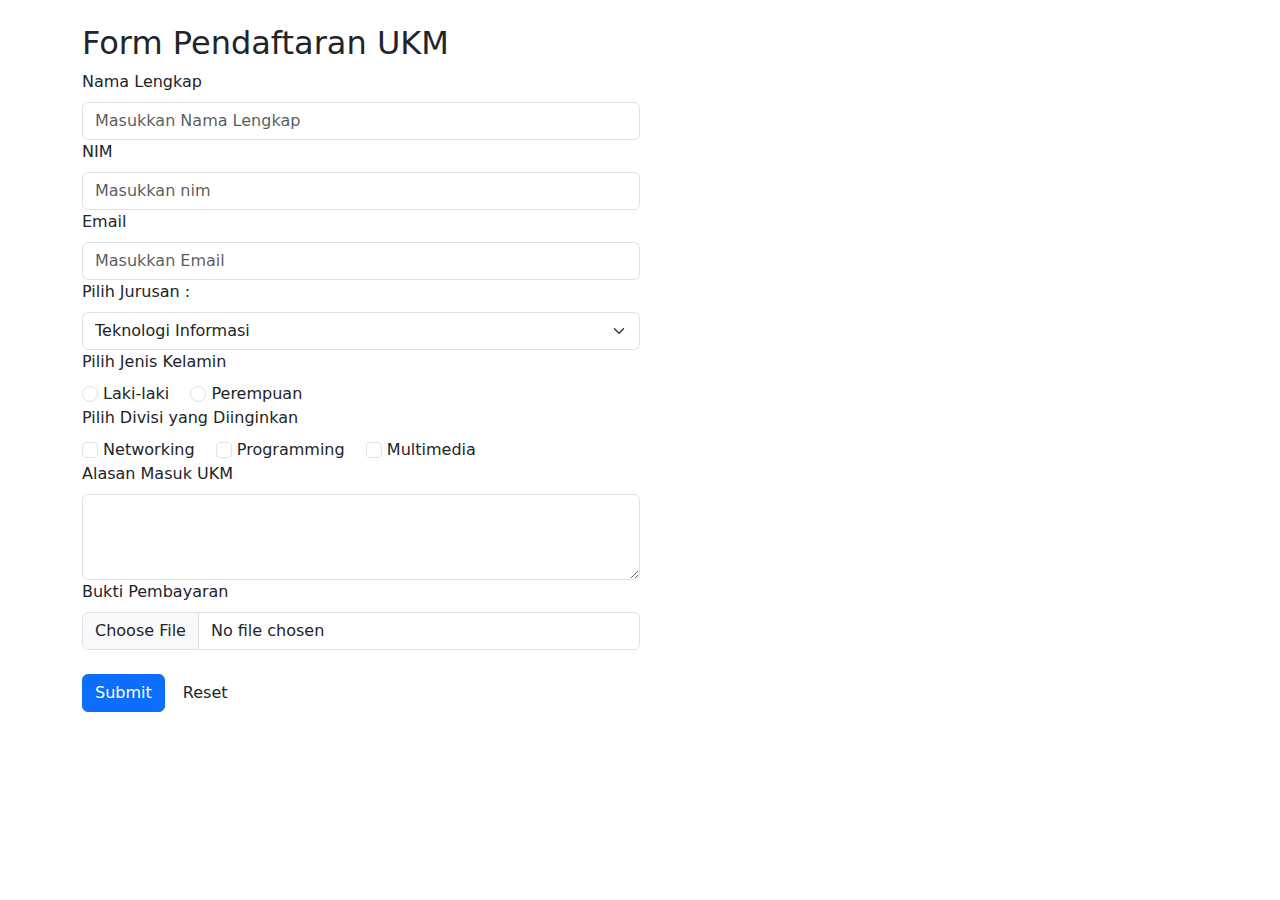
<file: Tugas 1 Form/index.html>
<!DOCTYPE html>
<html lang="en">
<head>
    <meta charset="UTF-8">
    <meta name="viewport" content="width=device-width, initial-scale=1.0">
    <title>Form Pendaftaran</title>
    <link href="style.css" rel="stylesheet" >
</head>
<body>

  <div class="container ">
    <div class="row">
  
        
        <form class="mt-4">
                <h2>Form Pendaftaran UKM</h2>
    
           
                    <div class="col-md-6">
                        <label for="name" class="form-label">Nama Lengkap</label>
                        <input type="text" class="form-control" id="name" placeholder="Masukkan Nama Lengkap" name="name">
                      </div>
    
                    <div class="col-md-6">
                      <label for="nim" class="form-label">NIM </label>
                      <input type="text" class="form-control" id="nim" placeholder="Masukkan nim" name="nim">
                    </div>
    
                    <div class="col-md-6">
                        <label for="email" class="form-label">Email </label>
                        <input type="email" class="form-control" id="email" placeholder="Masukkan Email">
                    </div>
    
                    <div class="col-md-6">
                        <label for="jurusan" class="form-label"> Pilih Jurusan :</label>
                        <select class="form-select" id="jurusan">
                            <option value="1">Teknologi Informasi</option>
                            <option value="2">Teknik Elektro</option>
                            <option value="3">Teknik Mesin</option>
                            <option value="4">Teknik Sipil</option>
                            <option value="5">Administrasi Niaga</option>
                            <option value="6">Bahasa Inggris</option>
                            <option value="7">Akuntansi</option>
                          </select>
                    </div>
    
                    
                    <label for="jk" class="form-label">Pilih Jenis Kelamin</label>
                    <div class="col-md-6">
                        <div class="form-check-inline">
                            <input class="form-check-input" type="radio" name="jk" id="lk">
                            <label class="form-check-label" for="lk">
                              Laki-laki
                            </label>
                        </div>
        
                        <div class="form-check-inline">
                            <input class="form-check-input" type="radio" name="jk" id="pr">
                            <label class="form-check-label" for="pr">
                              Perempuan
                            </label>
                        </div>
                    </div>
    
                    <Label class="form-label"> Pilih Divisi yang Diinginkan</Label>
                    <div class="col-md-6">
                        <div class="form-check-inline">
                            <input class="form-check-input" type="checkbox" value="" name="divisi[]">
                            <label class="form-check-label" for="divisi1">
                              Networking
                            </label>
                          </div>
        
                          <div class="form-check-inline">
                            <input class="form-check-input" type="checkbox" value="" name="divisi[]">
                            <label class="form-check-label" for="divisi2">
                              Programming
                            </label>
                          </div>
        
                          <div class="form-check-inline">
                            <input class="form-check-input" type="checkbox" value="" name="divisi[]">
                            <label class="form-check-label" for="divisi3">
                              Multimedia
                            </label>
                          </div>
                    </div>
    
                    <div class="col-md-6">
                        <label for="alasan" class="form-label">Alasan Masuk UKM </label>
                        <textarea class="form-control" id="alasan"  name="alasan" rows="3"></textarea>
                    </div>
    
                    <div class="col-md-6">
                        <label for="formFile" class="form-label">Bukti Pembayaran</label>
                        <input class="form-control" type="file" name="foto" id="formFile">
                      </div>
                    
                 
    
                    <div class="col-md-6 mt-4">
                    <button type="submit" class="btn btn-primary">Submit</button>
                    <button type="reset" class="btn">Reset</button>
                    </div>
                  
                </form>

              </div>
              
              

      
    
      </div>

    <script src="bootstrap.bundle.min.js" ></script>

</body>
</html>
</file>
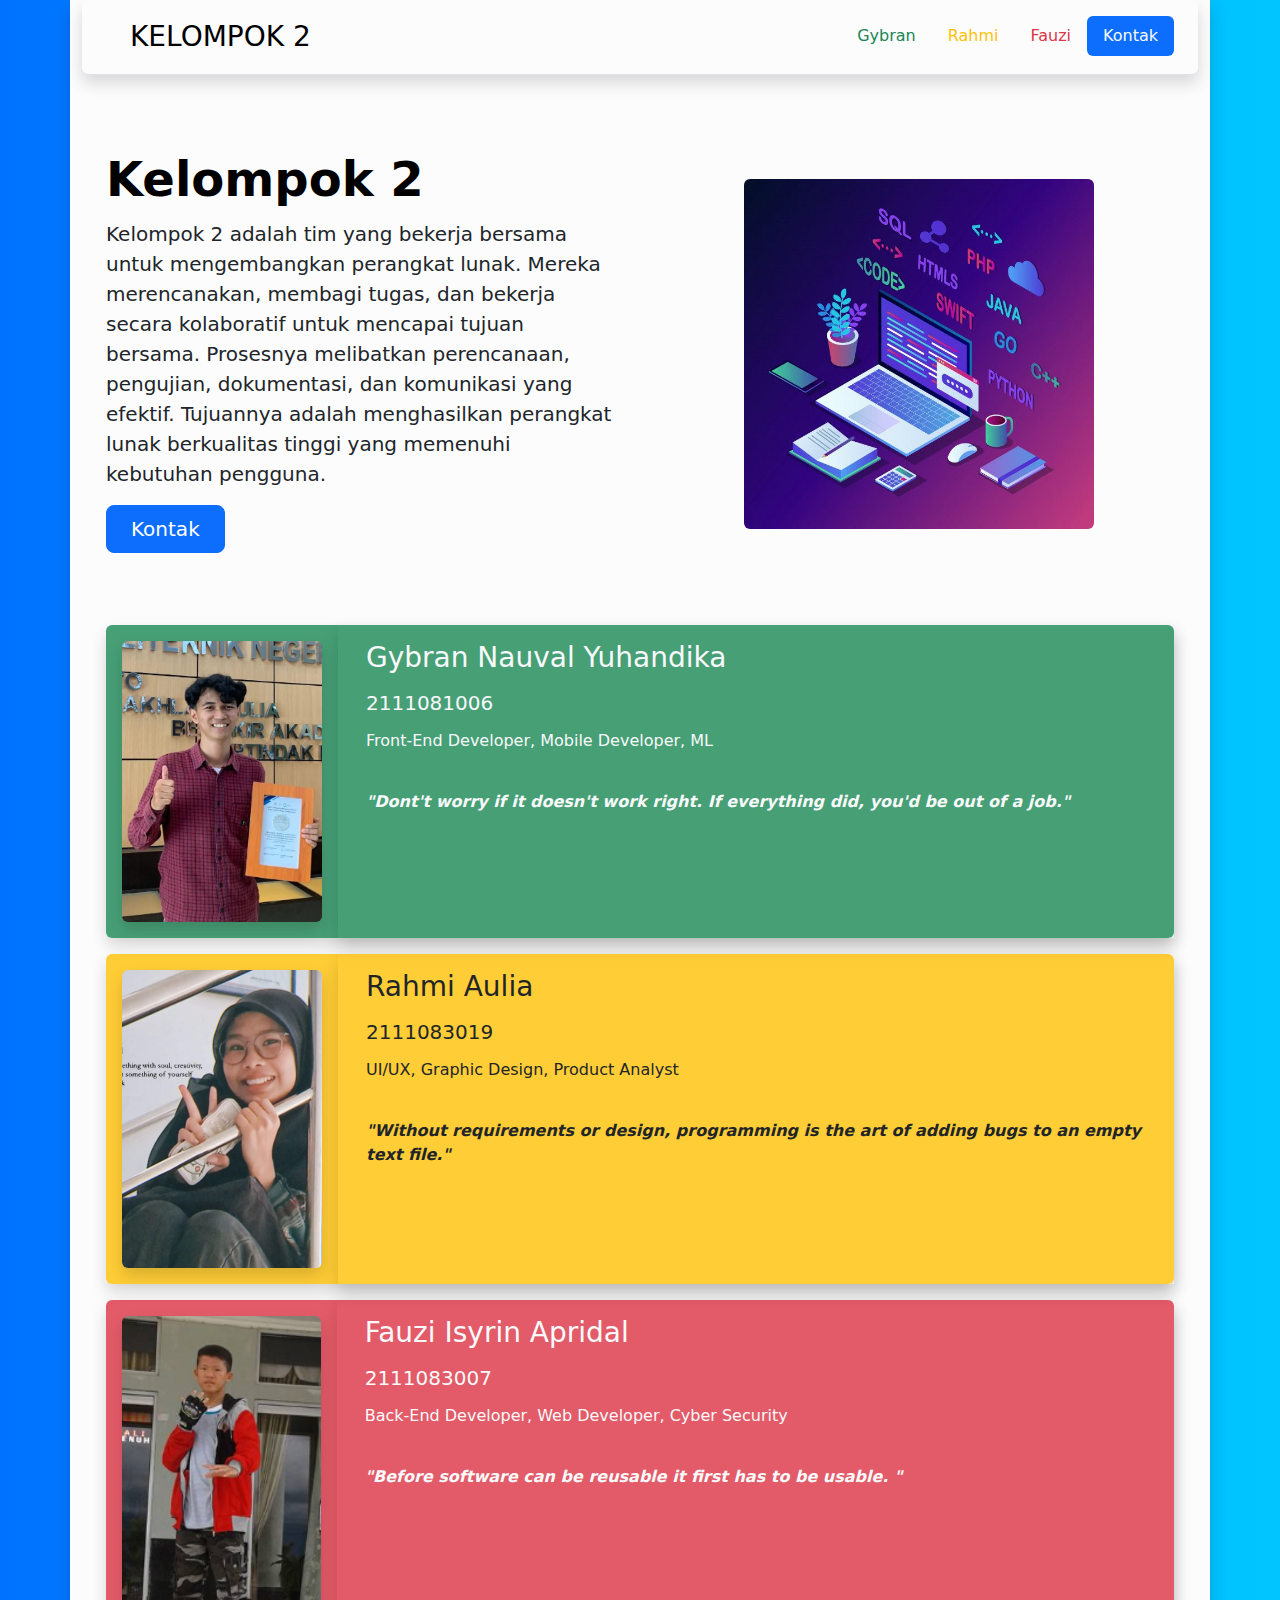
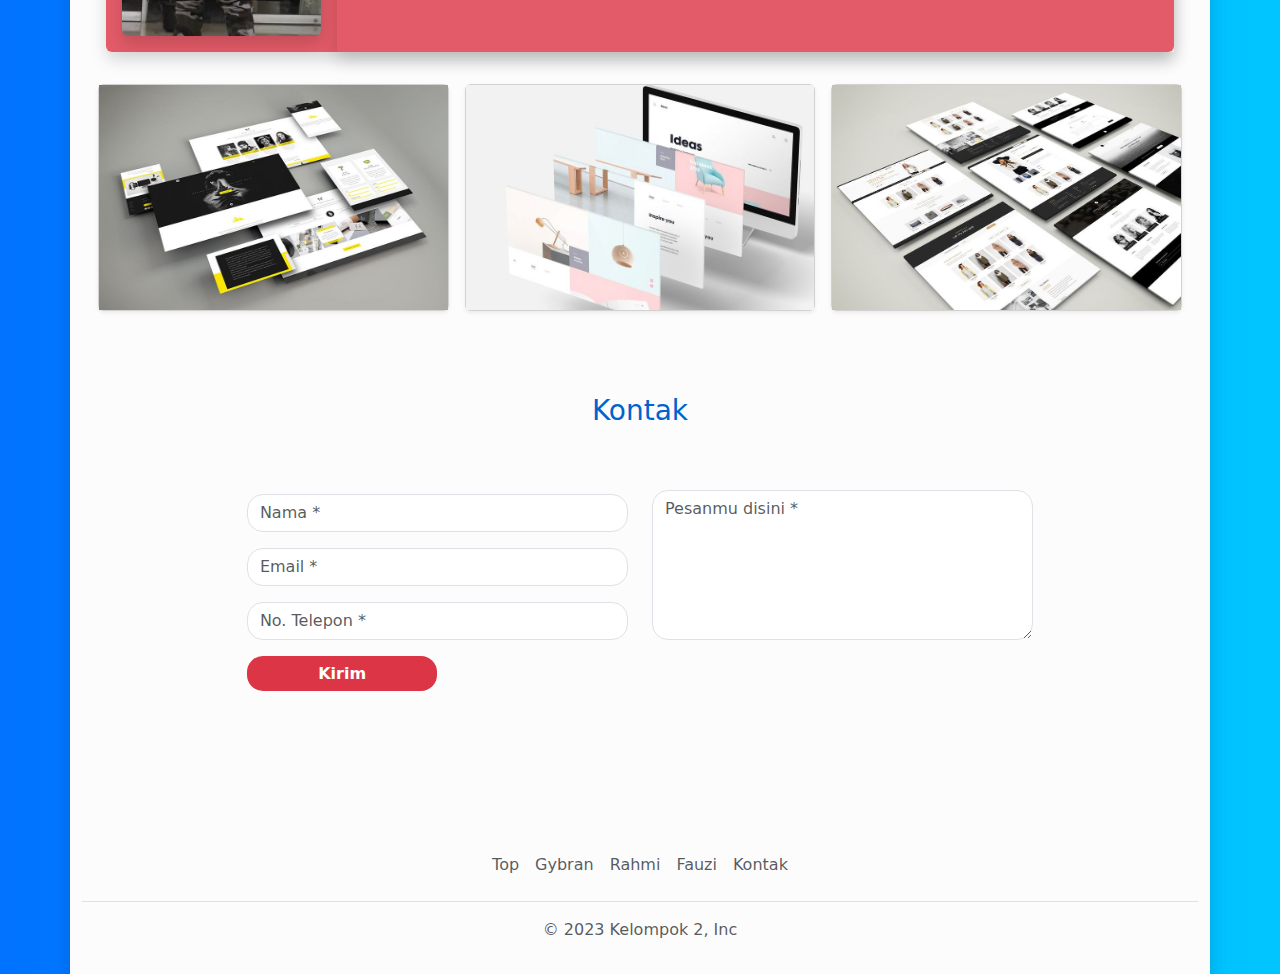
<file: Tugas 2 Landing Page/index.html>
<!DOCTYPE html>
<html lang="en">
<head>
    <meta charset="UTF-8">
    <meta name="viewport" content="width=device-width, initial-scale=1.0">
    <title>Form Pendaftaran</title>
    <link href="style.css" rel="stylesheet" >
</head>
<body class="">
  <div class="container bg-light-subtle shadow">

    <header class="d-flex  flex-wrap justify-content-center py-3 mb-4 border-bottom px-4 shadow rounded" >
      <a href="/" class="d-flex align-items-center ms-4 mb-3 mb-md-0 me-md-auto link-body-emphasis text-decoration-none">
        <span class="fs-3 ">KELOMPOK 2</span>
      </a>

      <ul class="nav nav-pills">
        <li class="nav-item"><a  class="nav-link text-success" href="#gybran">Gybran</a></li>
        <li class="nav-item"><a class="nav-link text-warning" href="#rahmi">Rahmi</a></li>
        <li class="nav-item"><a  class="nav-link text-danger" href="#fauzi">Fauzi</a></li>
        <li class="nav-item"><a  class="nav-link text-light bg-primary" href="#kontak">Kontak</a></li>
      </ul>
    </header>

    <div class="container col-xxl-8 px-4 py-5">
      <div class="row flex-lg-row-reverse align-items-center g-5 py-2">
        <div class="col-10 col-sm-8 col-lg-6">
          <img src="./img/prog.jpeg" height="350rem" width="350rem" class="d-block mx-lg-auto img-fluid rounded" alt="Bootstrap Themes" width="700" height="500" loading="lazy">
        </div>
        <div class="col-lg-6">
          <h1 class="display-5 fw-bold text-body-emphasis lh-1 mb-3">Kelompok 2</h1>
          <p class="lead">Kelompok 2 adalah tim yang bekerja bersama untuk mengembangkan perangkat lunak. Mereka merencanakan, membagi tugas, dan bekerja secara kolaboratif untuk mencapai tujuan bersama. Prosesnya melibatkan perencanaan, pengujian, dokumentasi, dan komunikasi yang efektif. Tujuannya adalah menghasilkan perangkat lunak berkualitas tinggi yang memenuhi kebutuhan pengguna. </p>
          <div class="d-grid gap-2 d-md-flex justify-content-md-start">
            <button type="button" href="#kontak" class="btn btn-primary btn-lg px-4 me-md-2">Kontak</button>
          </div>
        </div>
      </div>
    </div>
    <div class="conatiner mx-4">
        <div id="gybran" class="bg-success rounded my-3 d-flex shadow" style="--bs-bg-opacity: .80;">
          <img src="./img/gybran.png" class="rounded m-3 shadow" height="100%" width="200rem" alt="foto gybran" >
          <div class="container text-light shadow">
            <h3 class="m-3">Gybran Nauval Yuhandika</h3>
            <h5 class="m-3">2111081006</h5>
            <h6 class="m-3">Front-End Developer, Mobile Developer, ML</h6>
            <p class="m-3 py-4 fw-bold fst-italic">"Dont't worry if it doesn't work right. If everything did, you'd be out of a job."</p>
          </div>
        </div>
        <div id="rahmi" class="bg-warning rounded my-3 d-flex shadow" style="--bs-bg-opacity: .81;">
          <img src="./img/rahmi.png" class="rounded m-3 shadow" height="100%" width="200rem" alt="foto rahmi" >
          <div class="container shadow">

            <h3 class="m-3">Rahmi Aulia</h3>
            <h5 class="m-3">2111083019</h5>
            <h6 class="m-3">UI/UX, Graphic Design, Product Analyst</h6>
            <p class="m-3 py-4 fw-bold fst-italic">"Without requirements or design, programming is the art of adding bugs to an empty text file."</p>

          </div>
        </div>
        <div id="fauzi" class="bg-danger rounded my-3  d-flex shadow" style="--bs-bg-opacity: .81;">
          <img src="./img/fauzi.png" class="rounded m-3 shadow" height="100%" width="255rem" alt="foto fauzi" >
          <div class="container text-light shadow">
            <h3 class="m-3">Fauzi Isyrin Apridal</h3>
            <h5 class="m-3">2111083007</h5>
            <h6 class="m-3">Back-End Developer, Web Developer, Cyber Security</h6>
            <p class="m-3 py-4 fw-bold fst-italic">"Before software can be reusable it first has to be usable. "</p>
          </div>
        </div>
    </div>

    <div class="row row-cols-1 row-cols-sm-2 row-cols-md-3 g-3 my-2 rounded px-3">
      
      <div class="col">
        <div class="card shadow-sm">
            <img src="./img/mob1.jpeg" width="100%" height="225" alt="">          
        </div>
      </div>
      <div class="col">
        <div class="card shadow-sm">
          <img src="./img/mob2.jpeg" width="100%" height="225" alt="">           
        </div>
      </div>
      <div class="col">
        <div class="card shadow-sm">
          <img src="./img/mob3.jpeg" width="100%" height="225" alt="">          
        </div>
      </div>
      </div>


    <div class="container contact-form" id="kontak">
     
      <form method="post">
          <h3>Kontak</h3>
         <div class="row">
              <div class="col-md-6">
                  <div class="form-group">
                      <input type="text" name="txtName" class="form-control mb-3 mt-1" placeholder="Nama *" value="" />
                  </div>
                  <div class="form-group">
                      <input type="text" name="txtEmail" class="form-control mb-3" placeholder="Email *" value="" />
                  </div>
                  <div class="form-group">
                      <input type="text" name="txtPhone" class="form-control mb-3" placeholder="No. Telepon *" value="" />
                  </div>
                  <div class="form-group">
                      <input type="submit" name="btnSubmit" class="btnContact mb-3" value="Kirim" />
                  </div>
              </div>
              <div class="col-md-6">
                  <div class="form-group">
                      <textarea name="txtMsg" class="form-control" placeholder="Pesanmu disini *" style="width: 100%; height: 150px;"></textarea>
                  </div>
              </div>
          </div>
      </form>
</div>
    <footer class="py-3 mt-4">
      <ul class="nav justify-content-center border-bottom pb-3 mb-3">
        <li class="nav-item"><a href="#" class="nav-link px-2 text-body-secondary">Top</a></li>
        <li class="nav-item"><a href="#gybran" class="nav-link px-2 text-body-secondary">Gybran</a></li>
        <li class="nav-item"><a href="#rahmi" class="nav-link px-2 text-body-secondary">Rahmi</a></li>
        <li class="nav-item"><a href="#fauzi" class="nav-link px-2 text-body-secondary">Fauzi</a></li>
        <li class="nav-item"><a href="#kontak" class="nav-link px-2 text-body-secondary">Kontak</a></li>
      </ul>
      <p class="text-center text-body-secondary">&copy; 2023 Kelompok 2, Inc</p>
    </footer>
  </div>
  


  

    <script src="bootstrap.bundle.min.js" ></script>

</body>
</html>
</file>
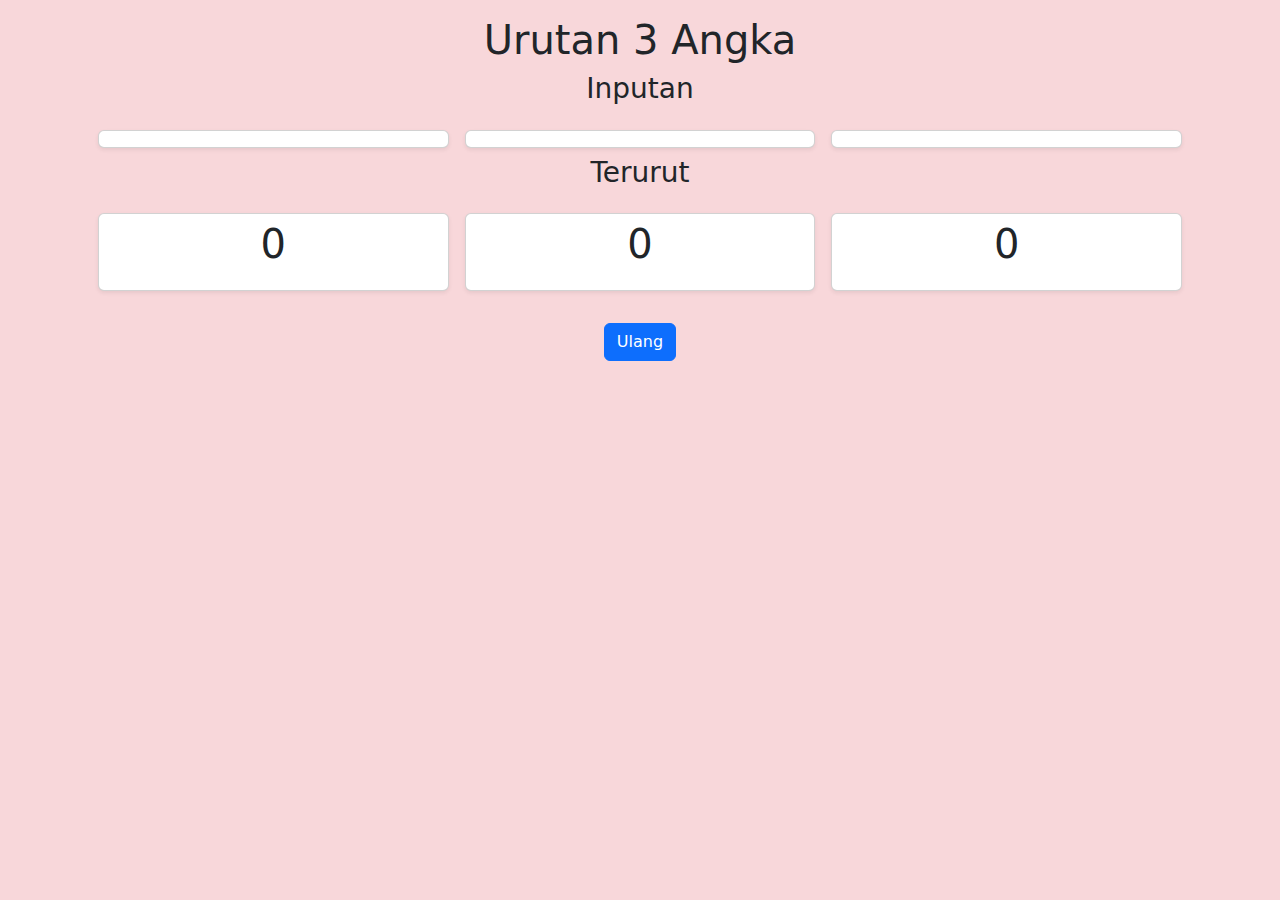
<file: Tugas 3 Javascript Soal 3/index.html>
<!DOCTYPE html>
<html lang="en">
<head>
    <meta charset="UTF-8">
    <meta name="viewport" content="width=device-width, initial-scale=1.0">
    <title>Form Pendaftaran</title>
    <link href="style.css" rel="stylesheet" >
</head>
<body class="bg-danger-subtle ">

    <div class="container text-center">

        <h1 class="mt-3">Urutan 3 Angka</h1>
        <h3>Inputan</h3>
        <div class="row row-cols-1 row-cols-sm-2 row-cols-md-3 g-3 my-2 rounded px-3">
        
          <div class="col">
            <div class="card shadow-sm">
                <p id="angka1" class="fs-1 " width="100%" height="200" >0</p>         
            </div>
          </div>
          <div class="col">
            <div class="card shadow-sm">
              <p id="angka2" class="fs-1"  width="100%" height="200" >0</p>         
            </div>
          </div>

          <div class="col">
            <div class="card shadow-sm">
              <p id="angka3" class="fs-1"  width="100%" height="200" >0</p>         
            </div>
          </div>
          </div>


        <h3>Terurut</h3>
          <div class="row row-cols-1 row-cols-sm-2 row-cols-md-3 g-3 my-2 rounded px-3">


          <div class="col">
            <div class="card shadow-sm">
                <p id="urut1" class="fs-1 " width="100%" height="200" >0</p>         
            </div>
          </div>
          <div class="col">
            <div class="card shadow-sm">
              <p id="urut2" class="fs-1"  width="100%" height="200" >0</p>         
            </div>
          </div>

          <div class="col">
            <div class="card shadow-sm">
              <p id="urut3" class="fs-1"  width="100%" height="200" >0</p>         
            </div>
          </div>

         
          </div>
  
          <div id="refreshButton" class="btn btn-primary mt-4">Ulang</div>
      </div>

    
    <script src="bootstrap.bundle.min.js" ></script>
    <script src="index.js"></script>

</body>
</html>
</file>
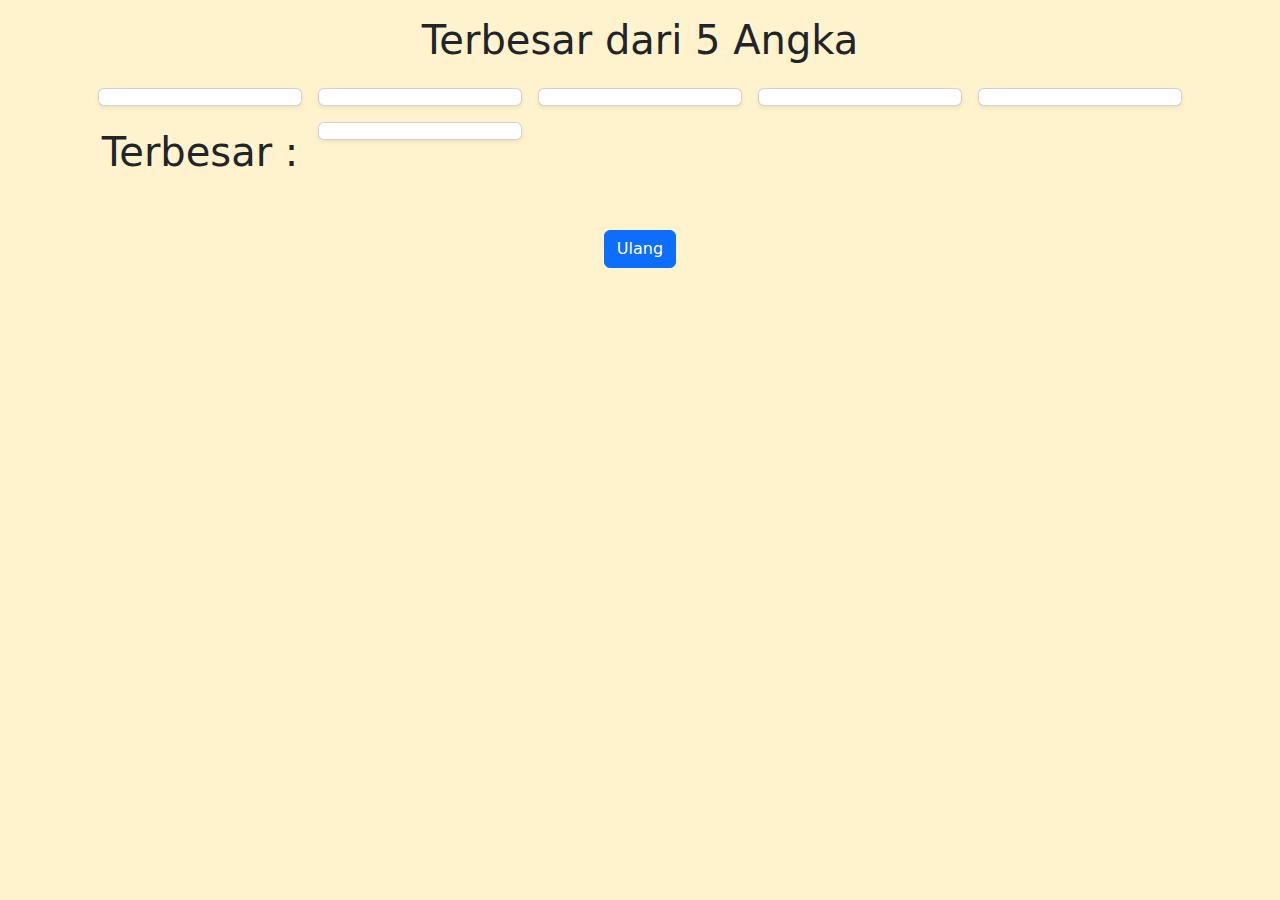
<file: Tugas 3 Javascript Soal 4/index.html>
<!DOCTYPE html>
<html lang="en">
<head>
    <meta charset="UTF-8">
    <meta name="viewport" content="width=device-width, initial-scale=1.0">
    <title>Form Pendaftaran</title>
    <link href="style.css" rel="stylesheet" >
</head>
<body class="bg-warning-subtle ">

    <div class="container text-center">

        <h1 class="mt-3">Terbesar dari 5 Angka</h1>
        <div class="row row-cols-1 row-cols-sm-2 row-cols-md-5 g-3 my-2 rounded px-3">
        
          <div class="col">
            <div class="card shadow-sm">
                <p id="angka1" class="fs-1 " width="100%" height="200" >0</p>         
            </div>
          </div>
          <div class="col">
            <div class="card shadow-sm">
              <p id="angka2" class="fs-1"  width="100%" height="200" >0</p>         
            </div>
          </div>

          <div class="col">
            <div class="card shadow-sm">
              <p id="angka3" class="fs-1"  width="100%" height="200" >0</p>         
            </div>
          </div>
          <div class="col">
            <div class="card shadow-sm">
              <p id="angka4" class="fs-1"  width="100%" height="200" >0</p>         
            </div>
          </div>

          <div class="col">
            <div class="card shadow-sm">
              <p id="angka5" class="fs-1"  width="100%" height="200" >0</p>         
            </div>
          </div>

          <div class="col">
         
              <p id="operator" class="fs-1"  width="100%" height="200" >Terbesar : </p>         
    
          </div>

          
          <div class="col">
            <div class="card shadow-sm">
              <p id="terbesar" class="fs-1"  width="100%" height="200" >0</p>         
            </div>
          </div>
          </div>
  
          <div id="refreshButton" class="btn btn-primary mt-4">Ulang</div>
      </div>

    
    <script src="bootstrap.bundle.min.js" ></script>
    <script src="index.js"></script>

</body>
</html>
</file>
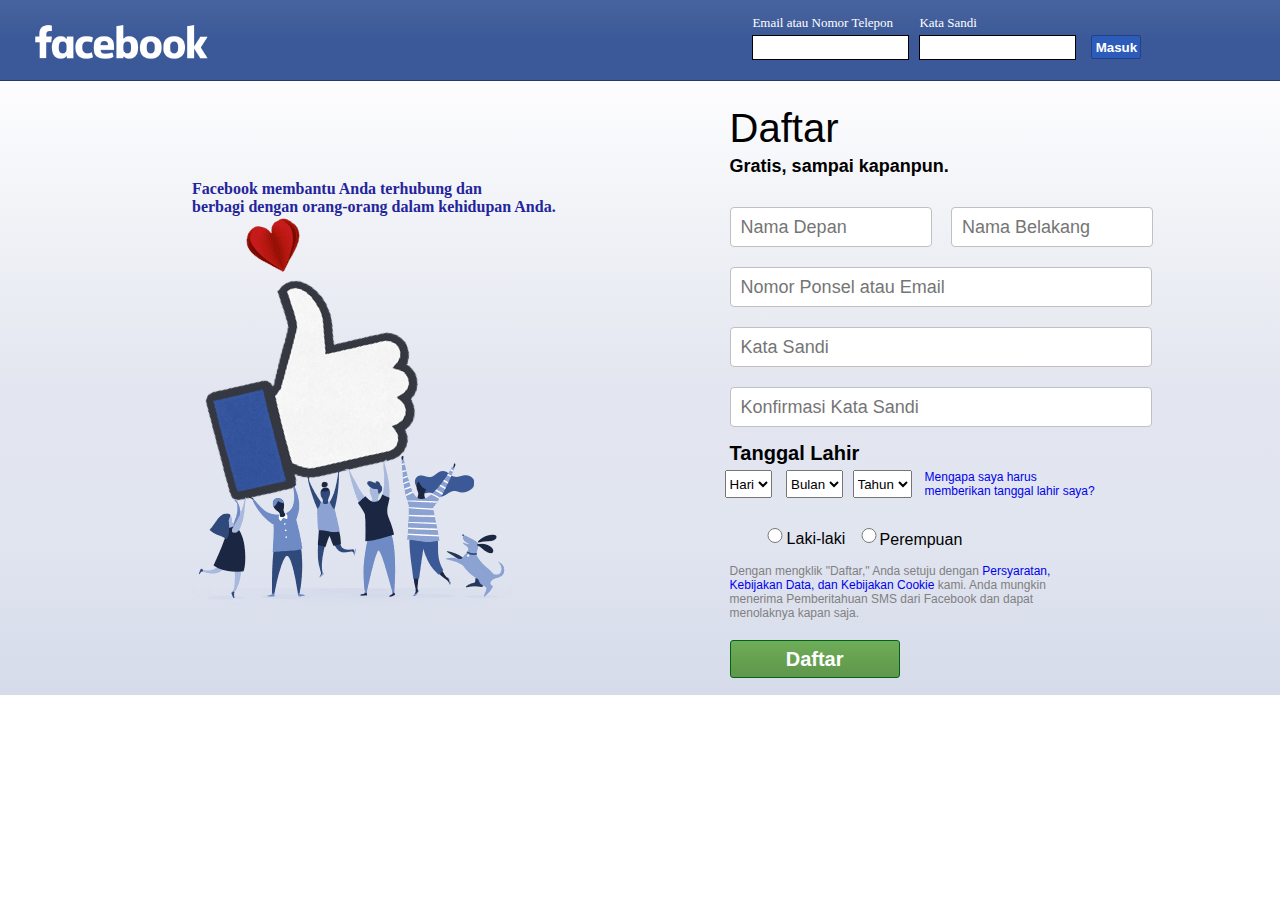
<file: Tugas 5 dan 6 Form/facebook.html>
<!DOCTYPE html>
<html>
<head>
  <title>Facebook - masuk atau daftar</title>
  <link rel="stylesheet" type="text/css" href="src/facebook.css">
</head>
<body>
  <nav class="navbar">
    <img class="logo" src="./assets/fb.png">
    <form class="login_form">
      <div class="email">
        <div class="font">Email atau Nomor Telepon</div>
        <input type="text" name="">
      </div>
      <div class="password">
        <div class="font">Kata Sandi</div>
        <input type="password" name="">
      </div>
      <button class="login_btn">Masuk</button>
    </form>
  </nav>

  <section>
    <div class="logo_body">
      <p class="tagline">Facebook membantu Anda terhubung dan</p>
      <p class="tagline">berbagi dengan orang-orang dalam kehidupan Anda.</p>
    <img class="logobdy" src="./assets/fbbdy.png">
</div>

  <div class="signup_body">
    <p class="acc_crt">Daftar</p>
    <p class="free_hint">Gratis, sampai kapanpun.</p>
    <form class="signup_form">
      <div>
        <input class="firstname" type="text" name="" placeholder="Nama Depan">
        <input class="lastname" type="text" name="" placeholder="Nama Belakang">
        <input class="email" type="text" name="" placeholder="Nomor Ponsel atau Email">
        <input class="password" type="password" name="" placeholder="Kata Sandi">
        <input class="password2" type="password" name="" placeholder="Konfirmasi Kata Sandi">
      </div>
      <p class="birthday">Tanggal Lahir</p>
      <div class="birth_date">
        <select class="day">
          <option>Hari</option><option>1</option><option>2</option><option>3</option>
          <option>4</option><option>5</option><option>6</option><option>7</option>
          <option>8</option><option>9</option><option>10</option><option>11</option>
          <option>12</option><option>13</option><option>14</option><option>15</option>
          <option>16</option><option>17</option><option>18</option><option>19</option>
          <option>20</option><option>21</option><option>22</option><option>23</option>
          <option>24</option><option>25</option><option>26</option><option>27</option>
          <option>28</option><option>29</option><option>30</option>
        </select>

       <select class="month">
         <option>Bulan</option><option>Jan</option><option>Feb</option><option>Mar</option>
         <option>Apr</option><option>Mei</option><option>Jun</option><option>Jul</option>
         <option>Agu</option><option>Sep</option><option>Okt</option><option>Nov</option>
         <option>Des</option>
       </select>

       <select class="year">
        <option>Tahun</option><option>1970</option><option>1972</option><option>1974</option>
        <option>1976</option><option>1978</option><option>1980</option><option>1982</option>
        <option>1984</option><option>1986</option><option>1988</option><option>1990</option>
        <option>1992</option><option>1995</option><option>1997</option><option>2000</option>
        <option>2002</option><option>2003</option><option>2004</option><option>2005</option>
        <option>2006</option><option>2007</option><option>2008</option><option>2009</option>
        <option>2010</option><option>2011</option><option>2012</option><option>2013</option>
        <option>2014</option><option>2015</option><option>2016</option><option>2017</option>
        <option>2018</option><option>2019</option><option>2020</option><option>2021</option>
        <option>2022</option><option>2023</option><option>2024</option><option>2025</option>
       </select>
       <p class="brth_hint"><a href="#">Mengapa saya harus memberikan tanggal lahir saya?</a></p>
      </div>

      <input type="radio" name="gender" value="male">
      <input type="radio" name="gender" value="female">

      <p class="font">Laki-laki</p>
      <p class="font font2">Perempuan</p>
      <p class="agreement">Dengan mengklik "Daftar," Anda setuju dengan <a href="#">Persyaratan, Kebijakan Data, dan Kebijakan Cookie</a> kami. Anda mungkin menerima Pemberitahuan SMS dari Facebook dan dapat menolaknya kapan saja.</p>

      <button class="signup">Daftar</button>
      
    </form>
  </div>

  </section>

</body>
</html>
</file>
<file: Tugas 5 dan 6 Form/src/facebook.css>
*{
    margin: 0;
    padding: 0;
}
.navbar{
    height: 80px;
    width: 100%;
    background: linear-gradient(#48649F, #3B5998, #3B5998);
    border-bottom: 1px solid #253a69;
}
.logo{
    position: absolute;
    height: 63px;
    width: 190px;
    left: 2%;
    padding-top: 10px;
}
.login_form{
    display: flex;
    position: absolute;
    font-family: verdana;
    left: 58%;
    top: 15px;
}
.login_form .email,
.login_form .password{
    padding-left: 10px;
}
.login_form .email .font,
.login_form .password .font{
    font-size: 13px;
    padding-bottom: 4px;
    color: white;
}
.login_form .email input,
.login_form .password input{
    height: 23px;
    width: 150px;
    padding-left: 5px;
    border: 1px solid black;
    outline: none;
}
.login_form button{
    height: 24px;
    width: 50px;
    font-weight: 600;
    margin-left: 15px;
    margin-top: 20px;
    border-radius: 2px;
    outline: none;
    color: white;
    cursor: pointer;
    background: #2d5bba;
    border: 1px solid #224285;
}
.login_form button:hover{
    background: #3B5998;
}

.tagline{
    color: rgb(37, 37, 155);
    font-weight: bold;
    font-size: medium;
}

section{
    height: 614px;
    width: 100%;
    top: 80px;
    background: linear-gradient(#FDFDFE, #EFF1F6, #E3E6F0, #E1E5F0, #D6DBEA);
    font-family: verdana;
}
.logo_body{
    position: absolute;
    left: 15%;
    top: 20%;
}
.logo_body .like_font{
    font-family: arial;
    font-size: 25px;
    margin-left: -30px;
}
.logo_body .font1{
    color: #083987;
    margin-left: 20px;   
    margin-bottom: 5px;
}
.signup_body{
    font-family: arial;
    position: absolute;
    left: 57%;  
}
.signup_body .acc_crt{
    font-size: 40px;
    margin: 25px 0;
}
.signup_body .free_hint{
    margin: -20px 0px;
    font-size: 18px;
    font-weight: bold;
}
.signup_body .signup_form input{
    margin-top: 50px;
    height: 38px;
    width: 190px;
    padding-left: 10px;
    font-size: 18px;
    border: 1px solid silver;
    border-radius: 4px;
}
.signup_body .signup_form .lastname{
    margin-left: 15px;
}
.signup_body .signup_form .email,
.signup_body .signup_form .password,
.signup_body .signup_form .password2{
    margin-top: 20px;
    width: 410px;
}
.signup_body .signup_form .birthday{
    margin-top: 15px;
    font-size: 20px;
    font-weight: bold;
}
.signup_body .signup_form .birth_date{
    margin-top: 5px;
}
.signup_body .signup_form .month,
.signup_body .signup_form .day,
.signup_body .signup_form .year{
    height: 28px;
    margin-right: 10px;
}
.signup_body .signup_form .day,
.signup_body .signup_form .year{
    margin-left: -5px;
}
.signup_body .signup_form .brth_hint{
    font-size: 12px;
    padding-left: 195px;
    margin-top: -28px;
    width: 175px;
}
.signup_body .signup_form a{
    text-decoration: none;
}
.signup_body .signup_form a:hover{
    text-decoration: underline;
}
.signup_body .signup_form input[type="radio"]{
    height: 15px;
    margin-left: -50px;
    margin-top: 30px;
}
.signup_body .signup_form input[value="female"]{
    margin-left: -100px;
}
.signup_body .signup_form .font{
    margin-left: 57px;
    margin-top: -17px;
}
.signup_body .signup_form .font2{
    margin-left: 150px;
}
.signup_body .signup_form .agreement{
    margin-top: 15px;
    font-size: 12px;
    width: 350px;
    color: grey;
}
.signup_body .signup_form .signup{
    margin-top: 20px;
    height: 38px;
    width: 170px;
    color: white;
    font-size: 20px;
    font-weight: 600;
    border: 1px solid #006117;
    border-radius: 3px;
    cursor: pointer;
    outline: none;
    background: linear-gradient(#6fad5a, #66a150, #60974C);
}
.signup_body .signup_form .signup:hover{
    background: linear-gradient(#74b85e, #598B45);
}
</file>
<file: Tugas 1 Form/style.css>
@charset "UTF-8";/*!
 * Bootstrap  v5.3.2 (https://getbootstrap.com/)
 * Copyright 2011-2023 The Bootstrap Authors
 * Licensed under MIT (https://github.com/twbs/bootstrap/blob/main/LICENSE)
 */:root,[data-bs-theme=light]{--bs-blue:#0d6efd;--bs-indigo:#6610f2;--bs-purple:#6f42c1;--bs-pink:#d63384;--bs-red:#dc3545;--bs-orange:#fd7e14;--bs-yellow:#ffc107;--bs-green:#198754;--bs-teal:#20c997;--bs-cyan:#0dcaf0;--bs-black:#000;--bs-white:#fff;--bs-gray:#6c757d;--bs-gray-dark:#343a40;--bs-gray-100:#f8f9fa;--bs-gray-200:#e9ecef;--bs-gray-300:#dee2e6;--bs-gray-400:#ced4da;--bs-gray-500:#adb5bd;--bs-gray-600:#6c757d;--bs-gray-700:#495057;--bs-gray-800:#343a40;--bs-gray-900:#212529;--bs-primary:#0d6efd;--bs-secondary:#6c757d;--bs-success:#198754;--bs-info:#0dcaf0;--bs-warning:#ffc107;--bs-danger:#dc3545;--bs-light:#f8f9fa;--bs-dark:#212529;--bs-primary-rgb:13,110,253;--bs-secondary-rgb:108,117,125;--bs-success-rgb:25,135,84;--bs-info-rgb:13,202,240;--bs-warning-rgb:255,193,7;--bs-danger-rgb:220,53,69;--bs-light-rgb:248,249,250;--bs-dark-rgb:33,37,41;--bs-primary-text-emphasis:#052c65;--bs-secondary-text-emphasis:#2b2f32;--bs-success-text-emphasis:#0a3622;--bs-info-text-emphasis:#055160;--bs-warning-text-emphasis:#664d03;--bs-danger-text-emphasis:#58151c;--bs-light-text-emphasis:#495057;--bs-dark-text-emphasis:#495057;--bs-primary-bg-subtle:#cfe2ff;--bs-secondary-bg-subtle:#e2e3e5;--bs-success-bg-subtle:#d1e7dd;--bs-info-bg-subtle:#cff4fc;--bs-warning-bg-subtle:#fff3cd;--bs-danger-bg-subtle:#f8d7da;--bs-light-bg-subtle:#fcfcfd;--bs-dark-bg-subtle:#ced4da;--bs-primary-border-subtle:#9ec5fe;--bs-secondary-border-subtle:#c4c8cb;--bs-success-border-subtle:#a3cfbb;--bs-info-border-subtle:#9eeaf9;--bs-warning-border-subtle:#ffe69c;--bs-danger-border-subtle:#f1aeb5;--bs-light-border-subtle:#e9ecef;--bs-dark-border-subtle:#adb5bd;--bs-white-rgb:255,255,255;--bs-black-rgb:0,0,0;--bs-font-sans-serif:system-ui,-apple-system,"Segoe UI",Roboto,"Helvetica Neue","Noto Sans","Liberation Sans",Arial,sans-serif,"Apple Color Emoji","Segoe UI Emoji","Segoe UI Symbol","Noto Color Emoji";--bs-font-monospace:SFMono-Regular,Menlo,Monaco,Consolas,"Liberation Mono","Courier New",monospace;--bs-gradient:linear-gradient(180deg, rgba(255, 255, 255, 0.15), rgba(255, 255, 255, 0));--bs-body-font-family:var(--bs-font-sans-serif);--bs-body-font-size:1rem;--bs-body-font-weight:400;--bs-body-line-height:1.5;--bs-body-color:#212529;--bs-body-color-rgb:33,37,41;--bs-body-bg:#fff;--bs-body-bg-rgb:255,255,255;--bs-emphasis-color:#000;--bs-emphasis-color-rgb:0,0,0;--bs-secondary-color:rgba(33, 37, 41, 0.75);--bs-secondary-color-rgb:33,37,41;--bs-secondary-bg:#e9ecef;--bs-secondary-bg-rgb:233,236,239;--bs-tertiary-color:rgba(33, 37, 41, 0.5);--bs-tertiary-color-rgb:33,37,41;--bs-tertiary-bg:#f8f9fa;--bs-tertiary-bg-rgb:248,249,250;--bs-heading-color:inherit;--bs-link-color:#0d6efd;--bs-link-color-rgb:13,110,253;--bs-link-decoration:underline;--bs-link-hover-color:#0a58ca;--bs-link-hover-color-rgb:10,88,202;--bs-code-color:#d63384;--bs-highlight-color:#212529;--bs-highlight-bg:#fff3cd;--bs-border-width:1px;--bs-border-style:solid;--bs-border-color:#dee2e6;--bs-border-color-translucent:rgba(0, 0, 0, 0.175);--bs-border-radius:0.375rem;--bs-border-radius-sm:0.25rem;--bs-border-radius-lg:0.5rem;--bs-border-radius-xl:1rem;--bs-border-radius-xxl:2rem;--bs-border-radius-2xl:var(--bs-border-radius-xxl);--bs-border-radius-pill:50rem;--bs-box-shadow:0 0.5rem 1rem rgba(0, 0, 0, 0.15);--bs-box-shadow-sm:0 0.125rem 0.25rem rgba(0, 0, 0, 0.075);--bs-box-shadow-lg:0 1rem 3rem rgba(0, 0, 0, 0.175);--bs-box-shadow-inset:inset 0 1px 2px rgba(0, 0, 0, 0.075);--bs-focus-ring-width:0.25rem;--bs-focus-ring-opacity:0.25;--bs-focus-ring-color:rgba(13, 110, 253, 0.25);--bs-form-valid-color:#198754;--bs-form-valid-border-color:#198754;--bs-form-invalid-color:#dc3545;--bs-form-invalid-border-color:#dc3545}[data-bs-theme=dark]{color-scheme:dark;--bs-body-color:#dee2e6;--bs-body-color-rgb:222,226,230;--bs-body-bg:#212529;--bs-body-bg-rgb:33,37,41;--bs-emphasis-color:#fff;--bs-emphasis-color-rgb:255,255,255;--bs-secondary-color:rgba(222, 226, 230, 0.75);--bs-secondary-color-rgb:222,226,230;--bs-secondary-bg:#343a40;--bs-secondary-bg-rgb:52,58,64;--bs-tertiary-color:rgba(222, 226, 230, 0.5);--bs-tertiary-color-rgb:222,226,230;--bs-tertiary-bg:#2b3035;--bs-tertiary-bg-rgb:43,48,53;--bs-primary-text-emphasis:#6ea8fe;--bs-secondary-text-emphasis:#a7acb1;--bs-success-text-emphasis:#75b798;--bs-info-text-emphasis:#6edff6;--bs-warning-text-emphasis:#ffda6a;--bs-danger-text-emphasis:#ea868f;--bs-light-text-emphasis:#f8f9fa;--bs-dark-text-emphasis:#dee2e6;--bs-primary-bg-subtle:#031633;--bs-secondary-bg-subtle:#161719;--bs-success-bg-subtle:#051b11;--bs-info-bg-subtle:#032830;--bs-warning-bg-subtle:#332701;--bs-danger-bg-subtle:#2c0b0e;--bs-light-bg-subtle:#343a40;--bs-dark-bg-subtle:#1a1d20;--bs-primary-border-subtle:#084298;--bs-secondary-border-subtle:#41464b;--bs-success-border-subtle:#0f5132;--bs-info-border-subtle:#087990;--bs-warning-border-subtle:#997404;--bs-danger-border-subtle:#842029;--bs-light-border-subtle:#495057;--bs-dark-border-subtle:#343a40;--bs-heading-color:inherit;--bs-link-color:#6ea8fe;--bs-link-hover-color:#8bb9fe;--bs-link-color-rgb:110,168,254;--bs-link-hover-color-rgb:139,185,254;--bs-code-color:#e685b5;--bs-highlight-color:#dee2e6;--bs-highlight-bg:#664d03;--bs-border-color:#495057;--bs-border-color-translucent:rgba(255, 255, 255, 0.15);--bs-form-valid-color:#75b798;--bs-form-valid-border-color:#75b798;--bs-form-invalid-color:#ea868f;--bs-form-invalid-border-color:#ea868f}*,::after,::before{box-sizing:border-box}@media (prefers-reduced-motion:no-preference){:root{scroll-behavior:smooth}}body{margin:0;font-family:var(--bs-body-font-family);font-size:var(--bs-body-font-size);font-weight:var(--bs-body-font-weight);line-height:var(--bs-body-line-height);color:var(--bs-body-color);text-align:var(--bs-body-text-align);background-color:var(--bs-body-bg);-webkit-text-size-adjust:100%;-webkit-tap-highlight-color:transparent}hr{margin:1rem 0;color:inherit;border:0;border-top:var(--bs-border-width) solid;opacity:.25}.h1,.h2,.h3,.h4,.h5,.h6,h1,h2,h3,h4,h5,h6{margin-top:0;margin-bottom:.5rem;font-weight:500;line-height:1.2;color:var(--bs-heading-color)}.h1,h1{font-size:calc(1.375rem + 1.5vw)}@media (min-width:1200px){.h1,h1{font-size:2.5rem}}.h2,h2{font-size:calc(1.325rem + .9vw)}@media (min-width:1200px){.h2,h2{font-size:2rem}}.h3,h3{font-size:calc(1.3rem + .6vw)}@media (min-width:1200px){.h3,h3{font-size:1.75rem}}.h4,h4{font-size:calc(1.275rem + .3vw)}@media (min-width:1200px){.h4,h4{font-size:1.5rem}}.h5,h5{font-size:1.25rem}.h6,h6{font-size:1rem}p{margin-top:0;margin-bottom:1rem}abbr[title]{-webkit-text-decoration:underline dotted;text-decoration:underline dotted;cursor:help;-webkit-text-decoration-skip-ink:none;text-decoration-skip-ink:none}address{margin-bottom:1rem;font-style:normal;line-height:inherit}ol,ul{padding-left:2rem}dl,ol,ul{margin-top:0;margin-bottom:1rem}ol ol,ol ul,ul ol,ul ul{margin-bottom:0}dt{font-weight:700}dd{margin-bottom:.5rem;margin-left:0}blockquote{margin:0 0 1rem}b,strong{font-weight:bolder}.small,small{font-size:.875em}.mark,mark{padding:.1875em;color:var(--bs-highlight-color);background-color:var(--bs-highlight-bg)}sub,sup{position:relative;font-size:.75em;line-height:0;vertical-align:baseline}sub{bottom:-.25em}sup{top:-.5em}a{color:rgba(var(--bs-link-color-rgb),var(--bs-link-opacity,1));text-decoration:underline}a:hover{--bs-link-color-rgb:var(--bs-link-hover-color-rgb)}a:not([href]):not([class]),a:not([href]):not([class]):hover{color:inherit;text-decoration:none}code,kbd,pre,samp{font-family:var(--bs-font-monospace);font-size:1em}pre{display:block;margin-top:0;margin-bottom:1rem;overflow:auto;font-size:.875em}pre code{font-size:inherit;color:inherit;word-break:normal}code{font-size:.875em;color:var(--bs-code-color);word-wrap:break-word}a>code{color:inherit}kbd{padding:.1875rem .375rem;font-size:.875em;color:var(--bs-body-bg);background-color:var(--bs-body-color);border-radius:.25rem}kbd kbd{padding:0;font-size:1em}figure{margin:0 0 1rem}img,svg{vertical-align:middle}table{caption-side:bottom;border-collapse:collapse}caption{padding-top:.5rem;padding-bottom:.5rem;color:var(--bs-secondary-color);text-align:left}th{text-align:inherit;text-align:-webkit-match-parent}tbody,td,tfoot,th,thead,tr{border-color:inherit;border-style:solid;border-width:0}label{display:inline-block}button{border-radius:0}button:focus:not(:focus-visible){outline:0}button,input,optgroup,select,textarea{margin:0;font-family:inherit;font-size:inherit;line-height:inherit}button,select{text-transform:none}[role=button]{cursor:pointer}select{word-wrap:normal}select:disabled{opacity:1}[list]:not([type=date]):not([type=datetime-local]):not([type=month]):not([type=week]):not([type=time])::-webkit-calendar-picker-indicator{display:none!important}[type=button],[type=reset],[type=submit],button{-webkit-appearance:button}[type=button]:not(:disabled),[type=reset]:not(:disabled),[type=submit]:not(:disabled),button:not(:disabled){cursor:pointer}::-moz-focus-inner{padding:0;border-style:none}textarea{resize:vertical}fieldset{min-width:0;padding:0;margin:0;border:0}legend{float:left;width:100%;padding:0;margin-bottom:.5rem;font-size:calc(1.275rem + .3vw);line-height:inherit}@media (min-width:1200px){legend{font-size:1.5rem}}legend+*{clear:left}::-webkit-datetime-edit-day-field,::-webkit-datetime-edit-fields-wrapper,::-webkit-datetime-edit-hour-field,::-webkit-datetime-edit-minute,::-webkit-datetime-edit-month-field,::-webkit-datetime-edit-text,::-webkit-datetime-edit-year-field{padding:0}::-webkit-inner-spin-button{height:auto}[type=search]{-webkit-appearance:textfield;outline-offset:-2px}::-webkit-search-decoration{-webkit-appearance:none}::-webkit-color-swatch-wrapper{padding:0}::-webkit-file-upload-button{font:inherit;-webkit-appearance:button}::file-selector-button{font:inherit;-webkit-appearance:button}output{display:inline-block}iframe{border:0}summary{display:list-item;cursor:pointer}progress{vertical-align:baseline}[hidden]{display:none!important}.lead{font-size:1.25rem;font-weight:300}.display-1{font-size:calc(1.625rem + 4.5vw);font-weight:300;line-height:1.2}@media (min-width:1200px){.display-1{font-size:5rem}}.display-2{font-size:calc(1.575rem + 3.9vw);font-weight:300;line-height:1.2}@media (min-width:1200px){.display-2{font-size:4.5rem}}.display-3{font-size:calc(1.525rem + 3.3vw);font-weight:300;line-height:1.2}@media (min-width:1200px){.display-3{font-size:4rem}}.display-4{font-size:calc(1.475rem + 2.7vw);font-weight:300;line-height:1.2}@media (min-width:1200px){.display-4{font-size:3.5rem}}.display-5{font-size:calc(1.425rem + 2.1vw);font-weight:300;line-height:1.2}@media (min-width:1200px){.display-5{font-size:3rem}}.display-6{font-size:calc(1.375rem + 1.5vw);font-weight:300;line-height:1.2}@media (min-width:1200px){.display-6{font-size:2.5rem}}.list-unstyled{padding-left:0;list-style:none}.list-inline{padding-left:0;list-style:none}.list-inline-item{display:inline-block}.list-inline-item:not(:last-child){margin-right:.5rem}.initialism{font-size:.875em;text-transform:uppercase}.blockquote{margin-bottom:1rem;font-size:1.25rem}.blockquote>:last-child{margin-bottom:0}.blockquote-footer{margin-top:-1rem;margin-bottom:1rem;font-size:.875em;color:#6c757d}.blockquote-footer::before{content:"— "}.img-fluid{max-width:100%;height:auto}.img-thumbnail{padding:.25rem;background-color:var(--bs-body-bg);border:var(--bs-border-width) solid var(--bs-border-color);border-radius:var(--bs-border-radius);max-width:100%;height:auto}.figure{display:inline-block}.figure-img{margin-bottom:.5rem;line-height:1}.figure-caption{font-size:.875em;color:var(--bs-secondary-color)}.container,.container-fluid,.container-lg,.container-md,.container-sm,.container-xl,.container-xxl{--bs-gutter-x:1.5rem;--bs-gutter-y:0;width:100%;padding-right:calc(var(--bs-gutter-x) * .5);padding-left:calc(var(--bs-gutter-x) * .5);margin-right:auto;margin-left:auto}@media (min-width:576px){.container,.container-sm{max-width:540px}}@media (min-width:768px){.container,.container-md,.container-sm{max-width:720px}}@media (min-width:992px){.container,.container-lg,.container-md,.container-sm{max-width:960px}}@media (min-width:1200px){.container,.container-lg,.container-md,.container-sm,.container-xl{max-width:1140px}}@media (min-width:1400px){.container,.container-lg,.container-md,.container-sm,.container-xl,.container-xxl{max-width:1320px}}:root{--bs-breakpoint-xs:0;--bs-breakpoint-sm:576px;--bs-breakpoint-md:768px;--bs-breakpoint-lg:992px;--bs-breakpoint-xl:1200px;--bs-breakpoint-xxl:1400px}.row{--bs-gutter-x:1.5rem;--bs-gutter-y:0;display:flex;flex-wrap:wrap;margin-top:calc(-1 * var(--bs-gutter-y));margin-right:calc(-.5 * var(--bs-gutter-x));margin-left:calc(-.5 * var(--bs-gutter-x))}.row>*{flex-shrink:0;width:100%;max-width:100%;padding-right:calc(var(--bs-gutter-x) * .5);padding-left:calc(var(--bs-gutter-x) * .5);margin-top:var(--bs-gutter-y)}.col{flex:1 0 0%}.row-cols-auto>*{flex:0 0 auto;width:auto}.row-cols-1>*{flex:0 0 auto;width:100%}.row-cols-2>*{flex:0 0 auto;width:50%}.row-cols-3>*{flex:0 0 auto;width:33.33333333%}.row-cols-4>*{flex:0 0 auto;width:25%}.row-cols-5>*{flex:0 0 auto;width:20%}.row-cols-6>*{flex:0 0 auto;width:16.66666667%}.col-auto{flex:0 0 auto;width:auto}.col-1{flex:0 0 auto;width:8.33333333%}.col-2{flex:0 0 auto;width:16.66666667%}.col-3{flex:0 0 auto;width:25%}.col-4{flex:0 0 auto;width:33.33333333%}.col-5{flex:0 0 auto;width:41.66666667%}.col-6{flex:0 0 auto;width:50%}.col-7{flex:0 0 auto;width:58.33333333%}.col-8{flex:0 0 auto;width:66.66666667%}.col-9{flex:0 0 auto;width:75%}.col-10{flex:0 0 auto;width:83.33333333%}.col-11{flex:0 0 auto;width:91.66666667%}.col-12{flex:0 0 auto;width:100%}.offset-1{margin-left:8.33333333%}.offset-2{margin-left:16.66666667%}.offset-3{margin-left:25%}.offset-4{margin-left:33.33333333%}.offset-5{margin-left:41.66666667%}.offset-6{margin-left:50%}.offset-7{margin-left:58.33333333%}.offset-8{margin-left:66.66666667%}.offset-9{margin-left:75%}.offset-10{margin-left:83.33333333%}.offset-11{margin-left:91.66666667%}.g-0,.gx-0{--bs-gutter-x:0}.g-0,.gy-0{--bs-gutter-y:0}.g-1,.gx-1{--bs-gutter-x:0.25rem}.g-1,.gy-1{--bs-gutter-y:0.25rem}.g-2,.gx-2{--bs-gutter-x:0.5rem}.g-2,.gy-2{--bs-gutter-y:0.5rem}.g-3,.gx-3{--bs-gutter-x:1rem}.g-3,.gy-3{--bs-gutter-y:1rem}.g-4,.gx-4{--bs-gutter-x:1.5rem}.g-4,.gy-4{--bs-gutter-y:1.5rem}.g-5,.gx-5{--bs-gutter-x:3rem}.g-5,.gy-5{--bs-gutter-y:3rem}@media (min-width:576px){.col-sm{flex:1 0 0%}.row-cols-sm-auto>*{flex:0 0 auto;width:auto}.row-cols-sm-1>*{flex:0 0 auto;width:100%}.row-cols-sm-2>*{flex:0 0 auto;width:50%}.row-cols-sm-3>*{flex:0 0 auto;width:33.33333333%}.row-cols-sm-4>*{flex:0 0 auto;width:25%}.row-cols-sm-5>*{flex:0 0 auto;width:20%}.row-cols-sm-6>*{flex:0 0 auto;width:16.66666667%}.col-sm-auto{flex:0 0 auto;width:auto}.col-sm-1{flex:0 0 auto;width:8.33333333%}.col-sm-2{flex:0 0 auto;width:16.66666667%}.col-sm-3{flex:0 0 auto;width:25%}.col-sm-4{flex:0 0 auto;width:33.33333333%}.col-sm-5{flex:0 0 auto;width:41.66666667%}.col-sm-6{flex:0 0 auto;width:50%}.col-sm-7{flex:0 0 auto;width:58.33333333%}.col-sm-8{flex:0 0 auto;width:66.66666667%}.col-sm-9{flex:0 0 auto;width:75%}.col-sm-10{flex:0 0 auto;width:83.33333333%}.col-sm-11{flex:0 0 auto;width:91.66666667%}.col-sm-12{flex:0 0 auto;width:100%}.offset-sm-0{margin-left:0}.offset-sm-1{margin-left:8.33333333%}.offset-sm-2{margin-left:16.66666667%}.offset-sm-3{margin-left:25%}.offset-sm-4{margin-left:33.33333333%}.offset-sm-5{margin-left:41.66666667%}.offset-sm-6{margin-left:50%}.offset-sm-7{margin-left:58.33333333%}.offset-sm-8{margin-left:66.66666667%}.offset-sm-9{margin-left:75%}.offset-sm-10{margin-left:83.33333333%}.offset-sm-11{margin-left:91.66666667%}.g-sm-0,.gx-sm-0{--bs-gutter-x:0}.g-sm-0,.gy-sm-0{--bs-gutter-y:0}.g-sm-1,.gx-sm-1{--bs-gutter-x:0.25rem}.g-sm-1,.gy-sm-1{--bs-gutter-y:0.25rem}.g-sm-2,.gx-sm-2{--bs-gutter-x:0.5rem}.g-sm-2,.gy-sm-2{--bs-gutter-y:0.5rem}.g-sm-3,.gx-sm-3{--bs-gutter-x:1rem}.g-sm-3,.gy-sm-3{--bs-gutter-y:1rem}.g-sm-4,.gx-sm-4{--bs-gutter-x:1.5rem}.g-sm-4,.gy-sm-4{--bs-gutter-y:1.5rem}.g-sm-5,.gx-sm-5{--bs-gutter-x:3rem}.g-sm-5,.gy-sm-5{--bs-gutter-y:3rem}}@media (min-width:768px){.col-md{flex:1 0 0%}.row-cols-md-auto>*{flex:0 0 auto;width:auto}.row-cols-md-1>*{flex:0 0 auto;width:100%}.row-cols-md-2>*{flex:0 0 auto;width:50%}.row-cols-md-3>*{flex:0 0 auto;width:33.33333333%}.row-cols-md-4>*{flex:0 0 auto;width:25%}.row-cols-md-5>*{flex:0 0 auto;width:20%}.row-cols-md-6>*{flex:0 0 auto;width:16.66666667%}.col-md-auto{flex:0 0 auto;width:auto}.col-md-1{flex:0 0 auto;width:8.33333333%}.col-md-2{flex:0 0 auto;width:16.66666667%}.col-md-3{flex:0 0 auto;width:25%}.col-md-4{flex:0 0 auto;width:33.33333333%}.col-md-5{flex:0 0 auto;width:41.66666667%}.col-md-6{flex:0 0 auto;width:50%}.col-md-7{flex:0 0 auto;width:58.33333333%}.col-md-8{flex:0 0 auto;width:66.66666667%}.col-md-9{flex:0 0 auto;width:75%}.col-md-10{flex:0 0 auto;width:83.33333333%}.col-md-11{flex:0 0 auto;width:91.66666667%}.col-md-12{flex:0 0 auto;width:100%}.offset-md-0{margin-left:0}.offset-md-1{margin-left:8.33333333%}.offset-md-2{margin-left:16.66666667%}.offset-md-3{margin-left:25%}.offset-md-4{margin-left:33.33333333%}.offset-md-5{margin-left:41.66666667%}.offset-md-6{margin-left:50%}.offset-md-7{margin-left:58.33333333%}.offset-md-8{margin-left:66.66666667%}.offset-md-9{margin-left:75%}.offset-md-10{margin-left:83.33333333%}.offset-md-11{margin-left:91.66666667%}.g-md-0,.gx-md-0{--bs-gutter-x:0}.g-md-0,.gy-md-0{--bs-gutter-y:0}.g-md-1,.gx-md-1{--bs-gutter-x:0.25rem}.g-md-1,.gy-md-1{--bs-gutter-y:0.25rem}.g-md-2,.gx-md-2{--bs-gutter-x:0.5rem}.g-md-2,.gy-md-2{--bs-gutter-y:0.5rem}.g-md-3,.gx-md-3{--bs-gutter-x:1rem}.g-md-3,.gy-md-3{--bs-gutter-y:1rem}.g-md-4,.gx-md-4{--bs-gutter-x:1.5rem}.g-md-4,.gy-md-4{--bs-gutter-y:1.5rem}.g-md-5,.gx-md-5{--bs-gutter-x:3rem}.g-md-5,.gy-md-5{--bs-gutter-y:3rem}}@media (min-width:992px){.col-lg{flex:1 0 0%}.row-cols-lg-auto>*{flex:0 0 auto;width:auto}.row-cols-lg-1>*{flex:0 0 auto;width:100%}.row-cols-lg-2>*{flex:0 0 auto;width:50%}.row-cols-lg-3>*{flex:0 0 auto;width:33.33333333%}.row-cols-lg-4>*{flex:0 0 auto;width:25%}.row-cols-lg-5>*{flex:0 0 auto;width:20%}.row-cols-lg-6>*{flex:0 0 auto;width:16.66666667%}.col-lg-auto{flex:0 0 auto;width:auto}.col-lg-1{flex:0 0 auto;width:8.33333333%}.col-lg-2{flex:0 0 auto;width:16.66666667%}.col-lg-3{flex:0 0 auto;width:25%}.col-lg-4{flex:0 0 auto;width:33.33333333%}.col-lg-5{flex:0 0 auto;width:41.66666667%}.col-lg-6{flex:0 0 auto;width:50%}.col-lg-7{flex:0 0 auto;width:58.33333333%}.col-lg-8{flex:0 0 auto;width:66.66666667%}.col-lg-9{flex:0 0 auto;width:75%}.col-lg-10{flex:0 0 auto;width:83.33333333%}.col-lg-11{flex:0 0 auto;width:91.66666667%}.col-lg-12{flex:0 0 auto;width:100%}.offset-lg-0{margin-left:0}.offset-lg-1{margin-left:8.33333333%}.offset-lg-2{margin-left:16.66666667%}.offset-lg-3{margin-left:25%}.offset-lg-4{margin-left:33.33333333%}.offset-lg-5{margin-left:41.66666667%}.offset-lg-6{margin-left:50%}.offset-lg-7{margin-left:58.33333333%}.offset-lg-8{margin-left:66.66666667%}.offset-lg-9{margin-left:75%}.offset-lg-10{margin-left:83.33333333%}.offset-lg-11{margin-left:91.66666667%}.g-lg-0,.gx-lg-0{--bs-gutter-x:0}.g-lg-0,.gy-lg-0{--bs-gutter-y:0}.g-lg-1,.gx-lg-1{--bs-gutter-x:0.25rem}.g-lg-1,.gy-lg-1{--bs-gutter-y:0.25rem}.g-lg-2,.gx-lg-2{--bs-gutter-x:0.5rem}.g-lg-2,.gy-lg-2{--bs-gutter-y:0.5rem}.g-lg-3,.gx-lg-3{--bs-gutter-x:1rem}.g-lg-3,.gy-lg-3{--bs-gutter-y:1rem}.g-lg-4,.gx-lg-4{--bs-gutter-x:1.5rem}.g-lg-4,.gy-lg-4{--bs-gutter-y:1.5rem}.g-lg-5,.gx-lg-5{--bs-gutter-x:3rem}.g-lg-5,.gy-lg-5{--bs-gutter-y:3rem}}@media (min-width:1200px){.col-xl{flex:1 0 0%}.row-cols-xl-auto>*{flex:0 0 auto;width:auto}.row-cols-xl-1>*{flex:0 0 auto;width:100%}.row-cols-xl-2>*{flex:0 0 auto;width:50%}.row-cols-xl-3>*{flex:0 0 auto;width:33.33333333%}.row-cols-xl-4>*{flex:0 0 auto;width:25%}.row-cols-xl-5>*{flex:0 0 auto;width:20%}.row-cols-xl-6>*{flex:0 0 auto;width:16.66666667%}.col-xl-auto{flex:0 0 auto;width:auto}.col-xl-1{flex:0 0 auto;width:8.33333333%}.col-xl-2{flex:0 0 auto;width:16.66666667%}.col-xl-3{flex:0 0 auto;width:25%}.col-xl-4{flex:0 0 auto;width:33.33333333%}.col-xl-5{flex:0 0 auto;width:41.66666667%}.col-xl-6{flex:0 0 auto;width:50%}.col-xl-7{flex:0 0 auto;width:58.33333333%}.col-xl-8{flex:0 0 auto;width:66.66666667%}.col-xl-9{flex:0 0 auto;width:75%}.col-xl-10{flex:0 0 auto;width:83.33333333%}.col-xl-11{flex:0 0 auto;width:91.66666667%}.col-xl-12{flex:0 0 auto;width:100%}.offset-xl-0{margin-left:0}.offset-xl-1{margin-left:8.33333333%}.offset-xl-2{margin-left:16.66666667%}.offset-xl-3{margin-left:25%}.offset-xl-4{margin-left:33.33333333%}.offset-xl-5{margin-left:41.66666667%}.offset-xl-6{margin-left:50%}.offset-xl-7{margin-left:58.33333333%}.offset-xl-8{margin-left:66.66666667%}.offset-xl-9{margin-left:75%}.offset-xl-10{margin-left:83.33333333%}.offset-xl-11{margin-left:91.66666667%}.g-xl-0,.gx-xl-0{--bs-gutter-x:0}.g-xl-0,.gy-xl-0{--bs-gutter-y:0}.g-xl-1,.gx-xl-1{--bs-gutter-x:0.25rem}.g-xl-1,.gy-xl-1{--bs-gutter-y:0.25rem}.g-xl-2,.gx-xl-2{--bs-gutter-x:0.5rem}.g-xl-2,.gy-xl-2{--bs-gutter-y:0.5rem}.g-xl-3,.gx-xl-3{--bs-gutter-x:1rem}.g-xl-3,.gy-xl-3{--bs-gutter-y:1rem}.g-xl-4,.gx-xl-4{--bs-gutter-x:1.5rem}.g-xl-4,.gy-xl-4{--bs-gutter-y:1.5rem}.g-xl-5,.gx-xl-5{--bs-gutter-x:3rem}.g-xl-5,.gy-xl-5{--bs-gutter-y:3rem}}@media (min-width:1400px){.col-xxl{flex:1 0 0%}.row-cols-xxl-auto>*{flex:0 0 auto;width:auto}.row-cols-xxl-1>*{flex:0 0 auto;width:100%}.row-cols-xxl-2>*{flex:0 0 auto;width:50%}.row-cols-xxl-3>*{flex:0 0 auto;width:33.33333333%}.row-cols-xxl-4>*{flex:0 0 auto;width:25%}.row-cols-xxl-5>*{flex:0 0 auto;width:20%}.row-cols-xxl-6>*{flex:0 0 auto;width:16.66666667%}.col-xxl-auto{flex:0 0 auto;width:auto}.col-xxl-1{flex:0 0 auto;width:8.33333333%}.col-xxl-2{flex:0 0 auto;width:16.66666667%}.col-xxl-3{flex:0 0 auto;width:25%}.col-xxl-4{flex:0 0 auto;width:33.33333333%}.col-xxl-5{flex:0 0 auto;width:41.66666667%}.col-xxl-6{flex:0 0 auto;width:50%}.col-xxl-7{flex:0 0 auto;width:58.33333333%}.col-xxl-8{flex:0 0 auto;width:66.66666667%}.col-xxl-9{flex:0 0 auto;width:75%}.col-xxl-10{flex:0 0 auto;width:83.33333333%}.col-xxl-11{flex:0 0 auto;width:91.66666667%}.col-xxl-12{flex:0 0 auto;width:100%}.offset-xxl-0{margin-left:0}.offset-xxl-1{margin-left:8.33333333%}.offset-xxl-2{margin-left:16.66666667%}.offset-xxl-3{margin-left:25%}.offset-xxl-4{margin-left:33.33333333%}.offset-xxl-5{margin-left:41.66666667%}.offset-xxl-6{margin-left:50%}.offset-xxl-7{margin-left:58.33333333%}.offset-xxl-8{margin-left:66.66666667%}.offset-xxl-9{margin-left:75%}.offset-xxl-10{margin-left:83.33333333%}.offset-xxl-11{margin-left:91.66666667%}.g-xxl-0,.gx-xxl-0{--bs-gutter-x:0}.g-xxl-0,.gy-xxl-0{--bs-gutter-y:0}.g-xxl-1,.gx-xxl-1{--bs-gutter-x:0.25rem}.g-xxl-1,.gy-xxl-1{--bs-gutter-y:0.25rem}.g-xxl-2,.gx-xxl-2{--bs-gutter-x:0.5rem}.g-xxl-2,.gy-xxl-2{--bs-gutter-y:0.5rem}.g-xxl-3,.gx-xxl-3{--bs-gutter-x:1rem}.g-xxl-3,.gy-xxl-3{--bs-gutter-y:1rem}.g-xxl-4,.gx-xxl-4{--bs-gutter-x:1.5rem}.g-xxl-4,.gy-xxl-4{--bs-gutter-y:1.5rem}.g-xxl-5,.gx-xxl-5{--bs-gutter-x:3rem}.g-xxl-5,.gy-xxl-5{--bs-gutter-y:3rem}}.table{--bs-table-color-type:initial;--bs-table-bg-type:initial;--bs-table-color-state:initial;--bs-table-bg-state:initial;--bs-table-color:var(--bs-emphasis-color);--bs-table-bg:var(--bs-body-bg);--bs-table-border-color:var(--bs-border-color);--bs-table-accent-bg:transparent;--bs-table-striped-color:var(--bs-emphasis-color);--bs-table-striped-bg:rgba(var(--bs-emphasis-color-rgb), 0.05);--bs-table-active-color:var(--bs-emphasis-color);--bs-table-active-bg:rgba(var(--bs-emphasis-color-rgb), 0.1);--bs-table-hover-color:var(--bs-emphasis-color);--bs-table-hover-bg:rgba(var(--bs-emphasis-color-rgb), 0.075);width:100%;margin-bottom:1rem;vertical-align:top;border-color:var(--bs-table-border-color)}.table>:not(caption)>*>*{padding:.5rem .5rem;color:var(--bs-table-color-state,var(--bs-table-color-type,var(--bs-table-color)));background-color:var(--bs-table-bg);border-bottom-width:var(--bs-border-width);box-shadow:inset 0 0 0 9999px var(--bs-table-bg-state,var(--bs-table-bg-type,var(--bs-table-accent-bg)))}.table>tbody{vertical-align:inherit}.table>thead{vertical-align:bottom}.table-group-divider{border-top:calc(var(--bs-border-width) * 2) solid currentcolor}.caption-top{caption-side:top}.table-sm>:not(caption)>*>*{padding:.25rem .25rem}.table-bordered>:not(caption)>*{border-width:var(--bs-border-width) 0}.table-bordered>:not(caption)>*>*{border-width:0 var(--bs-border-width)}.table-borderless>:not(caption)>*>*{border-bottom-width:0}.table-borderless>:not(:first-child){border-top-width:0}.table-striped>tbody>tr:nth-of-type(odd)>*{--bs-table-color-type:var(--bs-table-striped-color);--bs-table-bg-type:var(--bs-table-striped-bg)}.table-striped-columns>:not(caption)>tr>:nth-child(2n){--bs-table-color-type:var(--bs-table-striped-color);--bs-table-bg-type:var(--bs-table-striped-bg)}.table-active{--bs-table-color-state:var(--bs-table-active-color);--bs-table-bg-state:var(--bs-table-active-bg)}.table-hover>tbody>tr:hover>*{--bs-table-color-state:var(--bs-table-hover-color);--bs-table-bg-state:var(--bs-table-hover-bg)}.table-primary{--bs-table-color:#000;--bs-table-bg:#cfe2ff;--bs-table-border-color:#a6b5cc;--bs-table-striped-bg:#c5d7f2;--bs-table-striped-color:#000;--bs-table-active-bg:#bacbe6;--bs-table-active-color:#000;--bs-table-hover-bg:#bfd1ec;--bs-table-hover-color:#000;color:var(--bs-table-color);border-color:var(--bs-table-border-color)}.table-secondary{--bs-table-color:#000;--bs-table-bg:#e2e3e5;--bs-table-border-color:#b5b6b7;--bs-table-striped-bg:#d7d8da;--bs-table-striped-color:#000;--bs-table-active-bg:#cbccce;--bs-table-active-color:#000;--bs-table-hover-bg:#d1d2d4;--bs-table-hover-color:#000;color:var(--bs-table-color);border-color:var(--bs-table-border-color)}.table-success{--bs-table-color:#000;--bs-table-bg:#d1e7dd;--bs-table-border-color:#a7b9b1;--bs-table-striped-bg:#c7dbd2;--bs-table-striped-color:#000;--bs-table-active-bg:#bcd0c7;--bs-table-active-color:#000;--bs-table-hover-bg:#c1d6cc;--bs-table-hover-color:#000;color:var(--bs-table-color);border-color:var(--bs-table-border-color)}.table-info{--bs-table-color:#000;--bs-table-bg:#cff4fc;--bs-table-border-color:#a6c3ca;--bs-table-striped-bg:#c5e8ef;--bs-table-striped-color:#000;--bs-table-active-bg:#badce3;--bs-table-active-color:#000;--bs-table-hover-bg:#bfe2e9;--bs-table-hover-color:#000;color:var(--bs-table-color);border-color:var(--bs-table-border-color)}.table-warning{--bs-table-color:#000;--bs-table-bg:#fff3cd;--bs-table-border-color:#ccc2a4;--bs-table-striped-bg:#f2e7c3;--bs-table-striped-color:#000;--bs-table-active-bg:#e6dbb9;--bs-table-active-color:#000;--bs-table-hover-bg:#ece1be;--bs-table-hover-color:#000;color:var(--bs-table-color);border-color:var(--bs-table-border-color)}.table-danger{--bs-table-color:#000;--bs-table-bg:#f8d7da;--bs-table-border-color:#c6acae;--bs-table-striped-bg:#eccccf;--bs-table-striped-color:#000;--bs-table-active-bg:#dfc2c4;--bs-table-active-color:#000;--bs-table-hover-bg:#e5c7ca;--bs-table-hover-color:#000;color:var(--bs-table-color);border-color:var(--bs-table-border-color)}.table-light{--bs-table-color:#000;--bs-table-bg:#f8f9fa;--bs-table-border-color:#c6c7c8;--bs-table-striped-bg:#ecedee;--bs-table-striped-color:#000;--bs-table-active-bg:#dfe0e1;--bs-table-active-color:#000;--bs-table-hover-bg:#e5e6e7;--bs-table-hover-color:#000;color:var(--bs-table-color);border-color:var(--bs-table-border-color)}.table-dark{--bs-table-color:#fff;--bs-table-bg:#212529;--bs-table-border-color:#4d5154;--bs-table-striped-bg:#2c3034;--bs-table-striped-color:#fff;--bs-table-active-bg:#373b3e;--bs-table-active-color:#fff;--bs-table-hover-bg:#323539;--bs-table-hover-color:#fff;color:var(--bs-table-color);border-color:var(--bs-table-border-color)}.table-responsive{overflow-x:auto;-webkit-overflow-scrolling:touch}@media (max-width:575.98px){.table-responsive-sm{overflow-x:auto;-webkit-overflow-scrolling:touch}}@media (max-width:767.98px){.table-responsive-md{overflow-x:auto;-webkit-overflow-scrolling:touch}}@media (max-width:991.98px){.table-responsive-lg{overflow-x:auto;-webkit-overflow-scrolling:touch}}@media (max-width:1199.98px){.table-responsive-xl{overflow-x:auto;-webkit-overflow-scrolling:touch}}@media (max-width:1399.98px){.table-responsive-xxl{overflow-x:auto;-webkit-overflow-scrolling:touch}}.form-label{margin-bottom:.5rem}.col-form-label{padding-top:calc(.375rem + var(--bs-border-width));padding-bottom:calc(.375rem + var(--bs-border-width));margin-bottom:0;font-size:inherit;line-height:1.5}.col-form-label-lg{padding-top:calc(.5rem + var(--bs-border-width));padding-bottom:calc(.5rem + var(--bs-border-width));font-size:1.25rem}.col-form-label-sm{padding-top:calc(.25rem + var(--bs-border-width));padding-bottom:calc(.25rem + var(--bs-border-width));font-size:.875rem}.form-text{margin-top:.25rem;font-size:.875em;color:var(--bs-secondary-color)}.form-control{display:block;width:100%;padding:.375rem .75rem;font-size:1rem;font-weight:400;line-height:1.5;color:var(--bs-body-color);-webkit-appearance:none;-moz-appearance:none;appearance:none;background-color:var(--bs-body-bg);background-clip:padding-box;border:var(--bs-border-width) solid var(--bs-border-color);border-radius:var(--bs-border-radius);transition:border-color .15s ease-in-out,box-shadow .15s ease-in-out}@media (prefers-reduced-motion:reduce){.form-control{transition:none}}.form-control[type=file]{overflow:hidden}.form-control[type=file]:not(:disabled):not([readonly]){cursor:pointer}.form-control:focus{color:var(--bs-body-color);background-color:var(--bs-body-bg);border-color:#86b7fe;outline:0;box-shadow:0 0 0 .25rem rgba(13,110,253,.25)}.form-control::-webkit-date-and-time-value{min-width:85px;height:1.5em;margin:0}.form-control::-webkit-datetime-edit{display:block;padding:0}.form-control::-moz-placeholder{color:var(--bs-secondary-color);opacity:1}.form-control::placeholder{color:var(--bs-secondary-color);opacity:1}.form-control:disabled{background-color:var(--bs-secondary-bg);opacity:1}.form-control::-webkit-file-upload-button{padding:.375rem .75rem;margin:-.375rem -.75rem;-webkit-margin-end:.75rem;margin-inline-end:.75rem;color:var(--bs-body-color);background-color:var(--bs-tertiary-bg);pointer-events:none;border-color:inherit;border-style:solid;border-width:0;border-inline-end-width:var(--bs-border-width);border-radius:0;-webkit-transition:color .15s ease-in-out,background-color .15s ease-in-out,border-color .15s ease-in-out,box-shadow .15s ease-in-out;transition:color .15s ease-in-out,background-color .15s ease-in-out,border-color .15s ease-in-out,box-shadow .15s ease-in-out}.form-control::file-selector-button{padding:.375rem .75rem;margin:-.375rem -.75rem;-webkit-margin-end:.75rem;margin-inline-end:.75rem;color:var(--bs-body-color);background-color:var(--bs-tertiary-bg);pointer-events:none;border-color:inherit;border-style:solid;border-width:0;border-inline-end-width:var(--bs-border-width);border-radius:0;transition:color .15s ease-in-out,background-color .15s ease-in-out,border-color .15s ease-in-out,box-shadow .15s ease-in-out}@media (prefers-reduced-motion:reduce){.form-control::-webkit-file-upload-button{-webkit-transition:none;transition:none}.form-control::file-selector-button{transition:none}}.form-control:hover:not(:disabled):not([readonly])::-webkit-file-upload-button{background-color:var(--bs-secondary-bg)}.form-control:hover:not(:disabled):not([readonly])::file-selector-button{background-color:var(--bs-secondary-bg)}.form-control-plaintext{display:block;width:100%;padding:.375rem 0;margin-bottom:0;line-height:1.5;color:var(--bs-body-color);background-color:transparent;border:solid transparent;border-width:var(--bs-border-width) 0}.form-control-plaintext:focus{outline:0}.form-control-plaintext.form-control-lg,.form-control-plaintext.form-control-sm{padding-right:0;padding-left:0}.form-control-sm{min-height:calc(1.5em + .5rem + calc(var(--bs-border-width) * 2));padding:.25rem .5rem;font-size:.875rem;border-radius:var(--bs-border-radius-sm)}.form-control-sm::-webkit-file-upload-button{padding:.25rem .5rem;margin:-.25rem -.5rem;-webkit-margin-end:.5rem;margin-inline-end:.5rem}.form-control-sm::file-selector-button{padding:.25rem .5rem;margin:-.25rem -.5rem;-webkit-margin-end:.5rem;margin-inline-end:.5rem}.form-control-lg{min-height:calc(1.5em + 1rem + calc(var(--bs-border-width) * 2));padding:.5rem 1rem;font-size:1.25rem;border-radius:var(--bs-border-radius-lg)}.form-control-lg::-webkit-file-upload-button{padding:.5rem 1rem;margin:-.5rem -1rem;-webkit-margin-end:1rem;margin-inline-end:1rem}.form-control-lg::file-selector-button{padding:.5rem 1rem;margin:-.5rem -1rem;-webkit-margin-end:1rem;margin-inline-end:1rem}textarea.form-control{min-height:calc(1.5em + .75rem + calc(var(--bs-border-width) * 2))}textarea.form-control-sm{min-height:calc(1.5em + .5rem + calc(var(--bs-border-width) * 2))}textarea.form-control-lg{min-height:calc(1.5em + 1rem + calc(var(--bs-border-width) * 2))}.form-control-color{width:3rem;height:calc(1.5em + .75rem + calc(var(--bs-border-width) * 2));padding:.375rem}.form-control-color:not(:disabled):not([readonly]){cursor:pointer}.form-control-color::-moz-color-swatch{border:0!important;border-radius:var(--bs-border-radius)}.form-control-color::-webkit-color-swatch{border:0!important;border-radius:var(--bs-border-radius)}.form-control-color.form-control-sm{height:calc(1.5em + .5rem + calc(var(--bs-border-width) * 2))}.form-control-color.form-control-lg{height:calc(1.5em + 1rem + calc(var(--bs-border-width) * 2))}.form-select{--bs-form-select-bg-img:url("data:image/svg+xml,%3csvg xmlns='http://www.w3.org/2000/svg' viewBox='0 0 16 16'%3e%3cpath fill='none' stroke='%23343a40' stroke-linecap='round' stroke-linejoin='round' stroke-width='2' d='m2 5 6 6 6-6'/%3e%3c/svg%3e");display:block;width:100%;padding:.375rem 2.25rem .375rem .75rem;font-size:1rem;font-weight:400;line-height:1.5;color:var(--bs-body-color);-webkit-appearance:none;-moz-appearance:none;appearance:none;background-color:var(--bs-body-bg);background-image:var(--bs-form-select-bg-img),var(--bs-form-select-bg-icon,none);background-repeat:no-repeat;background-position:right .75rem center;background-size:16px 12px;border:var(--bs-border-width) solid var(--bs-border-color);border-radius:var(--bs-border-radius);transition:border-color .15s ease-in-out,box-shadow .15s ease-in-out}@media (prefers-reduced-motion:reduce){.form-select{transition:none}}.form-select:focus{border-color:#86b7fe;outline:0;box-shadow:0 0 0 .25rem rgba(13,110,253,.25)}.form-select[multiple],.form-select[size]:not([size="1"]){padding-right:.75rem;background-image:none}.form-select:disabled{background-color:var(--bs-secondary-bg)}.form-select:-moz-focusring{color:transparent;text-shadow:0 0 0 var(--bs-body-color)}.form-select-sm{padding-top:.25rem;padding-bottom:.25rem;padding-left:.5rem;font-size:.875rem;border-radius:var(--bs-border-radius-sm)}.form-select-lg{padding-top:.5rem;padding-bottom:.5rem;padding-left:1rem;font-size:1.25rem;border-radius:var(--bs-border-radius-lg)}[data-bs-theme=dark] .form-select{--bs-form-select-bg-img:url("data:image/svg+xml,%3csvg xmlns='http://www.w3.org/2000/svg' viewBox='0 0 16 16'%3e%3cpath fill='none' stroke='%23dee2e6' stroke-linecap='round' stroke-linejoin='round' stroke-width='2' d='m2 5 6 6 6-6'/%3e%3c/svg%3e")}.form-check{display:block;min-height:1.5rem;padding-left:1.5em;margin-bottom:.125rem}.form-check .form-check-input{float:left;margin-left:-1.5em}.form-check-reverse{padding-right:1.5em;padding-left:0;text-align:right}.form-check-reverse .form-check-input{float:right;margin-right:-1.5em;margin-left:0}.form-check-input{--bs-form-check-bg:var(--bs-body-bg);flex-shrink:0;width:1em;height:1em;margin-top:.25em;vertical-align:top;-webkit-appearance:none;-moz-appearance:none;appearance:none;background-color:var(--bs-form-check-bg);background-image:var(--bs-form-check-bg-image);background-repeat:no-repeat;background-position:center;background-size:contain;border:var(--bs-border-width) solid var(--bs-border-color);-webkit-print-color-adjust:exact;color-adjust:exact;print-color-adjust:exact}.form-check-input[type=checkbox]{border-radius:.25em}.form-check-input[type=radio]{border-radius:50%}.form-check-input:active{filter:brightness(90%)}.form-check-input:focus{border-color:#86b7fe;outline:0;box-shadow:0 0 0 .25rem rgba(13,110,253,.25)}.form-check-input:checked{background-color:#0d6efd;border-color:#0d6efd}.form-check-input:checked[type=checkbox]{--bs-form-check-bg-image:url("data:image/svg+xml,%3csvg xmlns='http://www.w3.org/2000/svg' viewBox='0 0 20 20'%3e%3cpath fill='none' stroke='%23fff' stroke-linecap='round' stroke-linejoin='round' stroke-width='3' d='m6 10 3 3 6-6'/%3e%3c/svg%3e")}.form-check-input:checked[type=radio]{--bs-form-check-bg-image:url("data:image/svg+xml,%3csvg xmlns='http://www.w3.org/2000/svg' viewBox='-4 -4 8 8'%3e%3ccircle r='2' fill='%23fff'/%3e%3c/svg%3e")}.form-check-input[type=checkbox]:indeterminate{background-color:#0d6efd;border-color:#0d6efd;--bs-form-check-bg-image:url("data:image/svg+xml,%3csvg xmlns='http://www.w3.org/2000/svg' viewBox='0 0 20 20'%3e%3cpath fill='none' stroke='%23fff' stroke-linecap='round' stroke-linejoin='round' stroke-width='3' d='M6 10h8'/%3e%3c/svg%3e")}.form-check-input:disabled{pointer-events:none;filter:none;opacity:.5}.form-check-input:disabled~.form-check-label,.form-check-input[disabled]~.form-check-label{cursor:default;opacity:.5}.form-switch{padding-left:2.5em}.form-switch .form-check-input{--bs-form-switch-bg:url("data:image/svg+xml,%3csvg xmlns='http://www.w3.org/2000/svg' viewBox='-4 -4 8 8'%3e%3ccircle r='3' fill='rgba%280, 0, 0, 0.25%29'/%3e%3c/svg%3e");width:2em;margin-left:-2.5em;background-image:var(--bs-form-switch-bg);background-position:left center;border-radius:2em;transition:background-position .15s ease-in-out}@media (prefers-reduced-motion:reduce){.form-switch .form-check-input{transition:none}}.form-switch .form-check-input:focus{--bs-form-switch-bg:url("data:image/svg+xml,%3csvg xmlns='http://www.w3.org/2000/svg' viewBox='-4 -4 8 8'%3e%3ccircle r='3' fill='%2386b7fe'/%3e%3c/svg%3e")}.form-switch .form-check-input:checked{background-position:right center;--bs-form-switch-bg:url("data:image/svg+xml,%3csvg xmlns='http://www.w3.org/2000/svg' viewBox='-4 -4 8 8'%3e%3ccircle r='3' fill='%23fff'/%3e%3c/svg%3e")}.form-switch.form-check-reverse{padding-right:2.5em;padding-left:0}.form-switch.form-check-reverse .form-check-input{margin-right:-2.5em;margin-left:0}.form-check-inline{display:inline-block;margin-right:1rem}.btn-check{position:absolute;clip:rect(0,0,0,0);pointer-events:none}.btn-check:disabled+.btn,.btn-check[disabled]+.btn{pointer-events:none;filter:none;opacity:.65}[data-bs-theme=dark] .form-switch .form-check-input:not(:checked):not(:focus){--bs-form-switch-bg:url("data:image/svg+xml,%3csvg xmlns='http://www.w3.org/2000/svg' viewBox='-4 -4 8 8'%3e%3ccircle r='3' fill='rgba%28255, 255, 255, 0.25%29'/%3e%3c/svg%3e")}.form-range{width:100%;height:1.5rem;padding:0;-webkit-appearance:none;-moz-appearance:none;appearance:none;background-color:transparent}.form-range:focus{outline:0}.form-range:focus::-webkit-slider-thumb{box-shadow:0 0 0 1px #fff,0 0 0 .25rem rgba(13,110,253,.25)}.form-range:focus::-moz-range-thumb{box-shadow:0 0 0 1px #fff,0 0 0 .25rem rgba(13,110,253,.25)}.form-range::-moz-focus-outer{border:0}.form-range::-webkit-slider-thumb{width:1rem;height:1rem;margin-top:-.25rem;-webkit-appearance:none;appearance:none;background-color:#0d6efd;border:0;border-radius:1rem;-webkit-transition:background-color .15s ease-in-out,border-color .15s ease-in-out,box-shadow .15s ease-in-out;transition:background-color .15s ease-in-out,border-color .15s ease-in-out,box-shadow .15s ease-in-out}@media (prefers-reduced-motion:reduce){.form-range::-webkit-slider-thumb{-webkit-transition:none;transition:none}}.form-range::-webkit-slider-thumb:active{background-color:#b6d4fe}.form-range::-webkit-slider-runnable-track{width:100%;height:.5rem;color:transparent;cursor:pointer;background-color:var(--bs-secondary-bg);border-color:transparent;border-radius:1rem}.form-range::-moz-range-thumb{width:1rem;height:1rem;-moz-appearance:none;appearance:none;background-color:#0d6efd;border:0;border-radius:1rem;-moz-transition:background-color .15s ease-in-out,border-color .15s ease-in-out,box-shadow .15s ease-in-out;transition:background-color .15s ease-in-out,border-color .15s ease-in-out,box-shadow .15s ease-in-out}@media (prefers-reduced-motion:reduce){.form-range::-moz-range-thumb{-moz-transition:none;transition:none}}.form-range::-moz-range-thumb:active{background-color:#b6d4fe}.form-range::-moz-range-track{width:100%;height:.5rem;color:transparent;cursor:pointer;background-color:var(--bs-secondary-bg);border-color:transparent;border-radius:1rem}.form-range:disabled{pointer-events:none}.form-range:disabled::-webkit-slider-thumb{background-color:var(--bs-secondary-color)}.form-range:disabled::-moz-range-thumb{background-color:var(--bs-secondary-color)}.form-floating{position:relative}.form-floating>.form-control,.form-floating>.form-control-plaintext,.form-floating>.form-select{height:calc(3.5rem + calc(var(--bs-border-width) * 2));min-height:calc(3.5rem + calc(var(--bs-border-width) * 2));line-height:1.25}.form-floating>label{position:absolute;top:0;left:0;z-index:2;height:100%;padding:1rem .75rem;overflow:hidden;text-align:start;text-overflow:ellipsis;white-space:nowrap;pointer-events:none;border:var(--bs-border-width) solid transparent;transform-origin:0 0;transition:opacity .1s ease-in-out,transform .1s ease-in-out}@media (prefers-reduced-motion:reduce){.form-floating>label{transition:none}}.form-floating>.form-control,.form-floating>.form-control-plaintext{padding:1rem .75rem}.form-floating>.form-control-plaintext::-moz-placeholder,.form-floating>.form-control::-moz-placeholder{color:transparent}.form-floating>.form-control-plaintext::placeholder,.form-floating>.form-control::placeholder{color:transparent}.form-floating>.form-control-plaintext:not(:-moz-placeholder-shown),.form-floating>.form-control:not(:-moz-placeholder-shown){padding-top:1.625rem;padding-bottom:.625rem}.form-floating>.form-control-plaintext:focus,.form-floating>.form-control-plaintext:not(:placeholder-shown),.form-floating>.form-control:focus,.form-floating>.form-control:not(:placeholder-shown){padding-top:1.625rem;padding-bottom:.625rem}.form-floating>.form-control-plaintext:-webkit-autofill,.form-floating>.form-control:-webkit-autofill{padding-top:1.625rem;padding-bottom:.625rem}.form-floating>.form-select{padding-top:1.625rem;padding-bottom:.625rem}.form-floating>.form-control:not(:-moz-placeholder-shown)~label{color:rgba(var(--bs-body-color-rgb),.65);transform:scale(.85) translateY(-.5rem) translateX(.15rem)}.form-floating>.form-control-plaintext~label,.form-floating>.form-control:focus~label,.form-floating>.form-control:not(:placeholder-shown)~label,.form-floating>.form-select~label{color:rgba(var(--bs-body-color-rgb),.65);transform:scale(.85) translateY(-.5rem) translateX(.15rem)}.form-floating>.form-control:not(:-moz-placeholder-shown)~label::after{position:absolute;inset:1rem 0.375rem;z-index:-1;height:1.5em;content:"";background-color:var(--bs-body-bg);border-radius:var(--bs-border-radius)}.form-floating>.form-control-plaintext~label::after,.form-floating>.form-control:focus~label::after,.form-floating>.form-control:not(:placeholder-shown)~label::after,.form-floating>.form-select~label::after{position:absolute;inset:1rem 0.375rem;z-index:-1;height:1.5em;content:"";background-color:var(--bs-body-bg);border-radius:var(--bs-border-radius)}.form-floating>.form-control:-webkit-autofill~label{color:rgba(var(--bs-body-color-rgb),.65);transform:scale(.85) translateY(-.5rem) translateX(.15rem)}.form-floating>.form-control-plaintext~label{border-width:var(--bs-border-width) 0}.form-floating>.form-control:disabled~label,.form-floating>:disabled~label{color:#6c757d}.form-floating>.form-control:disabled~label::after,.form-floating>:disabled~label::after{background-color:var(--bs-secondary-bg)}.input-group{position:relative;display:flex;flex-wrap:wrap;align-items:stretch;width:100%}.input-group>.form-control,.input-group>.form-floating,.input-group>.form-select{position:relative;flex:1 1 auto;width:1%;min-width:0}.input-group>.form-control:focus,.input-group>.form-floating:focus-within,.input-group>.form-select:focus{z-index:5}.input-group .btn{position:relative;z-index:2}.input-group .btn:focus{z-index:5}.input-group-text{display:flex;align-items:center;padding:.375rem .75rem;font-size:1rem;font-weight:400;line-height:1.5;color:var(--bs-body-color);text-align:center;white-space:nowrap;background-color:var(--bs-tertiary-bg);border:var(--bs-border-width) solid var(--bs-border-color);border-radius:var(--bs-border-radius)}.input-group-lg>.btn,.input-group-lg>.form-control,.input-group-lg>.form-select,.input-group-lg>.input-group-text{padding:.5rem 1rem;font-size:1.25rem;border-radius:var(--bs-border-radius-lg)}.input-group-sm>.btn,.input-group-sm>.form-control,.input-group-sm>.form-select,.input-group-sm>.input-group-text{padding:.25rem .5rem;font-size:.875rem;border-radius:var(--bs-border-radius-sm)}.input-group-lg>.form-select,.input-group-sm>.form-select{padding-right:3rem}.input-group:not(.has-validation)>.dropdown-toggle:nth-last-child(n+3),.input-group:not(.has-validation)>.form-floating:not(:last-child)>.form-control,.input-group:not(.has-validation)>.form-floating:not(:last-child)>.form-select,.input-group:not(.has-validation)>:not(:last-child):not(.dropdown-toggle):not(.dropdown-menu):not(.form-floating){border-top-right-radius:0;border-bottom-right-radius:0}.input-group.has-validation>.dropdown-toggle:nth-last-child(n+4),.input-group.has-validation>.form-floating:nth-last-child(n+3)>.form-control,.input-group.has-validation>.form-floating:nth-last-child(n+3)>.form-select,.input-group.has-validation>:nth-last-child(n+3):not(.dropdown-toggle):not(.dropdown-menu):not(.form-floating){border-top-right-radius:0;border-bottom-right-radius:0}.input-group>:not(:first-child):not(.dropdown-menu):not(.valid-tooltip):not(.valid-feedback):not(.invalid-tooltip):not(.invalid-feedback){margin-left:calc(var(--bs-border-width) * -1);border-top-left-radius:0;border-bottom-left-radius:0}.input-group>.form-floating:not(:first-child)>.form-control,.input-group>.form-floating:not(:first-child)>.form-select{border-top-left-radius:0;border-bottom-left-radius:0}.valid-feedback{display:none;width:100%;margin-top:.25rem;font-size:.875em;color:var(--bs-form-valid-color)}.valid-tooltip{position:absolute;top:100%;z-index:5;display:none;max-width:100%;padding:.25rem .5rem;margin-top:.1rem;font-size:.875rem;color:#fff;background-color:var(--bs-success);border-radius:var(--bs-border-radius)}.is-valid~.valid-feedback,.is-valid~.valid-tooltip,.was-validated :valid~.valid-feedback,.was-validated :valid~.valid-tooltip{display:block}.form-control.is-valid,.was-validated .form-control:valid{border-color:var(--bs-form-valid-border-color);padding-right:calc(1.5em + .75rem);background-image:url("data:image/svg+xml,%3csvg xmlns='http://www.w3.org/2000/svg' viewBox='0 0 8 8'%3e%3cpath fill='%23198754' d='M2.3 6.73.6 4.53c-.4-1.04.46-1.4 1.1-.8l1.1 1.4 3.4-3.8c.6-.63 1.6-.27 1.2.7l-4 4.6c-.43.5-.8.4-1.1.1z'/%3e%3c/svg%3e");background-repeat:no-repeat;background-position:right calc(.375em + .1875rem) center;background-size:calc(.75em + .375rem) calc(.75em + .375rem)}.form-control.is-valid:focus,.was-validated .form-control:valid:focus{border-color:var(--bs-form-valid-border-color);box-shadow:0 0 0 .25rem rgba(var(--bs-success-rgb),.25)}.was-validated textarea.form-control:valid,textarea.form-control.is-valid{padding-right:calc(1.5em + .75rem);background-position:top calc(.375em + .1875rem) right calc(.375em + .1875rem)}.form-select.is-valid,.was-validated .form-select:valid{border-color:var(--bs-form-valid-border-color)}.form-select.is-valid:not([multiple]):not([size]),.form-select.is-valid:not([multiple])[size="1"],.was-validated .form-select:valid:not([multiple]):not([size]),.was-validated .form-select:valid:not([multiple])[size="1"]{--bs-form-select-bg-icon:url("data:image/svg+xml,%3csvg xmlns='http://www.w3.org/2000/svg' viewBox='0 0 8 8'%3e%3cpath fill='%23198754' d='M2.3 6.73.6 4.53c-.4-1.04.46-1.4 1.1-.8l1.1 1.4 3.4-3.8c.6-.63 1.6-.27 1.2.7l-4 4.6c-.43.5-.8.4-1.1.1z'/%3e%3c/svg%3e");padding-right:4.125rem;background-position:right .75rem center,center right 2.25rem;background-size:16px 12px,calc(.75em + .375rem) calc(.75em + .375rem)}.form-select.is-valid:focus,.was-validated .form-select:valid:focus{border-color:var(--bs-form-valid-border-color);box-shadow:0 0 0 .25rem rgba(var(--bs-success-rgb),.25)}.form-control-color.is-valid,.was-validated .form-control-color:valid{width:calc(3rem + calc(1.5em + .75rem))}.form-check-input.is-valid,.was-validated .form-check-input:valid{border-color:var(--bs-form-valid-border-color)}.form-check-input.is-valid:checked,.was-validated .form-check-input:valid:checked{background-color:var(--bs-form-valid-color)}.form-check-input.is-valid:focus,.was-validated .form-check-input:valid:focus{box-shadow:0 0 0 .25rem rgba(var(--bs-success-rgb),.25)}.form-check-input.is-valid~.form-check-label,.was-validated .form-check-input:valid~.form-check-label{color:var(--bs-form-valid-color)}.form-check-inline .form-check-input~.valid-feedback{margin-left:.5em}.input-group>.form-control:not(:focus).is-valid,.input-group>.form-floating:not(:focus-within).is-valid,.input-group>.form-select:not(:focus).is-valid,.was-validated .input-group>.form-control:not(:focus):valid,.was-validated .input-group>.form-floating:not(:focus-within):valid,.was-validated .input-group>.form-select:not(:focus):valid{z-index:3}.invalid-feedback{display:none;width:100%;margin-top:.25rem;font-size:.875em;color:var(--bs-form-invalid-color)}.invalid-tooltip{position:absolute;top:100%;z-index:5;display:none;max-width:100%;padding:.25rem .5rem;margin-top:.1rem;font-size:.875rem;color:#fff;background-color:var(--bs-danger);border-radius:var(--bs-border-radius)}.is-invalid~.invalid-feedback,.is-invalid~.invalid-tooltip,.was-validated :invalid~.invalid-feedback,.was-validated :invalid~.invalid-tooltip{display:block}.form-control.is-invalid,.was-validated .form-control:invalid{border-color:var(--bs-form-invalid-border-color);padding-right:calc(1.5em + .75rem);background-image:url("data:image/svg+xml,%3csvg xmlns='http://www.w3.org/2000/svg' viewBox='0 0 12 12' width='12' height='12' fill='none' stroke='%23dc3545'%3e%3ccircle cx='6' cy='6' r='4.5'/%3e%3cpath stroke-linejoin='round' d='M5.8 3.6h.4L6 6.5z'/%3e%3ccircle cx='6' cy='8.2' r='.6' fill='%23dc3545' stroke='none'/%3e%3c/svg%3e");background-repeat:no-repeat;background-position:right calc(.375em + .1875rem) center;background-size:calc(.75em + .375rem) calc(.75em + .375rem)}.form-control.is-invalid:focus,.was-validated .form-control:invalid:focus{border-color:var(--bs-form-invalid-border-color);box-shadow:0 0 0 .25rem rgba(var(--bs-danger-rgb),.25)}.was-validated textarea.form-control:invalid,textarea.form-control.is-invalid{padding-right:calc(1.5em + .75rem);background-position:top calc(.375em + .1875rem) right calc(.375em + .1875rem)}.form-select.is-invalid,.was-validated .form-select:invalid{border-color:var(--bs-form-invalid-border-color)}.form-select.is-invalid:not([multiple]):not([size]),.form-select.is-invalid:not([multiple])[size="1"],.was-validated .form-select:invalid:not([multiple]):not([size]),.was-validated .form-select:invalid:not([multiple])[size="1"]{--bs-form-select-bg-icon:url("data:image/svg+xml,%3csvg xmlns='http://www.w3.org/2000/svg' viewBox='0 0 12 12' width='12' height='12' fill='none' stroke='%23dc3545'%3e%3ccircle cx='6' cy='6' r='4.5'/%3e%3cpath stroke-linejoin='round' d='M5.8 3.6h.4L6 6.5z'/%3e%3ccircle cx='6' cy='8.2' r='.6' fill='%23dc3545' stroke='none'/%3e%3c/svg%3e");padding-right:4.125rem;background-position:right .75rem center,center right 2.25rem;background-size:16px 12px,calc(.75em + .375rem) calc(.75em + .375rem)}.form-select.is-invalid:focus,.was-validated .form-select:invalid:focus{border-color:var(--bs-form-invalid-border-color);box-shadow:0 0 0 .25rem rgba(var(--bs-danger-rgb),.25)}.form-control-color.is-invalid,.was-validated .form-control-color:invalid{width:calc(3rem + calc(1.5em + .75rem))}.form-check-input.is-invalid,.was-validated .form-check-input:invalid{border-color:var(--bs-form-invalid-border-color)}.form-check-input.is-invalid:checked,.was-validated .form-check-input:invalid:checked{background-color:var(--bs-form-invalid-color)}.form-check-input.is-invalid:focus,.was-validated .form-check-input:invalid:focus{box-shadow:0 0 0 .25rem rgba(var(--bs-danger-rgb),.25)}.form-check-input.is-invalid~.form-check-label,.was-validated .form-check-input:invalid~.form-check-label{color:var(--bs-form-invalid-color)}.form-check-inline .form-check-input~.invalid-feedback{margin-left:.5em}.input-group>.form-control:not(:focus).is-invalid,.input-group>.form-floating:not(:focus-within).is-invalid,.input-group>.form-select:not(:focus).is-invalid,.was-validated .input-group>.form-control:not(:focus):invalid,.was-validated .input-group>.form-floating:not(:focus-within):invalid,.was-validated .input-group>.form-select:not(:focus):invalid{z-index:4}.btn{--bs-btn-padding-x:0.75rem;--bs-btn-padding-y:0.375rem;--bs-btn-font-family: ;--bs-btn-font-size:1rem;--bs-btn-font-weight:400;--bs-btn-line-height:1.5;--bs-btn-color:var(--bs-body-color);--bs-btn-bg:transparent;--bs-btn-border-width:var(--bs-border-width);--bs-btn-border-color:transparent;--bs-btn-border-radius:var(--bs-border-radius);--bs-btn-hover-border-color:transparent;--bs-btn-box-shadow:inset 0 1px 0 rgba(255, 255, 255, 0.15),0 1px 1px rgba(0, 0, 0, 0.075);--bs-btn-disabled-opacity:0.65;--bs-btn-focus-box-shadow:0 0 0 0.25rem rgba(var(--bs-btn-focus-shadow-rgb), .5);display:inline-block;padding:var(--bs-btn-padding-y) var(--bs-btn-padding-x);font-family:var(--bs-btn-font-family);font-size:var(--bs-btn-font-size);font-weight:var(--bs-btn-font-weight);line-height:var(--bs-btn-line-height);color:var(--bs-btn-color);text-align:center;text-decoration:none;vertical-align:middle;cursor:pointer;-webkit-user-select:none;-moz-user-select:none;user-select:none;border:var(--bs-btn-border-width) solid var(--bs-btn-border-color);border-radius:var(--bs-btn-border-radius);background-color:var(--bs-btn-bg);transition:color .15s ease-in-out,background-color .15s ease-in-out,border-color .15s ease-in-out,box-shadow .15s ease-in-out}@media (prefers-reduced-motion:reduce){.btn{transition:none}}.btn:hover{color:var(--bs-btn-hover-color);background-color:var(--bs-btn-hover-bg);border-color:var(--bs-btn-hover-border-color)}.btn-check+.btn:hover{color:var(--bs-btn-color);background-color:var(--bs-btn-bg);border-color:var(--bs-btn-border-color)}.btn:focus-visible{color:var(--bs-btn-hover-color);background-color:var(--bs-btn-hover-bg);border-color:var(--bs-btn-hover-border-color);outline:0;box-shadow:var(--bs-btn-focus-box-shadow)}.btn-check:focus-visible+.btn{border-color:var(--bs-btn-hover-border-color);outline:0;box-shadow:var(--bs-btn-focus-box-shadow)}.btn-check:checked+.btn,.btn.active,.btn.show,.btn:first-child:active,:not(.btn-check)+.btn:active{color:var(--bs-btn-active-color);background-color:var(--bs-btn-active-bg);border-color:var(--bs-btn-active-border-color)}.btn-check:checked+.btn:focus-visible,.btn.active:focus-visible,.btn.show:focus-visible,.btn:first-child:active:focus-visible,:not(.btn-check)+.btn:active:focus-visible{box-shadow:var(--bs-btn-focus-box-shadow)}.btn.disabled,.btn:disabled,fieldset:disabled .btn{color:var(--bs-btn-disabled-color);pointer-events:none;background-color:var(--bs-btn-disabled-bg);border-color:var(--bs-btn-disabled-border-color);opacity:var(--bs-btn-disabled-opacity)}.btn-primary{--bs-btn-color:#fff;--bs-btn-bg:#0d6efd;--bs-btn-border-color:#0d6efd;--bs-btn-hover-color:#fff;--bs-btn-hover-bg:#0b5ed7;--bs-btn-hover-border-color:#0a58ca;--bs-btn-focus-shadow-rgb:49,132,253;--bs-btn-active-color:#fff;--bs-btn-active-bg:#0a58ca;--bs-btn-active-border-color:#0a53be;--bs-btn-active-shadow:inset 0 3px 5px rgba(0, 0, 0, 0.125);--bs-btn-disabled-color:#fff;--bs-btn-disabled-bg:#0d6efd;--bs-btn-disabled-border-color:#0d6efd}.btn-secondary{--bs-btn-color:#fff;--bs-btn-bg:#6c757d;--bs-btn-border-color:#6c757d;--bs-btn-hover-color:#fff;--bs-btn-hover-bg:#5c636a;--bs-btn-hover-border-color:#565e64;--bs-btn-focus-shadow-rgb:130,138,145;--bs-btn-active-color:#fff;--bs-btn-active-bg:#565e64;--bs-btn-active-border-color:#51585e;--bs-btn-active-shadow:inset 0 3px 5px rgba(0, 0, 0, 0.125);--bs-btn-disabled-color:#fff;--bs-btn-disabled-bg:#6c757d;--bs-btn-disabled-border-color:#6c757d}.btn-success{--bs-btn-color:#fff;--bs-btn-bg:#198754;--bs-btn-border-color:#198754;--bs-btn-hover-color:#fff;--bs-btn-hover-bg:#157347;--bs-btn-hover-border-color:#146c43;--bs-btn-focus-shadow-rgb:60,153,110;--bs-btn-active-color:#fff;--bs-btn-active-bg:#146c43;--bs-btn-active-border-color:#13653f;--bs-btn-active-shadow:inset 0 3px 5px rgba(0, 0, 0, 0.125);--bs-btn-disabled-color:#fff;--bs-btn-disabled-bg:#198754;--bs-btn-disabled-border-color:#198754}.btn-info{--bs-btn-color:#000;--bs-btn-bg:#0dcaf0;--bs-btn-border-color:#0dcaf0;--bs-btn-hover-color:#000;--bs-btn-hover-bg:#31d2f2;--bs-btn-hover-border-color:#25cff2;--bs-btn-focus-shadow-rgb:11,172,204;--bs-btn-active-color:#000;--bs-btn-active-bg:#3dd5f3;--bs-btn-active-border-color:#25cff2;--bs-btn-active-shadow:inset 0 3px 5px rgba(0, 0, 0, 0.125);--bs-btn-disabled-color:#000;--bs-btn-disabled-bg:#0dcaf0;--bs-btn-disabled-border-color:#0dcaf0}.btn-warning{--bs-btn-color:#000;--bs-btn-bg:#ffc107;--bs-btn-border-color:#ffc107;--bs-btn-hover-color:#000;--bs-btn-hover-bg:#ffca2c;--bs-btn-hover-border-color:#ffc720;--bs-btn-focus-shadow-rgb:217,164,6;--bs-btn-active-color:#000;--bs-btn-active-bg:#ffcd39;--bs-btn-active-border-color:#ffc720;--bs-btn-active-shadow:inset 0 3px 5px rgba(0, 0, 0, 0.125);--bs-btn-disabled-color:#000;--bs-btn-disabled-bg:#ffc107;--bs-btn-disabled-border-color:#ffc107}.btn-danger{--bs-btn-color:#fff;--bs-btn-bg:#dc3545;--bs-btn-border-color:#dc3545;--bs-btn-hover-color:#fff;--bs-btn-hover-bg:#bb2d3b;--bs-btn-hover-border-color:#b02a37;--bs-btn-focus-shadow-rgb:225,83,97;--bs-btn-active-color:#fff;--bs-btn-active-bg:#b02a37;--bs-btn-active-border-color:#a52834;--bs-btn-active-shadow:inset 0 3px 5px rgba(0, 0, 0, 0.125);--bs-btn-disabled-color:#fff;--bs-btn-disabled-bg:#dc3545;--bs-btn-disabled-border-color:#dc3545}.btn-light{--bs-btn-color:#000;--bs-btn-bg:#f8f9fa;--bs-btn-border-color:#f8f9fa;--bs-btn-hover-color:#000;--bs-btn-hover-bg:#d3d4d5;--bs-btn-hover-border-color:#c6c7c8;--bs-btn-focus-shadow-rgb:211,212,213;--bs-btn-active-color:#000;--bs-btn-active-bg:#c6c7c8;--bs-btn-active-border-color:#babbbc;--bs-btn-active-shadow:inset 0 3px 5px rgba(0, 0, 0, 0.125);--bs-btn-disabled-color:#000;--bs-btn-disabled-bg:#f8f9fa;--bs-btn-disabled-border-color:#f8f9fa}.btn-dark{--bs-btn-color:#fff;--bs-btn-bg:#212529;--bs-btn-border-color:#212529;--bs-btn-hover-color:#fff;--bs-btn-hover-bg:#424649;--bs-btn-hover-border-color:#373b3e;--bs-btn-focus-shadow-rgb:66,70,73;--bs-btn-active-color:#fff;--bs-btn-active-bg:#4d5154;--bs-btn-active-border-color:#373b3e;--bs-btn-active-shadow:inset 0 3px 5px rgba(0, 0, 0, 0.125);--bs-btn-disabled-color:#fff;--bs-btn-disabled-bg:#212529;--bs-btn-disabled-border-color:#212529}.btn-outline-primary{--bs-btn-color:#0d6efd;--bs-btn-border-color:#0d6efd;--bs-btn-hover-color:#fff;--bs-btn-hover-bg:#0d6efd;--bs-btn-hover-border-color:#0d6efd;--bs-btn-focus-shadow-rgb:13,110,253;--bs-btn-active-color:#fff;--bs-btn-active-bg:#0d6efd;--bs-btn-active-border-color:#0d6efd;--bs-btn-active-shadow:inset 0 3px 5px rgba(0, 0, 0, 0.125);--bs-btn-disabled-color:#0d6efd;--bs-btn-disabled-bg:transparent;--bs-btn-disabled-border-color:#0d6efd;--bs-gradient:none}.btn-outline-secondary{--bs-btn-color:#6c757d;--bs-btn-border-color:#6c757d;--bs-btn-hover-color:#fff;--bs-btn-hover-bg:#6c757d;--bs-btn-hover-border-color:#6c757d;--bs-btn-focus-shadow-rgb:108,117,125;--bs-btn-active-color:#fff;--bs-btn-active-bg:#6c757d;--bs-btn-active-border-color:#6c757d;--bs-btn-active-shadow:inset 0 3px 5px rgba(0, 0, 0, 0.125);--bs-btn-disabled-color:#6c757d;--bs-btn-disabled-bg:transparent;--bs-btn-disabled-border-color:#6c757d;--bs-gradient:none}.btn-outline-success{--bs-btn-color:#198754;--bs-btn-border-color:#198754;--bs-btn-hover-color:#fff;--bs-btn-hover-bg:#198754;--bs-btn-hover-border-color:#198754;--bs-btn-focus-shadow-rgb:25,135,84;--bs-btn-active-color:#fff;--bs-btn-active-bg:#198754;--bs-btn-active-border-color:#198754;--bs-btn-active-shadow:inset 0 3px 5px rgba(0, 0, 0, 0.125);--bs-btn-disabled-color:#198754;--bs-btn-disabled-bg:transparent;--bs-btn-disabled-border-color:#198754;--bs-gradient:none}.btn-outline-info{--bs-btn-color:#0dcaf0;--bs-btn-border-color:#0dcaf0;--bs-btn-hover-color:#000;--bs-btn-hover-bg:#0dcaf0;--bs-btn-hover-border-color:#0dcaf0;--bs-btn-focus-shadow-rgb:13,202,240;--bs-btn-active-color:#000;--bs-btn-active-bg:#0dcaf0;--bs-btn-active-border-color:#0dcaf0;--bs-btn-active-shadow:inset 0 3px 5px rgba(0, 0, 0, 0.125);--bs-btn-disabled-color:#0dcaf0;--bs-btn-disabled-bg:transparent;--bs-btn-disabled-border-color:#0dcaf0;--bs-gradient:none}.btn-outline-warning{--bs-btn-color:#ffc107;--bs-btn-border-color:#ffc107;--bs-btn-hover-color:#000;--bs-btn-hover-bg:#ffc107;--bs-btn-hover-border-color:#ffc107;--bs-btn-focus-shadow-rgb:255,193,7;--bs-btn-active-color:#000;--bs-btn-active-bg:#ffc107;--bs-btn-active-border-color:#ffc107;--bs-btn-active-shadow:inset 0 3px 5px rgba(0, 0, 0, 0.125);--bs-btn-disabled-color:#ffc107;--bs-btn-disabled-bg:transparent;--bs-btn-disabled-border-color:#ffc107;--bs-gradient:none}.btn-outline-danger{--bs-btn-color:#dc3545;--bs-btn-border-color:#dc3545;--bs-btn-hover-color:#fff;--bs-btn-hover-bg:#dc3545;--bs-btn-hover-border-color:#dc3545;--bs-btn-focus-shadow-rgb:220,53,69;--bs-btn-active-color:#fff;--bs-btn-active-bg:#dc3545;--bs-btn-active-border-color:#dc3545;--bs-btn-active-shadow:inset 0 3px 5px rgba(0, 0, 0, 0.125);--bs-btn-disabled-color:#dc3545;--bs-btn-disabled-bg:transparent;--bs-btn-disabled-border-color:#dc3545;--bs-gradient:none}.btn-outline-light{--bs-btn-color:#f8f9fa;--bs-btn-border-color:#f8f9fa;--bs-btn-hover-color:#000;--bs-btn-hover-bg:#f8f9fa;--bs-btn-hover-border-color:#f8f9fa;--bs-btn-focus-shadow-rgb:248,249,250;--bs-btn-active-color:#000;--bs-btn-active-bg:#f8f9fa;--bs-btn-active-border-color:#f8f9fa;--bs-btn-active-shadow:inset 0 3px 5px rgba(0, 0, 0, 0.125);--bs-btn-disabled-color:#f8f9fa;--bs-btn-disabled-bg:transparent;--bs-btn-disabled-border-color:#f8f9fa;--bs-gradient:none}.btn-outline-dark{--bs-btn-color:#212529;--bs-btn-border-color:#212529;--bs-btn-hover-color:#fff;--bs-btn-hover-bg:#212529;--bs-btn-hover-border-color:#212529;--bs-btn-focus-shadow-rgb:33,37,41;--bs-btn-active-color:#fff;--bs-btn-active-bg:#212529;--bs-btn-active-border-color:#212529;--bs-btn-active-shadow:inset 0 3px 5px rgba(0, 0, 0, 0.125);--bs-btn-disabled-color:#212529;--bs-btn-disabled-bg:transparent;--bs-btn-disabled-border-color:#212529;--bs-gradient:none}.btn-link{--bs-btn-font-weight:400;--bs-btn-color:var(--bs-link-color);--bs-btn-bg:transparent;--bs-btn-border-color:transparent;--bs-btn-hover-color:var(--bs-link-hover-color);--bs-btn-hover-border-color:transparent;--bs-btn-active-color:var(--bs-link-hover-color);--bs-btn-active-border-color:transparent;--bs-btn-disabled-color:#6c757d;--bs-btn-disabled-border-color:transparent;--bs-btn-box-shadow:0 0 0 #000;--bs-btn-focus-shadow-rgb:49,132,253;text-decoration:underline}.btn-link:focus-visible{color:var(--bs-btn-color)}.btn-link:hover{color:var(--bs-btn-hover-color)}.btn-group-lg>.btn,.btn-lg{--bs-btn-padding-y:0.5rem;--bs-btn-padding-x:1rem;--bs-btn-font-size:1.25rem;--bs-btn-border-radius:var(--bs-border-radius-lg)}.btn-group-sm>.btn,.btn-sm{--bs-btn-padding-y:0.25rem;--bs-btn-padding-x:0.5rem;--bs-btn-font-size:0.875rem;--bs-btn-border-radius:var(--bs-border-radius-sm)}.fade{transition:opacity .15s linear}@media (prefers-reduced-motion:reduce){.fade{transition:none}}.fade:not(.show){opacity:0}.collapse:not(.show){display:none}.collapsing{height:0;overflow:hidden;transition:height .35s ease}@media (prefers-reduced-motion:reduce){.collapsing{transition:none}}.collapsing.collapse-horizontal{width:0;height:auto;transition:width .35s ease}@media (prefers-reduced-motion:reduce){.collapsing.collapse-horizontal{transition:none}}.dropdown,.dropdown-center,.dropend,.dropstart,.dropup,.dropup-center{position:relative}.dropdown-toggle{white-space:nowrap}.dropdown-toggle::after{display:inline-block;margin-left:.255em;vertical-align:.255em;content:"";border-top:.3em solid;border-right:.3em solid transparent;border-bottom:0;border-left:.3em solid transparent}.dropdown-toggle:empty::after{margin-left:0}.dropdown-menu{--bs-dropdown-zindex:1000;--bs-dropdown-min-width:10rem;--bs-dropdown-padding-x:0;--bs-dropdown-padding-y:0.5rem;--bs-dropdown-spacer:0.125rem;--bs-dropdown-font-size:1rem;--bs-dropdown-color:var(--bs-body-color);--bs-dropdown-bg:var(--bs-body-bg);--bs-dropdown-border-color:var(--bs-border-color-translucent);--bs-dropdown-border-radius:var(--bs-border-radius);--bs-dropdown-border-width:var(--bs-border-width);--bs-dropdown-inner-border-radius:calc(var(--bs-border-radius) - var(--bs-border-width));--bs-dropdown-divider-bg:var(--bs-border-color-translucent);--bs-dropdown-divider-margin-y:0.5rem;--bs-dropdown-box-shadow:var(--bs-box-shadow);--bs-dropdown-link-color:var(--bs-body-color);--bs-dropdown-link-hover-color:var(--bs-body-color);--bs-dropdown-link-hover-bg:var(--bs-tertiary-bg);--bs-dropdown-link-active-color:#fff;--bs-dropdown-link-active-bg:#0d6efd;--bs-dropdown-link-disabled-color:var(--bs-tertiary-color);--bs-dropdown-item-padding-x:1rem;--bs-dropdown-item-padding-y:0.25rem;--bs-dropdown-header-color:#6c757d;--bs-dropdown-header-padding-x:1rem;--bs-dropdown-header-padding-y:0.5rem;position:absolute;z-index:var(--bs-dropdown-zindex);display:none;min-width:var(--bs-dropdown-min-width);padding:var(--bs-dropdown-padding-y) var(--bs-dropdown-padding-x);margin:0;font-size:var(--bs-dropdown-font-size);color:var(--bs-dropdown-color);text-align:left;list-style:none;background-color:var(--bs-dropdown-bg);background-clip:padding-box;border:var(--bs-dropdown-border-width) solid var(--bs-dropdown-border-color);border-radius:var(--bs-dropdown-border-radius)}.dropdown-menu[data-bs-popper]{top:100%;left:0;margin-top:var(--bs-dropdown-spacer)}.dropdown-menu-start{--bs-position:start}.dropdown-menu-start[data-bs-popper]{right:auto;left:0}.dropdown-menu-end{--bs-position:end}.dropdown-menu-end[data-bs-popper]{right:0;left:auto}@media (min-width:576px){.dropdown-menu-sm-start{--bs-position:start}.dropdown-menu-sm-start[data-bs-popper]{right:auto;left:0}.dropdown-menu-sm-end{--bs-position:end}.dropdown-menu-sm-end[data-bs-popper]{right:0;left:auto}}@media (min-width:768px){.dropdown-menu-md-start{--bs-position:start}.dropdown-menu-md-start[data-bs-popper]{right:auto;left:0}.dropdown-menu-md-end{--bs-position:end}.dropdown-menu-md-end[data-bs-popper]{right:0;left:auto}}@media (min-width:992px){.dropdown-menu-lg-start{--bs-position:start}.dropdown-menu-lg-start[data-bs-popper]{right:auto;left:0}.dropdown-menu-lg-end{--bs-position:end}.dropdown-menu-lg-end[data-bs-popper]{right:0;left:auto}}@media (min-width:1200px){.dropdown-menu-xl-start{--bs-position:start}.dropdown-menu-xl-start[data-bs-popper]{right:auto;left:0}.dropdown-menu-xl-end{--bs-position:end}.dropdown-menu-xl-end[data-bs-popper]{right:0;left:auto}}@media (min-width:1400px){.dropdown-menu-xxl-start{--bs-position:start}.dropdown-menu-xxl-start[data-bs-popper]{right:auto;left:0}.dropdown-menu-xxl-end{--bs-position:end}.dropdown-menu-xxl-end[data-bs-popper]{right:0;left:auto}}.dropup .dropdown-menu[data-bs-popper]{top:auto;bottom:100%;margin-top:0;margin-bottom:var(--bs-dropdown-spacer)}.dropup .dropdown-toggle::after{display:inline-block;margin-left:.255em;vertical-align:.255em;content:"";border-top:0;border-right:.3em solid transparent;border-bottom:.3em solid;border-left:.3em solid transparent}.dropup .dropdown-toggle:empty::after{margin-left:0}.dropend .dropdown-menu[data-bs-popper]{top:0;right:auto;left:100%;margin-top:0;margin-left:var(--bs-dropdown-spacer)}.dropend .dropdown-toggle::after{display:inline-block;margin-left:.255em;vertical-align:.255em;content:"";border-top:.3em solid transparent;border-right:0;border-bottom:.3em solid transparent;border-left:.3em solid}.dropend .dropdown-toggle:empty::after{margin-left:0}.dropend .dropdown-toggle::after{vertical-align:0}.dropstart .dropdown-menu[data-bs-popper]{top:0;right:100%;left:auto;margin-top:0;margin-right:var(--bs-dropdown-spacer)}.dropstart .dropdown-toggle::after{display:inline-block;margin-left:.255em;vertical-align:.255em;content:""}.dropstart .dropdown-toggle::after{display:none}.dropstart .dropdown-toggle::before{display:inline-block;margin-right:.255em;vertical-align:.255em;content:"";border-top:.3em solid transparent;border-right:.3em solid;border-bottom:.3em solid transparent}.dropstart .dropdown-toggle:empty::after{margin-left:0}.dropstart .dropdown-toggle::before{vertical-align:0}.dropdown-divider{height:0;margin:var(--bs-dropdown-divider-margin-y) 0;overflow:hidden;border-top:1px solid var(--bs-dropdown-divider-bg);opacity:1}.dropdown-item{display:block;width:100%;padding:var(--bs-dropdown-item-padding-y) var(--bs-dropdown-item-padding-x);clear:both;font-weight:400;color:var(--bs-dropdown-link-color);text-align:inherit;text-decoration:none;white-space:nowrap;background-color:transparent;border:0;border-radius:var(--bs-dropdown-item-border-radius,0)}.dropdown-item:focus,.dropdown-item:hover{color:var(--bs-dropdown-link-hover-color);background-color:var(--bs-dropdown-link-hover-bg)}.dropdown-item.active,.dropdown-item:active{color:var(--bs-dropdown-link-active-color);text-decoration:none;background-color:var(--bs-dropdown-link-active-bg)}.dropdown-item.disabled,.dropdown-item:disabled{color:var(--bs-dropdown-link-disabled-color);pointer-events:none;background-color:transparent}.dropdown-menu.show{display:block}.dropdown-header{display:block;padding:var(--bs-dropdown-header-padding-y) var(--bs-dropdown-header-padding-x);margin-bottom:0;font-size:.875rem;color:var(--bs-dropdown-header-color);white-space:nowrap}.dropdown-item-text{display:block;padding:var(--bs-dropdown-item-padding-y) var(--bs-dropdown-item-padding-x);color:var(--bs-dropdown-link-color)}.dropdown-menu-dark{--bs-dropdown-color:#dee2e6;--bs-dropdown-bg:#343a40;--bs-dropdown-border-color:var(--bs-border-color-translucent);--bs-dropdown-box-shadow: ;--bs-dropdown-link-color:#dee2e6;--bs-dropdown-link-hover-color:#fff;--bs-dropdown-divider-bg:var(--bs-border-color-translucent);--bs-dropdown-link-hover-bg:rgba(255, 255, 255, 0.15);--bs-dropdown-link-active-color:#fff;--bs-dropdown-link-active-bg:#0d6efd;--bs-dropdown-link-disabled-color:#adb5bd;--bs-dropdown-header-color:#adb5bd}.btn-group,.btn-group-vertical{position:relative;display:inline-flex;vertical-align:middle}.btn-group-vertical>.btn,.btn-group>.btn{position:relative;flex:1 1 auto}.btn-group-vertical>.btn-check:checked+.btn,.btn-group-vertical>.btn-check:focus+.btn,.btn-group-vertical>.btn.active,.btn-group-vertical>.btn:active,.btn-group-vertical>.btn:focus,.btn-group-vertical>.btn:hover,.btn-group>.btn-check:checked+.btn,.btn-group>.btn-check:focus+.btn,.btn-group>.btn.active,.btn-group>.btn:active,.btn-group>.btn:focus,.btn-group>.btn:hover{z-index:1}.btn-toolbar{display:flex;flex-wrap:wrap;justify-content:flex-start}.btn-toolbar .input-group{width:auto}.btn-group{border-radius:var(--bs-border-radius)}.btn-group>.btn-group:not(:first-child),.btn-group>:not(.btn-check:first-child)+.btn{margin-left:calc(var(--bs-border-width) * -1)}.btn-group>.btn-group:not(:last-child)>.btn,.btn-group>.btn.dropdown-toggle-split:first-child,.btn-group>.btn:not(:last-child):not(.dropdown-toggle){border-top-right-radius:0;border-bottom-right-radius:0}.btn-group>.btn-group:not(:first-child)>.btn,.btn-group>.btn:nth-child(n+3),.btn-group>:not(.btn-check)+.btn{border-top-left-radius:0;border-bottom-left-radius:0}.dropdown-toggle-split{padding-right:.5625rem;padding-left:.5625rem}.dropdown-toggle-split::after,.dropend .dropdown-toggle-split::after,.dropup .dropdown-toggle-split::after{margin-left:0}.dropstart .dropdown-toggle-split::before{margin-right:0}.btn-group-sm>.btn+.dropdown-toggle-split,.btn-sm+.dropdown-toggle-split{padding-right:.375rem;padding-left:.375rem}.btn-group-lg>.btn+.dropdown-toggle-split,.btn-lg+.dropdown-toggle-split{padding-right:.75rem;padding-left:.75rem}.btn-group-vertical{flex-direction:column;align-items:flex-start;justify-content:center}.btn-group-vertical>.btn,.btn-group-vertical>.btn-group{width:100%}.btn-group-vertical>.btn-group:not(:first-child),.btn-group-vertical>.btn:not(:first-child){margin-top:calc(var(--bs-border-width) * -1)}.btn-group-vertical>.btn-group:not(:last-child)>.btn,.btn-group-vertical>.btn:not(:last-child):not(.dropdown-toggle){border-bottom-right-radius:0;border-bottom-left-radius:0}.btn-group-vertical>.btn-group:not(:first-child)>.btn,.btn-group-vertical>.btn~.btn{border-top-left-radius:0;border-top-right-radius:0}.nav{--bs-nav-link-padding-x:1rem;--bs-nav-link-padding-y:0.5rem;--bs-nav-link-font-weight: ;--bs-nav-link-color:var(--bs-link-color);--bs-nav-link-hover-color:var(--bs-link-hover-color);--bs-nav-link-disabled-color:var(--bs-secondary-color);display:flex;flex-wrap:wrap;padding-left:0;margin-bottom:0;list-style:none}.nav-link{display:block;padding:var(--bs-nav-link-padding-y) var(--bs-nav-link-padding-x);font-size:var(--bs-nav-link-font-size);font-weight:var(--bs-nav-link-font-weight);color:var(--bs-nav-link-color);text-decoration:none;background:0 0;border:0;transition:color .15s ease-in-out,background-color .15s ease-in-out,border-color .15s ease-in-out}@media (prefers-reduced-motion:reduce){.nav-link{transition:none}}.nav-link:focus,.nav-link:hover{color:var(--bs-nav-link-hover-color)}.nav-link:focus-visible{outline:0;box-shadow:0 0 0 .25rem rgba(13,110,253,.25)}.nav-link.disabled,.nav-link:disabled{color:var(--bs-nav-link-disabled-color);pointer-events:none;cursor:default}.nav-tabs{--bs-nav-tabs-border-width:var(--bs-border-width);--bs-nav-tabs-border-color:var(--bs-border-color);--bs-nav-tabs-border-radius:var(--bs-border-radius);--bs-nav-tabs-link-hover-border-color:var(--bs-secondary-bg) var(--bs-secondary-bg) var(--bs-border-color);--bs-nav-tabs-link-active-color:var(--bs-emphasis-color);--bs-nav-tabs-link-active-bg:var(--bs-body-bg);--bs-nav-tabs-link-active-border-color:var(--bs-border-color) var(--bs-border-color) var(--bs-body-bg);border-bottom:var(--bs-nav-tabs-border-width) solid var(--bs-nav-tabs-border-color)}.nav-tabs .nav-link{margin-bottom:calc(-1 * var(--bs-nav-tabs-border-width));border:var(--bs-nav-tabs-border-width) solid transparent;border-top-left-radius:var(--bs-nav-tabs-border-radius);border-top-right-radius:var(--bs-nav-tabs-border-radius)}.nav-tabs .nav-link:focus,.nav-tabs .nav-link:hover{isolation:isolate;border-color:var(--bs-nav-tabs-link-hover-border-color)}.nav-tabs .nav-item.show .nav-link,.nav-tabs .nav-link.active{color:var(--bs-nav-tabs-link-active-color);background-color:var(--bs-nav-tabs-link-active-bg);border-color:var(--bs-nav-tabs-link-active-border-color)}.nav-tabs .dropdown-menu{margin-top:calc(-1 * var(--bs-nav-tabs-border-width));border-top-left-radius:0;border-top-right-radius:0}.nav-pills{--bs-nav-pills-border-radius:var(--bs-border-radius);--bs-nav-pills-link-active-color:#fff;--bs-nav-pills-link-active-bg:#0d6efd}.nav-pills .nav-link{border-radius:var(--bs-nav-pills-border-radius)}.nav-pills .nav-link.active,.nav-pills .show>.nav-link{color:var(--bs-nav-pills-link-active-color);background-color:var(--bs-nav-pills-link-active-bg)}.nav-underline{--bs-nav-underline-gap:1rem;--bs-nav-underline-border-width:0.125rem;--bs-nav-underline-link-active-color:var(--bs-emphasis-color);gap:var(--bs-nav-underline-gap)}.nav-underline .nav-link{padding-right:0;padding-left:0;border-bottom:var(--bs-nav-underline-border-width) solid transparent}.nav-underline .nav-link:focus,.nav-underline .nav-link:hover{border-bottom-color:currentcolor}.nav-underline .nav-link.active,.nav-underline .show>.nav-link{font-weight:700;color:var(--bs-nav-underline-link-active-color);border-bottom-color:currentcolor}.nav-fill .nav-item,.nav-fill>.nav-link{flex:1 1 auto;text-align:center}.nav-justified .nav-item,.nav-justified>.nav-link{flex-basis:0;flex-grow:1;text-align:center}.nav-fill .nav-item .nav-link,.nav-justified .nav-item .nav-link{width:100%}.tab-content>.tab-pane{display:none}.tab-content>.active{display:block}.navbar{--bs-navbar-padding-x:0;--bs-navbar-padding-y:0.5rem;--bs-navbar-color:rgba(var(--bs-emphasis-color-rgb), 0.65);--bs-navbar-hover-color:rgba(var(--bs-emphasis-color-rgb), 0.8);--bs-navbar-disabled-color:rgba(var(--bs-emphasis-color-rgb), 0.3);--bs-navbar-active-color:rgba(var(--bs-emphasis-color-rgb), 1);--bs-navbar-brand-padding-y:0.3125rem;--bs-navbar-brand-margin-end:1rem;--bs-navbar-brand-font-size:1.25rem;--bs-navbar-brand-color:rgba(var(--bs-emphasis-color-rgb), 1);--bs-navbar-brand-hover-color:rgba(var(--bs-emphasis-color-rgb), 1);--bs-navbar-nav-link-padding-x:0.5rem;--bs-navbar-toggler-padding-y:0.25rem;--bs-navbar-toggler-padding-x:0.75rem;--bs-navbar-toggler-font-size:1.25rem;--bs-navbar-toggler-icon-bg:url("data:image/svg+xml,%3csvg xmlns='http://www.w3.org/2000/svg' viewBox='0 0 30 30'%3e%3cpath stroke='rgba%2833, 37, 41, 0.75%29' stroke-linecap='round' stroke-miterlimit='10' stroke-width='2' d='M4 7h22M4 15h22M4 23h22'/%3e%3c/svg%3e");--bs-navbar-toggler-border-color:rgba(var(--bs-emphasis-color-rgb), 0.15);--bs-navbar-toggler-border-radius:var(--bs-border-radius);--bs-navbar-toggler-focus-width:0.25rem;--bs-navbar-toggler-transition:box-shadow 0.15s ease-in-out;position:relative;display:flex;flex-wrap:wrap;align-items:center;justify-content:space-between;padding:var(--bs-navbar-padding-y) var(--bs-navbar-padding-x)}.navbar>.container,.navbar>.container-fluid,.navbar>.container-lg,.navbar>.container-md,.navbar>.container-sm,.navbar>.container-xl,.navbar>.container-xxl{display:flex;flex-wrap:inherit;align-items:center;justify-content:space-between}.navbar-brand{padding-top:var(--bs-navbar-brand-padding-y);padding-bottom:var(--bs-navbar-brand-padding-y);margin-right:var(--bs-navbar-brand-margin-end);font-size:var(--bs-navbar-brand-font-size);color:var(--bs-navbar-brand-color);text-decoration:none;white-space:nowrap}.navbar-brand:focus,.navbar-brand:hover{color:var(--bs-navbar-brand-hover-color)}.navbar-nav{--bs-nav-link-padding-x:0;--bs-nav-link-padding-y:0.5rem;--bs-nav-link-font-weight: ;--bs-nav-link-color:var(--bs-navbar-color);--bs-nav-link-hover-color:var(--bs-navbar-hover-color);--bs-nav-link-disabled-color:var(--bs-navbar-disabled-color);display:flex;flex-direction:column;padding-left:0;margin-bottom:0;list-style:none}.navbar-nav .nav-link.active,.navbar-nav .nav-link.show{color:var(--bs-navbar-active-color)}.navbar-nav .dropdown-menu{position:static}.navbar-text{padding-top:.5rem;padding-bottom:.5rem;color:var(--bs-navbar-color)}.navbar-text a,.navbar-text a:focus,.navbar-text a:hover{color:var(--bs-navbar-active-color)}.navbar-collapse{flex-basis:100%;flex-grow:1;align-items:center}.navbar-toggler{padding:var(--bs-navbar-toggler-padding-y) var(--bs-navbar-toggler-padding-x);font-size:var(--bs-navbar-toggler-font-size);line-height:1;color:var(--bs-navbar-color);background-color:transparent;border:var(--bs-border-width) solid var(--bs-navbar-toggler-border-color);border-radius:var(--bs-navbar-toggler-border-radius);transition:var(--bs-navbar-toggler-transition)}@media (prefers-reduced-motion:reduce){.navbar-toggler{transition:none}}.navbar-toggler:hover{text-decoration:none}.navbar-toggler:focus{text-decoration:none;outline:0;box-shadow:0 0 0 var(--bs-navbar-toggler-focus-width)}.navbar-toggler-icon{display:inline-block;width:1.5em;height:1.5em;vertical-align:middle;background-image:var(--bs-navbar-toggler-icon-bg);background-repeat:no-repeat;background-position:center;background-size:100%}.navbar-nav-scroll{max-height:var(--bs-scroll-height,75vh);overflow-y:auto}@media (min-width:576px){.navbar-expand-sm{flex-wrap:nowrap;justify-content:flex-start}.navbar-expand-sm .navbar-nav{flex-direction:row}.navbar-expand-sm .navbar-nav .dropdown-menu{position:absolute}.navbar-expand-sm .navbar-nav .nav-link{padding-right:var(--bs-navbar-nav-link-padding-x);padding-left:var(--bs-navbar-nav-link-padding-x)}.navbar-expand-sm .navbar-nav-scroll{overflow:visible}.navbar-expand-sm .navbar-collapse{display:flex!important;flex-basis:auto}.navbar-expand-sm .navbar-toggler{display:none}.navbar-expand-sm .offcanvas{position:static;z-index:auto;flex-grow:1;width:auto!important;height:auto!important;visibility:visible!important;background-color:transparent!important;border:0!important;transform:none!important;transition:none}.navbar-expand-sm .offcanvas .offcanvas-header{display:none}.navbar-expand-sm .offcanvas .offcanvas-body{display:flex;flex-grow:0;padding:0;overflow-y:visible}}@media (min-width:768px){.navbar-expand-md{flex-wrap:nowrap;justify-content:flex-start}.navbar-expand-md .navbar-nav{flex-direction:row}.navbar-expand-md .navbar-nav .dropdown-menu{position:absolute}.navbar-expand-md .navbar-nav .nav-link{padding-right:var(--bs-navbar-nav-link-padding-x);padding-left:var(--bs-navbar-nav-link-padding-x)}.navbar-expand-md .navbar-nav-scroll{overflow:visible}.navbar-expand-md .navbar-collapse{display:flex!important;flex-basis:auto}.navbar-expand-md .navbar-toggler{display:none}.navbar-expand-md .offcanvas{position:static;z-index:auto;flex-grow:1;width:auto!important;height:auto!important;visibility:visible!important;background-color:transparent!important;border:0!important;transform:none!important;transition:none}.navbar-expand-md .offcanvas .offcanvas-header{display:none}.navbar-expand-md .offcanvas .offcanvas-body{display:flex;flex-grow:0;padding:0;overflow-y:visible}}@media (min-width:992px){.navbar-expand-lg{flex-wrap:nowrap;justify-content:flex-start}.navbar-expand-lg .navbar-nav{flex-direction:row}.navbar-expand-lg .navbar-nav .dropdown-menu{position:absolute}.navbar-expand-lg .navbar-nav .nav-link{padding-right:var(--bs-navbar-nav-link-padding-x);padding-left:var(--bs-navbar-nav-link-padding-x)}.navbar-expand-lg .navbar-nav-scroll{overflow:visible}.navbar-expand-lg .navbar-collapse{display:flex!important;flex-basis:auto}.navbar-expand-lg .navbar-toggler{display:none}.navbar-expand-lg .offcanvas{position:static;z-index:auto;flex-grow:1;width:auto!important;height:auto!important;visibility:visible!important;background-color:transparent!important;border:0!important;transform:none!important;transition:none}.navbar-expand-lg .offcanvas .offcanvas-header{display:none}.navbar-expand-lg .offcanvas .offcanvas-body{display:flex;flex-grow:0;padding:0;overflow-y:visible}}@media (min-width:1200px){.navbar-expand-xl{flex-wrap:nowrap;justify-content:flex-start}.navbar-expand-xl .navbar-nav{flex-direction:row}.navbar-expand-xl .navbar-nav .dropdown-menu{position:absolute}.navbar-expand-xl .navbar-nav .nav-link{padding-right:var(--bs-navbar-nav-link-padding-x);padding-left:var(--bs-navbar-nav-link-padding-x)}.navbar-expand-xl .navbar-nav-scroll{overflow:visible}.navbar-expand-xl .navbar-collapse{display:flex!important;flex-basis:auto}.navbar-expand-xl .navbar-toggler{display:none}.navbar-expand-xl .offcanvas{position:static;z-index:auto;flex-grow:1;width:auto!important;height:auto!important;visibility:visible!important;background-color:transparent!important;border:0!important;transform:none!important;transition:none}.navbar-expand-xl .offcanvas .offcanvas-header{display:none}.navbar-expand-xl .offcanvas .offcanvas-body{display:flex;flex-grow:0;padding:0;overflow-y:visible}}@media (min-width:1400px){.navbar-expand-xxl{flex-wrap:nowrap;justify-content:flex-start}.navbar-expand-xxl .navbar-nav{flex-direction:row}.navbar-expand-xxl .navbar-nav .dropdown-menu{position:absolute}.navbar-expand-xxl .navbar-nav .nav-link{padding-right:var(--bs-navbar-nav-link-padding-x);padding-left:var(--bs-navbar-nav-link-padding-x)}.navbar-expand-xxl .navbar-nav-scroll{overflow:visible}.navbar-expand-xxl .navbar-collapse{display:flex!important;flex-basis:auto}.navbar-expand-xxl .navbar-toggler{display:none}.navbar-expand-xxl .offcanvas{position:static;z-index:auto;flex-grow:1;width:auto!important;height:auto!important;visibility:visible!important;background-color:transparent!important;border:0!important;transform:none!important;transition:none}.navbar-expand-xxl .offcanvas .offcanvas-header{display:none}.navbar-expand-xxl .offcanvas .offcanvas-body{display:flex;flex-grow:0;padding:0;overflow-y:visible}}.navbar-expand{flex-wrap:nowrap;justify-content:flex-start}.navbar-expand .navbar-nav{flex-direction:row}.navbar-expand .navbar-nav .dropdown-menu{position:absolute}.navbar-expand .navbar-nav .nav-link{padding-right:var(--bs-navbar-nav-link-padding-x);padding-left:var(--bs-navbar-nav-link-padding-x)}.navbar-expand .navbar-nav-scroll{overflow:visible}.navbar-expand .navbar-collapse{display:flex!important;flex-basis:auto}.navbar-expand .navbar-toggler{display:none}.navbar-expand .offcanvas{position:static;z-index:auto;flex-grow:1;width:auto!important;height:auto!important;visibility:visible!important;background-color:transparent!important;border:0!important;transform:none!important;transition:none}.navbar-expand .offcanvas .offcanvas-header{display:none}.navbar-expand .offcanvas .offcanvas-body{display:flex;flex-grow:0;padding:0;overflow-y:visible}.navbar-dark,.navbar[data-bs-theme=dark]{--bs-navbar-color:rgba(255, 255, 255, 0.55);--bs-navbar-hover-color:rgba(255, 255, 255, 0.75);--bs-navbar-disabled-color:rgba(255, 255, 255, 0.25);--bs-navbar-active-color:#fff;--bs-navbar-brand-color:#fff;--bs-navbar-brand-hover-color:#fff;--bs-navbar-toggler-border-color:rgba(255, 255, 255, 0.1);--bs-navbar-toggler-icon-bg:url("data:image/svg+xml,%3csvg xmlns='http://www.w3.org/2000/svg' viewBox='0 0 30 30'%3e%3cpath stroke='rgba%28255, 255, 255, 0.55%29' stroke-linecap='round' stroke-miterlimit='10' stroke-width='2' d='M4 7h22M4 15h22M4 23h22'/%3e%3c/svg%3e")}[data-bs-theme=dark] .navbar-toggler-icon{--bs-navbar-toggler-icon-bg:url("data:image/svg+xml,%3csvg xmlns='http://www.w3.org/2000/svg' viewBox='0 0 30 30'%3e%3cpath stroke='rgba%28255, 255, 255, 0.55%29' stroke-linecap='round' stroke-miterlimit='10' stroke-width='2' d='M4 7h22M4 15h22M4 23h22'/%3e%3c/svg%3e")}.card{--bs-card-spacer-y:1rem;--bs-card-spacer-x:1rem;--bs-card-title-spacer-y:0.5rem;--bs-card-title-color: ;--bs-card-subtitle-color: ;--bs-card-border-width:var(--bs-border-width);--bs-card-border-color:var(--bs-border-color-translucent);--bs-card-border-radius:var(--bs-border-radius);--bs-card-box-shadow: ;--bs-card-inner-border-radius:calc(var(--bs-border-radius) - (var(--bs-border-width)));--bs-card-cap-padding-y:0.5rem;--bs-card-cap-padding-x:1rem;--bs-card-cap-bg:rgba(var(--bs-body-color-rgb), 0.03);--bs-card-cap-color: ;--bs-card-height: ;--bs-card-color: ;--bs-card-bg:var(--bs-body-bg);--bs-card-img-overlay-padding:1rem;--bs-card-group-margin:0.75rem;position:relative;display:flex;flex-direction:column;min-width:0;height:var(--bs-card-height);color:var(--bs-body-color);word-wrap:break-word;background-color:var(--bs-card-bg);background-clip:border-box;border:var(--bs-card-border-width) solid var(--bs-card-border-color);border-radius:var(--bs-card-border-radius)}.card>hr{margin-right:0;margin-left:0}.card>.list-group{border-top:inherit;border-bottom:inherit}.card>.list-group:first-child{border-top-width:0;border-top-left-radius:var(--bs-card-inner-border-radius);border-top-right-radius:var(--bs-card-inner-border-radius)}.card>.list-group:last-child{border-bottom-width:0;border-bottom-right-radius:var(--bs-card-inner-border-radius);border-bottom-left-radius:var(--bs-card-inner-border-radius)}.card>.card-header+.list-group,.card>.list-group+.card-footer{border-top:0}.card-body{flex:1 1 auto;padding:var(--bs-card-spacer-y) var(--bs-card-spacer-x);color:var(--bs-card-color)}.card-title{margin-bottom:var(--bs-card-title-spacer-y);color:var(--bs-card-title-color)}.card-subtitle{margin-top:calc(-.5 * var(--bs-card-title-spacer-y));margin-bottom:0;color:var(--bs-card-subtitle-color)}.card-text:last-child{margin-bottom:0}.card-link+.card-link{margin-left:var(--bs-card-spacer-x)}.card-header{padding:var(--bs-card-cap-padding-y) var(--bs-card-cap-padding-x);margin-bottom:0;color:var(--bs-card-cap-color);background-color:var(--bs-card-cap-bg);border-bottom:var(--bs-card-border-width) solid var(--bs-card-border-color)}.card-header:first-child{border-radius:var(--bs-card-inner-border-radius) var(--bs-card-inner-border-radius) 0 0}.card-footer{padding:var(--bs-card-cap-padding-y) var(--bs-card-cap-padding-x);color:var(--bs-card-cap-color);background-color:var(--bs-card-cap-bg);border-top:var(--bs-card-border-width) solid var(--bs-card-border-color)}.card-footer:last-child{border-radius:0 0 var(--bs-card-inner-border-radius) var(--bs-card-inner-border-radius)}.card-header-tabs{margin-right:calc(-.5 * var(--bs-card-cap-padding-x));margin-bottom:calc(-1 * var(--bs-card-cap-padding-y));margin-left:calc(-.5 * var(--bs-card-cap-padding-x));border-bottom:0}.card-header-tabs .nav-link.active{background-color:var(--bs-card-bg);border-bottom-color:var(--bs-card-bg)}.card-header-pills{margin-right:calc(-.5 * var(--bs-card-cap-padding-x));margin-left:calc(-.5 * var(--bs-card-cap-padding-x))}.card-img-overlay{position:absolute;top:0;right:0;bottom:0;left:0;padding:var(--bs-card-img-overlay-padding);border-radius:var(--bs-card-inner-border-radius)}.card-img,.card-img-bottom,.card-img-top{width:100%}.card-img,.card-img-top{border-top-left-radius:var(--bs-card-inner-border-radius);border-top-right-radius:var(--bs-card-inner-border-radius)}.card-img,.card-img-bottom{border-bottom-right-radius:var(--bs-card-inner-border-radius);border-bottom-left-radius:var(--bs-card-inner-border-radius)}.card-group>.card{margin-bottom:var(--bs-card-group-margin)}@media (min-width:576px){.card-group{display:flex;flex-flow:row wrap}.card-group>.card{flex:1 0 0%;margin-bottom:0}.card-group>.card+.card{margin-left:0;border-left:0}.card-group>.card:not(:last-child){border-top-right-radius:0;border-bottom-right-radius:0}.card-group>.card:not(:last-child) .card-header,.card-group>.card:not(:last-child) .card-img-top{border-top-right-radius:0}.card-group>.card:not(:last-child) .card-footer,.card-group>.card:not(:last-child) .card-img-bottom{border-bottom-right-radius:0}.card-group>.card:not(:first-child){border-top-left-radius:0;border-bottom-left-radius:0}.card-group>.card:not(:first-child) .card-header,.card-group>.card:not(:first-child) .card-img-top{border-top-left-radius:0}.card-group>.card:not(:first-child) .card-footer,.card-group>.card:not(:first-child) .card-img-bottom{border-bottom-left-radius:0}}.accordion{--bs-accordion-color:var(--bs-body-color);--bs-accordion-bg:var(--bs-body-bg);--bs-accordion-transition:color 0.15s ease-in-out,background-color 0.15s ease-in-out,border-color 0.15s ease-in-out,box-shadow 0.15s ease-in-out,border-radius 0.15s ease;--bs-accordion-border-color:var(--bs-border-color);--bs-accordion-border-width:var(--bs-border-width);--bs-accordion-border-radius:var(--bs-border-radius);--bs-accordion-inner-border-radius:calc(var(--bs-border-radius) - (var(--bs-border-width)));--bs-accordion-btn-padding-x:1.25rem;--bs-accordion-btn-padding-y:1rem;--bs-accordion-btn-color:var(--bs-body-color);--bs-accordion-btn-bg:var(--bs-accordion-bg);--bs-accordion-btn-icon:url("data:image/svg+xml,%3csvg xmlns='http://www.w3.org/2000/svg' viewBox='0 0 16 16' fill='%23212529'%3e%3cpath fill-rule='evenodd' d='M1.646 4.646a.5.5 0 0 1 .708 0L8 10.293l5.646-5.647a.5.5 0 0 1 .708.708l-6 6a.5.5 0 0 1-.708 0l-6-6a.5.5 0 0 1 0-.708z'/%3e%3c/svg%3e");--bs-accordion-btn-icon-width:1.25rem;--bs-accordion-btn-icon-transform:rotate(-180deg);--bs-accordion-btn-icon-transition:transform 0.2s ease-in-out;--bs-accordion-btn-active-icon:url("data:image/svg+xml,%3csvg xmlns='http://www.w3.org/2000/svg' viewBox='0 0 16 16' fill='%23052c65'%3e%3cpath fill-rule='evenodd' d='M1.646 4.646a.5.5 0 0 1 .708 0L8 10.293l5.646-5.647a.5.5 0 0 1 .708.708l-6 6a.5.5 0 0 1-.708 0l-6-6a.5.5 0 0 1 0-.708z'/%3e%3c/svg%3e");--bs-accordion-btn-focus-border-color:#86b7fe;--bs-accordion-btn-focus-box-shadow:0 0 0 0.25rem rgba(13, 110, 253, 0.25);--bs-accordion-body-padding-x:1.25rem;--bs-accordion-body-padding-y:1rem;--bs-accordion-active-color:var(--bs-primary-text-emphasis);--bs-accordion-active-bg:var(--bs-primary-bg-subtle)}.accordion-button{position:relative;display:flex;align-items:center;width:100%;padding:var(--bs-accordion-btn-padding-y) var(--bs-accordion-btn-padding-x);font-size:1rem;color:var(--bs-accordion-btn-color);text-align:left;background-color:var(--bs-accordion-btn-bg);border:0;border-radius:0;overflow-anchor:none;transition:var(--bs-accordion-transition)}@media (prefers-reduced-motion:reduce){.accordion-button{transition:none}}.accordion-button:not(.collapsed){color:var(--bs-accordion-active-color);background-color:var(--bs-accordion-active-bg);box-shadow:inset 0 calc(-1 * var(--bs-accordion-border-width)) 0 var(--bs-accordion-border-color)}.accordion-button:not(.collapsed)::after{background-image:var(--bs-accordion-btn-active-icon);transform:var(--bs-accordion-btn-icon-transform)}.accordion-button::after{flex-shrink:0;width:var(--bs-accordion-btn-icon-width);height:var(--bs-accordion-btn-icon-width);margin-left:auto;content:"";background-image:var(--bs-accordion-btn-icon);background-repeat:no-repeat;background-size:var(--bs-accordion-btn-icon-width);transition:var(--bs-accordion-btn-icon-transition)}@media (prefers-reduced-motion:reduce){.accordion-button::after{transition:none}}.accordion-button:hover{z-index:2}.accordion-button:focus{z-index:3;border-color:var(--bs-accordion-btn-focus-border-color);outline:0;box-shadow:var(--bs-accordion-btn-focus-box-shadow)}.accordion-header{margin-bottom:0}.accordion-item{color:var(--bs-accordion-color);background-color:var(--bs-accordion-bg);border:var(--bs-accordion-border-width) solid var(--bs-accordion-border-color)}.accordion-item:first-of-type{border-top-left-radius:var(--bs-accordion-border-radius);border-top-right-radius:var(--bs-accordion-border-radius)}.accordion-item:first-of-type .accordion-button{border-top-left-radius:var(--bs-accordion-inner-border-radius);border-top-right-radius:var(--bs-accordion-inner-border-radius)}.accordion-item:not(:first-of-type){border-top:0}.accordion-item:last-of-type{border-bottom-right-radius:var(--bs-accordion-border-radius);border-bottom-left-radius:var(--bs-accordion-border-radius)}.accordion-item:last-of-type .accordion-button.collapsed{border-bottom-right-radius:var(--bs-accordion-inner-border-radius);border-bottom-left-radius:var(--bs-accordion-inner-border-radius)}.accordion-item:last-of-type .accordion-collapse{border-bottom-right-radius:var(--bs-accordion-border-radius);border-bottom-left-radius:var(--bs-accordion-border-radius)}.accordion-body{padding:var(--bs-accordion-body-padding-y) var(--bs-accordion-body-padding-x)}.accordion-flush .accordion-collapse{border-width:0}.accordion-flush .accordion-item{border-right:0;border-left:0;border-radius:0}.accordion-flush .accordion-item:first-child{border-top:0}.accordion-flush .accordion-item:last-child{border-bottom:0}.accordion-flush .accordion-item .accordion-button,.accordion-flush .accordion-item .accordion-button.collapsed{border-radius:0}[data-bs-theme=dark] .accordion-button::after{--bs-accordion-btn-icon:url("data:image/svg+xml,%3csvg xmlns='http://www.w3.org/2000/svg' viewBox='0 0 16 16' fill='%236ea8fe'%3e%3cpath fill-rule='evenodd' d='M1.646 4.646a.5.5 0 0 1 .708 0L8 10.293l5.646-5.647a.5.5 0 0 1 .708.708l-6 6a.5.5 0 0 1-.708 0l-6-6a.5.5 0 0 1 0-.708z'/%3e%3c/svg%3e");--bs-accordion-btn-active-icon:url("data:image/svg+xml,%3csvg xmlns='http://www.w3.org/2000/svg' viewBox='0 0 16 16' fill='%236ea8fe'%3e%3cpath fill-rule='evenodd' d='M1.646 4.646a.5.5 0 0 1 .708 0L8 10.293l5.646-5.647a.5.5 0 0 1 .708.708l-6 6a.5.5 0 0 1-.708 0l-6-6a.5.5 0 0 1 0-.708z'/%3e%3c/svg%3e")}.breadcrumb{--bs-breadcrumb-padding-x:0;--bs-breadcrumb-padding-y:0;--bs-breadcrumb-margin-bottom:1rem;--bs-breadcrumb-bg: ;--bs-breadcrumb-border-radius: ;--bs-breadcrumb-divider-color:var(--bs-secondary-color);--bs-breadcrumb-item-padding-x:0.5rem;--bs-breadcrumb-item-active-color:var(--bs-secondary-color);display:flex;flex-wrap:wrap;padding:var(--bs-breadcrumb-padding-y) var(--bs-breadcrumb-padding-x);margin-bottom:var(--bs-breadcrumb-margin-bottom);font-size:var(--bs-breadcrumb-font-size);list-style:none;background-color:var(--bs-breadcrumb-bg);border-radius:var(--bs-breadcrumb-border-radius)}.breadcrumb-item+.breadcrumb-item{padding-left:var(--bs-breadcrumb-item-padding-x)}.breadcrumb-item+.breadcrumb-item::before{float:left;padding-right:var(--bs-breadcrumb-item-padding-x);color:var(--bs-breadcrumb-divider-color);content:var(--bs-breadcrumb-divider, "/")}.breadcrumb-item.active{color:var(--bs-breadcrumb-item-active-color)}.pagination{--bs-pagination-padding-x:0.75rem;--bs-pagination-padding-y:0.375rem;--bs-pagination-font-size:1rem;--bs-pagination-color:var(--bs-link-color);--bs-pagination-bg:var(--bs-body-bg);--bs-pagination-border-width:var(--bs-border-width);--bs-pagination-border-color:var(--bs-border-color);--bs-pagination-border-radius:var(--bs-border-radius);--bs-pagination-hover-color:var(--bs-link-hover-color);--bs-pagination-hover-bg:var(--bs-tertiary-bg);--bs-pagination-hover-border-color:var(--bs-border-color);--bs-pagination-focus-color:var(--bs-link-hover-color);--bs-pagination-focus-bg:var(--bs-secondary-bg);--bs-pagination-focus-box-shadow:0 0 0 0.25rem rgba(13, 110, 253, 0.25);--bs-pagination-active-color:#fff;--bs-pagination-active-bg:#0d6efd;--bs-pagination-active-border-color:#0d6efd;--bs-pagination-disabled-color:var(--bs-secondary-color);--bs-pagination-disabled-bg:var(--bs-secondary-bg);--bs-pagination-disabled-border-color:var(--bs-border-color);display:flex;padding-left:0;list-style:none}.page-link{position:relative;display:block;padding:var(--bs-pagination-padding-y) var(--bs-pagination-padding-x);font-size:var(--bs-pagination-font-size);color:var(--bs-pagination-color);text-decoration:none;background-color:var(--bs-pagination-bg);border:var(--bs-pagination-border-width) solid var(--bs-pagination-border-color);transition:color .15s ease-in-out,background-color .15s ease-in-out,border-color .15s ease-in-out,box-shadow .15s ease-in-out}@media (prefers-reduced-motion:reduce){.page-link{transition:none}}.page-link:hover{z-index:2;color:var(--bs-pagination-hover-color);background-color:var(--bs-pagination-hover-bg);border-color:var(--bs-pagination-hover-border-color)}.page-link:focus{z-index:3;color:var(--bs-pagination-focus-color);background-color:var(--bs-pagination-focus-bg);outline:0;box-shadow:var(--bs-pagination-focus-box-shadow)}.active>.page-link,.page-link.active{z-index:3;color:var(--bs-pagination-active-color);background-color:var(--bs-pagination-active-bg);border-color:var(--bs-pagination-active-border-color)}.disabled>.page-link,.page-link.disabled{color:var(--bs-pagination-disabled-color);pointer-events:none;background-color:var(--bs-pagination-disabled-bg);border-color:var(--bs-pagination-disabled-border-color)}.page-item:not(:first-child) .page-link{margin-left:calc(var(--bs-border-width) * -1)}.page-item:first-child .page-link{border-top-left-radius:var(--bs-pagination-border-radius);border-bottom-left-radius:var(--bs-pagination-border-radius)}.page-item:last-child .page-link{border-top-right-radius:var(--bs-pagination-border-radius);border-bottom-right-radius:var(--bs-pagination-border-radius)}.pagination-lg{--bs-pagination-padding-x:1.5rem;--bs-pagination-padding-y:0.75rem;--bs-pagination-font-size:1.25rem;--bs-pagination-border-radius:var(--bs-border-radius-lg)}.pagination-sm{--bs-pagination-padding-x:0.5rem;--bs-pagination-padding-y:0.25rem;--bs-pagination-font-size:0.875rem;--bs-pagination-border-radius:var(--bs-border-radius-sm)}.badge{--bs-badge-padding-x:0.65em;--bs-badge-padding-y:0.35em;--bs-badge-font-size:0.75em;--bs-badge-font-weight:700;--bs-badge-color:#fff;--bs-badge-border-radius:var(--bs-border-radius);display:inline-block;padding:var(--bs-badge-padding-y) var(--bs-badge-padding-x);font-size:var(--bs-badge-font-size);font-weight:var(--bs-badge-font-weight);line-height:1;color:var(--bs-badge-color);text-align:center;white-space:nowrap;vertical-align:baseline;border-radius:var(--bs-badge-border-radius)}.badge:empty{display:none}.btn .badge{position:relative;top:-1px}.alert{--bs-alert-bg:transparent;--bs-alert-padding-x:1rem;--bs-alert-padding-y:1rem;--bs-alert-margin-bottom:1rem;--bs-alert-color:inherit;--bs-alert-border-color:transparent;--bs-alert-border:var(--bs-border-width) solid var(--bs-alert-border-color);--bs-alert-border-radius:var(--bs-border-radius);--bs-alert-link-color:inherit;position:relative;padding:var(--bs-alert-padding-y) var(--bs-alert-padding-x);margin-bottom:var(--bs-alert-margin-bottom);color:var(--bs-alert-color);background-color:var(--bs-alert-bg);border:var(--bs-alert-border);border-radius:var(--bs-alert-border-radius)}.alert-heading{color:inherit}.alert-link{font-weight:700;color:var(--bs-alert-link-color)}.alert-dismissible{padding-right:3rem}.alert-dismissible .btn-close{position:absolute;top:0;right:0;z-index:2;padding:1.25rem 1rem}.alert-primary{--bs-alert-color:var(--bs-primary-text-emphasis);--bs-alert-bg:var(--bs-primary-bg-subtle);--bs-alert-border-color:var(--bs-primary-border-subtle);--bs-alert-link-color:var(--bs-primary-text-emphasis)}.alert-secondary{--bs-alert-color:var(--bs-secondary-text-emphasis);--bs-alert-bg:var(--bs-secondary-bg-subtle);--bs-alert-border-color:var(--bs-secondary-border-subtle);--bs-alert-link-color:var(--bs-secondary-text-emphasis)}.alert-success{--bs-alert-color:var(--bs-success-text-emphasis);--bs-alert-bg:var(--bs-success-bg-subtle);--bs-alert-border-color:var(--bs-success-border-subtle);--bs-alert-link-color:var(--bs-success-text-emphasis)}.alert-info{--bs-alert-color:var(--bs-info-text-emphasis);--bs-alert-bg:var(--bs-info-bg-subtle);--bs-alert-border-color:var(--bs-info-border-subtle);--bs-alert-link-color:var(--bs-info-text-emphasis)}.alert-warning{--bs-alert-color:var(--bs-warning-text-emphasis);--bs-alert-bg:var(--bs-warning-bg-subtle);--bs-alert-border-color:var(--bs-warning-border-subtle);--bs-alert-link-color:var(--bs-warning-text-emphasis)}.alert-danger{--bs-alert-color:var(--bs-danger-text-emphasis);--bs-alert-bg:var(--bs-danger-bg-subtle);--bs-alert-border-color:var(--bs-danger-border-subtle);--bs-alert-link-color:var(--bs-danger-text-emphasis)}.alert-light{--bs-alert-color:var(--bs-light-text-emphasis);--bs-alert-bg:var(--bs-light-bg-subtle);--bs-alert-border-color:var(--bs-light-border-subtle);--bs-alert-link-color:var(--bs-light-text-emphasis)}.alert-dark{--bs-alert-color:var(--bs-dark-text-emphasis);--bs-alert-bg:var(--bs-dark-bg-subtle);--bs-alert-border-color:var(--bs-dark-border-subtle);--bs-alert-link-color:var(--bs-dark-text-emphasis)}@keyframes progress-bar-stripes{0%{background-position-x:1rem}}.progress,.progress-stacked{--bs-progress-height:1rem;--bs-progress-font-size:0.75rem;--bs-progress-bg:var(--bs-secondary-bg);--bs-progress-border-radius:var(--bs-border-radius);--bs-progress-box-shadow:var(--bs-box-shadow-inset);--bs-progress-bar-color:#fff;--bs-progress-bar-bg:#0d6efd;--bs-progress-bar-transition:width 0.6s ease;display:flex;height:var(--bs-progress-height);overflow:hidden;font-size:var(--bs-progress-font-size);background-color:var(--bs-progress-bg);border-radius:var(--bs-progress-border-radius)}.progress-bar{display:flex;flex-direction:column;justify-content:center;overflow:hidden;color:var(--bs-progress-bar-color);text-align:center;white-space:nowrap;background-color:var(--bs-progress-bar-bg);transition:var(--bs-progress-bar-transition)}@media (prefers-reduced-motion:reduce){.progress-bar{transition:none}}.progress-bar-striped{background-image:linear-gradient(45deg,rgba(255,255,255,.15) 25%,transparent 25%,transparent 50%,rgba(255,255,255,.15) 50%,rgba(255,255,255,.15) 75%,transparent 75%,transparent);background-size:var(--bs-progress-height) var(--bs-progress-height)}.progress-stacked>.progress{overflow:visible}.progress-stacked>.progress>.progress-bar{width:100%}.progress-bar-animated{animation:1s linear infinite progress-bar-stripes}@media (prefers-reduced-motion:reduce){.progress-bar-animated{animation:none}}.list-group{--bs-list-group-color:var(--bs-body-color);--bs-list-group-bg:var(--bs-body-bg);--bs-list-group-border-color:var(--bs-border-color);--bs-list-group-border-width:var(--bs-border-width);--bs-list-group-border-radius:var(--bs-border-radius);--bs-list-group-item-padding-x:1rem;--bs-list-group-item-padding-y:0.5rem;--bs-list-group-action-color:var(--bs-secondary-color);--bs-list-group-action-hover-color:var(--bs-emphasis-color);--bs-list-group-action-hover-bg:var(--bs-tertiary-bg);--bs-list-group-action-active-color:var(--bs-body-color);--bs-list-group-action-active-bg:var(--bs-secondary-bg);--bs-list-group-disabled-color:var(--bs-secondary-color);--bs-list-group-disabled-bg:var(--bs-body-bg);--bs-list-group-active-color:#fff;--bs-list-group-active-bg:#0d6efd;--bs-list-group-active-border-color:#0d6efd;display:flex;flex-direction:column;padding-left:0;margin-bottom:0;border-radius:var(--bs-list-group-border-radius)}.list-group-numbered{list-style-type:none;counter-reset:section}.list-group-numbered>.list-group-item::before{content:counters(section, ".") ". ";counter-increment:section}.list-group-item-action{width:100%;color:var(--bs-list-group-action-color);text-align:inherit}.list-group-item-action:focus,.list-group-item-action:hover{z-index:1;color:var(--bs-list-group-action-hover-color);text-decoration:none;background-color:var(--bs-list-group-action-hover-bg)}.list-group-item-action:active{color:var(--bs-list-group-action-active-color);background-color:var(--bs-list-group-action-active-bg)}.list-group-item{position:relative;display:block;padding:var(--bs-list-group-item-padding-y) var(--bs-list-group-item-padding-x);color:var(--bs-list-group-color);text-decoration:none;background-color:var(--bs-list-group-bg);border:var(--bs-list-group-border-width) solid var(--bs-list-group-border-color)}.list-group-item:first-child{border-top-left-radius:inherit;border-top-right-radius:inherit}.list-group-item:last-child{border-bottom-right-radius:inherit;border-bottom-left-radius:inherit}.list-group-item.disabled,.list-group-item:disabled{color:var(--bs-list-group-disabled-color);pointer-events:none;background-color:var(--bs-list-group-disabled-bg)}.list-group-item.active{z-index:2;color:var(--bs-list-group-active-color);background-color:var(--bs-list-group-active-bg);border-color:var(--bs-list-group-active-border-color)}.list-group-item+.list-group-item{border-top-width:0}.list-group-item+.list-group-item.active{margin-top:calc(-1 * var(--bs-list-group-border-width));border-top-width:var(--bs-list-group-border-width)}.list-group-horizontal{flex-direction:row}.list-group-horizontal>.list-group-item:first-child:not(:last-child){border-bottom-left-radius:var(--bs-list-group-border-radius);border-top-right-radius:0}.list-group-horizontal>.list-group-item:last-child:not(:first-child){border-top-right-radius:var(--bs-list-group-border-radius);border-bottom-left-radius:0}.list-group-horizontal>.list-group-item.active{margin-top:0}.list-group-horizontal>.list-group-item+.list-group-item{border-top-width:var(--bs-list-group-border-width);border-left-width:0}.list-group-horizontal>.list-group-item+.list-group-item.active{margin-left:calc(-1 * var(--bs-list-group-border-width));border-left-width:var(--bs-list-group-border-width)}@media (min-width:576px){.list-group-horizontal-sm{flex-direction:row}.list-group-horizontal-sm>.list-group-item:first-child:not(:last-child){border-bottom-left-radius:var(--bs-list-group-border-radius);border-top-right-radius:0}.list-group-horizontal-sm>.list-group-item:last-child:not(:first-child){border-top-right-radius:var(--bs-list-group-border-radius);border-bottom-left-radius:0}.list-group-horizontal-sm>.list-group-item.active{margin-top:0}.list-group-horizontal-sm>.list-group-item+.list-group-item{border-top-width:var(--bs-list-group-border-width);border-left-width:0}.list-group-horizontal-sm>.list-group-item+.list-group-item.active{margin-left:calc(-1 * var(--bs-list-group-border-width));border-left-width:var(--bs-list-group-border-width)}}@media (min-width:768px){.list-group-horizontal-md{flex-direction:row}.list-group-horizontal-md>.list-group-item:first-child:not(:last-child){border-bottom-left-radius:var(--bs-list-group-border-radius);border-top-right-radius:0}.list-group-horizontal-md>.list-group-item:last-child:not(:first-child){border-top-right-radius:var(--bs-list-group-border-radius);border-bottom-left-radius:0}.list-group-horizontal-md>.list-group-item.active{margin-top:0}.list-group-horizontal-md>.list-group-item+.list-group-item{border-top-width:var(--bs-list-group-border-width);border-left-width:0}.list-group-horizontal-md>.list-group-item+.list-group-item.active{margin-left:calc(-1 * var(--bs-list-group-border-width));border-left-width:var(--bs-list-group-border-width)}}@media (min-width:992px){.list-group-horizontal-lg{flex-direction:row}.list-group-horizontal-lg>.list-group-item:first-child:not(:last-child){border-bottom-left-radius:var(--bs-list-group-border-radius);border-top-right-radius:0}.list-group-horizontal-lg>.list-group-item:last-child:not(:first-child){border-top-right-radius:var(--bs-list-group-border-radius);border-bottom-left-radius:0}.list-group-horizontal-lg>.list-group-item.active{margin-top:0}.list-group-horizontal-lg>.list-group-item+.list-group-item{border-top-width:var(--bs-list-group-border-width);border-left-width:0}.list-group-horizontal-lg>.list-group-item+.list-group-item.active{margin-left:calc(-1 * var(--bs-list-group-border-width));border-left-width:var(--bs-list-group-border-width)}}@media (min-width:1200px){.list-group-horizontal-xl{flex-direction:row}.list-group-horizontal-xl>.list-group-item:first-child:not(:last-child){border-bottom-left-radius:var(--bs-list-group-border-radius);border-top-right-radius:0}.list-group-horizontal-xl>.list-group-item:last-child:not(:first-child){border-top-right-radius:var(--bs-list-group-border-radius);border-bottom-left-radius:0}.list-group-horizontal-xl>.list-group-item.active{margin-top:0}.list-group-horizontal-xl>.list-group-item+.list-group-item{border-top-width:var(--bs-list-group-border-width);border-left-width:0}.list-group-horizontal-xl>.list-group-item+.list-group-item.active{margin-left:calc(-1 * var(--bs-list-group-border-width));border-left-width:var(--bs-list-group-border-width)}}@media (min-width:1400px){.list-group-horizontal-xxl{flex-direction:row}.list-group-horizontal-xxl>.list-group-item:first-child:not(:last-child){border-bottom-left-radius:var(--bs-list-group-border-radius);border-top-right-radius:0}.list-group-horizontal-xxl>.list-group-item:last-child:not(:first-child){border-top-right-radius:var(--bs-list-group-border-radius);border-bottom-left-radius:0}.list-group-horizontal-xxl>.list-group-item.active{margin-top:0}.list-group-horizontal-xxl>.list-group-item+.list-group-item{border-top-width:var(--bs-list-group-border-width);border-left-width:0}.list-group-horizontal-xxl>.list-group-item+.list-group-item.active{margin-left:calc(-1 * var(--bs-list-group-border-width));border-left-width:var(--bs-list-group-border-width)}}.list-group-flush{border-radius:0}.list-group-flush>.list-group-item{border-width:0 0 var(--bs-list-group-border-width)}.list-group-flush>.list-group-item:last-child{border-bottom-width:0}.list-group-item-primary{--bs-list-group-color:var(--bs-primary-text-emphasis);--bs-list-group-bg:var(--bs-primary-bg-subtle);--bs-list-group-border-color:var(--bs-primary-border-subtle);--bs-list-group-action-hover-color:var(--bs-emphasis-color);--bs-list-group-action-hover-bg:var(--bs-primary-border-subtle);--bs-list-group-action-active-color:var(--bs-emphasis-color);--bs-list-group-action-active-bg:var(--bs-primary-border-subtle);--bs-list-group-active-color:var(--bs-primary-bg-subtle);--bs-list-group-active-bg:var(--bs-primary-text-emphasis);--bs-list-group-active-border-color:var(--bs-primary-text-emphasis)}.list-group-item-secondary{--bs-list-group-color:var(--bs-secondary-text-emphasis);--bs-list-group-bg:var(--bs-secondary-bg-subtle);--bs-list-group-border-color:var(--bs-secondary-border-subtle);--bs-list-group-action-hover-color:var(--bs-emphasis-color);--bs-list-group-action-hover-bg:var(--bs-secondary-border-subtle);--bs-list-group-action-active-color:var(--bs-emphasis-color);--bs-list-group-action-active-bg:var(--bs-secondary-border-subtle);--bs-list-group-active-color:var(--bs-secondary-bg-subtle);--bs-list-group-active-bg:var(--bs-secondary-text-emphasis);--bs-list-group-active-border-color:var(--bs-secondary-text-emphasis)}.list-group-item-success{--bs-list-group-color:var(--bs-success-text-emphasis);--bs-list-group-bg:var(--bs-success-bg-subtle);--bs-list-group-border-color:var(--bs-success-border-subtle);--bs-list-group-action-hover-color:var(--bs-emphasis-color);--bs-list-group-action-hover-bg:var(--bs-success-border-subtle);--bs-list-group-action-active-color:var(--bs-emphasis-color);--bs-list-group-action-active-bg:var(--bs-success-border-subtle);--bs-list-group-active-color:var(--bs-success-bg-subtle);--bs-list-group-active-bg:var(--bs-success-text-emphasis);--bs-list-group-active-border-color:var(--bs-success-text-emphasis)}.list-group-item-info{--bs-list-group-color:var(--bs-info-text-emphasis);--bs-list-group-bg:var(--bs-info-bg-subtle);--bs-list-group-border-color:var(--bs-info-border-subtle);--bs-list-group-action-hover-color:var(--bs-emphasis-color);--bs-list-group-action-hover-bg:var(--bs-info-border-subtle);--bs-list-group-action-active-color:var(--bs-emphasis-color);--bs-list-group-action-active-bg:var(--bs-info-border-subtle);--bs-list-group-active-color:var(--bs-info-bg-subtle);--bs-list-group-active-bg:var(--bs-info-text-emphasis);--bs-list-group-active-border-color:var(--bs-info-text-emphasis)}.list-group-item-warning{--bs-list-group-color:var(--bs-warning-text-emphasis);--bs-list-group-bg:var(--bs-warning-bg-subtle);--bs-list-group-border-color:var(--bs-warning-border-subtle);--bs-list-group-action-hover-color:var(--bs-emphasis-color);--bs-list-group-action-hover-bg:var(--bs-warning-border-subtle);--bs-list-group-action-active-color:var(--bs-emphasis-color);--bs-list-group-action-active-bg:var(--bs-warning-border-subtle);--bs-list-group-active-color:var(--bs-warning-bg-subtle);--bs-list-group-active-bg:var(--bs-warning-text-emphasis);--bs-list-group-active-border-color:var(--bs-warning-text-emphasis)}.list-group-item-danger{--bs-list-group-color:var(--bs-danger-text-emphasis);--bs-list-group-bg:var(--bs-danger-bg-subtle);--bs-list-group-border-color:var(--bs-danger-border-subtle);--bs-list-group-action-hover-color:var(--bs-emphasis-color);--bs-list-group-action-hover-bg:var(--bs-danger-border-subtle);--bs-list-group-action-active-color:var(--bs-emphasis-color);--bs-list-group-action-active-bg:var(--bs-danger-border-subtle);--bs-list-group-active-color:var(--bs-danger-bg-subtle);--bs-list-group-active-bg:var(--bs-danger-text-emphasis);--bs-list-group-active-border-color:var(--bs-danger-text-emphasis)}.list-group-item-light{--bs-list-group-color:var(--bs-light-text-emphasis);--bs-list-group-bg:var(--bs-light-bg-subtle);--bs-list-group-border-color:var(--bs-light-border-subtle);--bs-list-group-action-hover-color:var(--bs-emphasis-color);--bs-list-group-action-hover-bg:var(--bs-light-border-subtle);--bs-list-group-action-active-color:var(--bs-emphasis-color);--bs-list-group-action-active-bg:var(--bs-light-border-subtle);--bs-list-group-active-color:var(--bs-light-bg-subtle);--bs-list-group-active-bg:var(--bs-light-text-emphasis);--bs-list-group-active-border-color:var(--bs-light-text-emphasis)}.list-group-item-dark{--bs-list-group-color:var(--bs-dark-text-emphasis);--bs-list-group-bg:var(--bs-dark-bg-subtle);--bs-list-group-border-color:var(--bs-dark-border-subtle);--bs-list-group-action-hover-color:var(--bs-emphasis-color);--bs-list-group-action-hover-bg:var(--bs-dark-border-subtle);--bs-list-group-action-active-color:var(--bs-emphasis-color);--bs-list-group-action-active-bg:var(--bs-dark-border-subtle);--bs-list-group-active-color:var(--bs-dark-bg-subtle);--bs-list-group-active-bg:var(--bs-dark-text-emphasis);--bs-list-group-active-border-color:var(--bs-dark-text-emphasis)}.btn-close{--bs-btn-close-color:#000;--bs-btn-close-bg:url("data:image/svg+xml,%3csvg xmlns='http://www.w3.org/2000/svg' viewBox='0 0 16 16' fill='%23000'%3e%3cpath d='M.293.293a1 1 0 0 1 1.414 0L8 6.586 14.293.293a1 1 0 1 1 1.414 1.414L9.414 8l6.293 6.293a1 1 0 0 1-1.414 1.414L8 9.414l-6.293 6.293a1 1 0 0 1-1.414-1.414L6.586 8 .293 1.707a1 1 0 0 1 0-1.414z'/%3e%3c/svg%3e");--bs-btn-close-opacity:0.5;--bs-btn-close-hover-opacity:0.75;--bs-btn-close-focus-shadow:0 0 0 0.25rem rgba(13, 110, 253, 0.25);--bs-btn-close-focus-opacity:1;--bs-btn-close-disabled-opacity:0.25;--bs-btn-close-white-filter:invert(1) grayscale(100%) brightness(200%);box-sizing:content-box;width:1em;height:1em;padding:.25em .25em;color:var(--bs-btn-close-color);background:transparent var(--bs-btn-close-bg) center/1em auto no-repeat;border:0;border-radius:.375rem;opacity:var(--bs-btn-close-opacity)}.btn-close:hover{color:var(--bs-btn-close-color);text-decoration:none;opacity:var(--bs-btn-close-hover-opacity)}.btn-close:focus{outline:0;box-shadow:var(--bs-btn-close-focus-shadow);opacity:var(--bs-btn-close-focus-opacity)}.btn-close.disabled,.btn-close:disabled{pointer-events:none;-webkit-user-select:none;-moz-user-select:none;user-select:none;opacity:var(--bs-btn-close-disabled-opacity)}.btn-close-white{filter:var(--bs-btn-close-white-filter)}[data-bs-theme=dark] .btn-close{filter:var(--bs-btn-close-white-filter)}.toast{--bs-toast-zindex:1090;--bs-toast-padding-x:0.75rem;--bs-toast-padding-y:0.5rem;--bs-toast-spacing:1.5rem;--bs-toast-max-width:350px;--bs-toast-font-size:0.875rem;--bs-toast-color: ;--bs-toast-bg:rgba(var(--bs-body-bg-rgb), 0.85);--bs-toast-border-width:var(--bs-border-width);--bs-toast-border-color:var(--bs-border-color-translucent);--bs-toast-border-radius:var(--bs-border-radius);--bs-toast-box-shadow:var(--bs-box-shadow);--bs-toast-header-color:var(--bs-secondary-color);--bs-toast-header-bg:rgba(var(--bs-body-bg-rgb), 0.85);--bs-toast-header-border-color:var(--bs-border-color-translucent);width:var(--bs-toast-max-width);max-width:100%;font-size:var(--bs-toast-font-size);color:var(--bs-toast-color);pointer-events:auto;background-color:var(--bs-toast-bg);background-clip:padding-box;border:var(--bs-toast-border-width) solid var(--bs-toast-border-color);box-shadow:var(--bs-toast-box-shadow);border-radius:var(--bs-toast-border-radius)}.toast.showing{opacity:0}.toast:not(.show){display:none}.toast-container{--bs-toast-zindex:1090;position:absolute;z-index:var(--bs-toast-zindex);width:-webkit-max-content;width:-moz-max-content;width:max-content;max-width:100%;pointer-events:none}.toast-container>:not(:last-child){margin-bottom:var(--bs-toast-spacing)}.toast-header{display:flex;align-items:center;padding:var(--bs-toast-padding-y) var(--bs-toast-padding-x);color:var(--bs-toast-header-color);background-color:var(--bs-toast-header-bg);background-clip:padding-box;border-bottom:var(--bs-toast-border-width) solid var(--bs-toast-header-border-color);border-top-left-radius:calc(var(--bs-toast-border-radius) - var(--bs-toast-border-width));border-top-right-radius:calc(var(--bs-toast-border-radius) - var(--bs-toast-border-width))}.toast-header .btn-close{margin-right:calc(-.5 * var(--bs-toast-padding-x));margin-left:var(--bs-toast-padding-x)}.toast-body{padding:var(--bs-toast-padding-x);word-wrap:break-word}.modal{--bs-modal-zindex:1055;--bs-modal-width:500px;--bs-modal-padding:1rem;--bs-modal-margin:0.5rem;--bs-modal-color: ;--bs-modal-bg:var(--bs-body-bg);--bs-modal-border-color:var(--bs-border-color-translucent);--bs-modal-border-width:var(--bs-border-width);--bs-modal-border-radius:var(--bs-border-radius-lg);--bs-modal-box-shadow:var(--bs-box-shadow-sm);--bs-modal-inner-border-radius:calc(var(--bs-border-radius-lg) - (var(--bs-border-width)));--bs-modal-header-padding-x:1rem;--bs-modal-header-padding-y:1rem;--bs-modal-header-padding:1rem 1rem;--bs-modal-header-border-color:var(--bs-border-color);--bs-modal-header-border-width:var(--bs-border-width);--bs-modal-title-line-height:1.5;--bs-modal-footer-gap:0.5rem;--bs-modal-footer-bg: ;--bs-modal-footer-border-color:var(--bs-border-color);--bs-modal-footer-border-width:var(--bs-border-width);position:fixed;top:0;left:0;z-index:var(--bs-modal-zindex);display:none;width:100%;height:100%;overflow-x:hidden;overflow-y:auto;outline:0}.modal-dialog{position:relative;width:auto;margin:var(--bs-modal-margin);pointer-events:none}.modal.fade .modal-dialog{transition:transform .3s ease-out;transform:translate(0,-50px)}@media (prefers-reduced-motion:reduce){.modal.fade .modal-dialog{transition:none}}.modal.show .modal-dialog{transform:none}.modal.modal-static .modal-dialog{transform:scale(1.02)}.modal-dialog-scrollable{height:calc(100% - var(--bs-modal-margin) * 2)}.modal-dialog-scrollable .modal-content{max-height:100%;overflow:hidden}.modal-dialog-scrollable .modal-body{overflow-y:auto}.modal-dialog-centered{display:flex;align-items:center;min-height:calc(100% - var(--bs-modal-margin) * 2)}.modal-content{position:relative;display:flex;flex-direction:column;width:100%;color:var(--bs-modal-color);pointer-events:auto;background-color:var(--bs-modal-bg);background-clip:padding-box;border:var(--bs-modal-border-width) solid var(--bs-modal-border-color);border-radius:var(--bs-modal-border-radius);outline:0}.modal-backdrop{--bs-backdrop-zindex:1050;--bs-backdrop-bg:#000;--bs-backdrop-opacity:0.5;position:fixed;top:0;left:0;z-index:var(--bs-backdrop-zindex);width:100vw;height:100vh;background-color:var(--bs-backdrop-bg)}.modal-backdrop.fade{opacity:0}.modal-backdrop.show{opacity:var(--bs-backdrop-opacity)}.modal-header{display:flex;flex-shrink:0;align-items:center;justify-content:space-between;padding:var(--bs-modal-header-padding);border-bottom:var(--bs-modal-header-border-width) solid var(--bs-modal-header-border-color);border-top-left-radius:var(--bs-modal-inner-border-radius);border-top-right-radius:var(--bs-modal-inner-border-radius)}.modal-header .btn-close{padding:calc(var(--bs-modal-header-padding-y) * .5) calc(var(--bs-modal-header-padding-x) * .5);margin:calc(-.5 * var(--bs-modal-header-padding-y)) calc(-.5 * var(--bs-modal-header-padding-x)) calc(-.5 * var(--bs-modal-header-padding-y)) auto}.modal-title{margin-bottom:0;line-height:var(--bs-modal-title-line-height)}.modal-body{position:relative;flex:1 1 auto;padding:var(--bs-modal-padding)}.modal-footer{display:flex;flex-shrink:0;flex-wrap:wrap;align-items:center;justify-content:flex-end;padding:calc(var(--bs-modal-padding) - var(--bs-modal-footer-gap) * .5);background-color:var(--bs-modal-footer-bg);border-top:var(--bs-modal-footer-border-width) solid var(--bs-modal-footer-border-color);border-bottom-right-radius:var(--bs-modal-inner-border-radius);border-bottom-left-radius:var(--bs-modal-inner-border-radius)}.modal-footer>*{margin:calc(var(--bs-modal-footer-gap) * .5)}@media (min-width:576px){.modal{--bs-modal-margin:1.75rem;--bs-modal-box-shadow:var(--bs-box-shadow)}.modal-dialog{max-width:var(--bs-modal-width);margin-right:auto;margin-left:auto}.modal-sm{--bs-modal-width:300px}}@media (min-width:992px){.modal-lg,.modal-xl{--bs-modal-width:800px}}@media (min-width:1200px){.modal-xl{--bs-modal-width:1140px}}.modal-fullscreen{width:100vw;max-width:none;height:100%;margin:0}.modal-fullscreen .modal-content{height:100%;border:0;border-radius:0}.modal-fullscreen .modal-footer,.modal-fullscreen .modal-header{border-radius:0}.modal-fullscreen .modal-body{overflow-y:auto}@media (max-width:575.98px){.modal-fullscreen-sm-down{width:100vw;max-width:none;height:100%;margin:0}.modal-fullscreen-sm-down .modal-content{height:100%;border:0;border-radius:0}.modal-fullscreen-sm-down .modal-footer,.modal-fullscreen-sm-down .modal-header{border-radius:0}.modal-fullscreen-sm-down .modal-body{overflow-y:auto}}@media (max-width:767.98px){.modal-fullscreen-md-down{width:100vw;max-width:none;height:100%;margin:0}.modal-fullscreen-md-down .modal-content{height:100%;border:0;border-radius:0}.modal-fullscreen-md-down .modal-footer,.modal-fullscreen-md-down .modal-header{border-radius:0}.modal-fullscreen-md-down .modal-body{overflow-y:auto}}@media (max-width:991.98px){.modal-fullscreen-lg-down{width:100vw;max-width:none;height:100%;margin:0}.modal-fullscreen-lg-down .modal-content{height:100%;border:0;border-radius:0}.modal-fullscreen-lg-down .modal-footer,.modal-fullscreen-lg-down .modal-header{border-radius:0}.modal-fullscreen-lg-down .modal-body{overflow-y:auto}}@media (max-width:1199.98px){.modal-fullscreen-xl-down{width:100vw;max-width:none;height:100%;margin:0}.modal-fullscreen-xl-down .modal-content{height:100%;border:0;border-radius:0}.modal-fullscreen-xl-down .modal-footer,.modal-fullscreen-xl-down .modal-header{border-radius:0}.modal-fullscreen-xl-down .modal-body{overflow-y:auto}}@media (max-width:1399.98px){.modal-fullscreen-xxl-down{width:100vw;max-width:none;height:100%;margin:0}.modal-fullscreen-xxl-down .modal-content{height:100%;border:0;border-radius:0}.modal-fullscreen-xxl-down .modal-footer,.modal-fullscreen-xxl-down .modal-header{border-radius:0}.modal-fullscreen-xxl-down .modal-body{overflow-y:auto}}.tooltip{--bs-tooltip-zindex:1080;--bs-tooltip-max-width:200px;--bs-tooltip-padding-x:0.5rem;--bs-tooltip-padding-y:0.25rem;--bs-tooltip-margin: ;--bs-tooltip-font-size:0.875rem;--bs-tooltip-color:var(--bs-body-bg);--bs-tooltip-bg:var(--bs-emphasis-color);--bs-tooltip-border-radius:var(--bs-border-radius);--bs-tooltip-opacity:0.9;--bs-tooltip-arrow-width:0.8rem;--bs-tooltip-arrow-height:0.4rem;z-index:var(--bs-tooltip-zindex);display:block;margin:var(--bs-tooltip-margin);font-family:var(--bs-font-sans-serif);font-style:normal;font-weight:400;line-height:1.5;text-align:left;text-align:start;text-decoration:none;text-shadow:none;text-transform:none;letter-spacing:normal;word-break:normal;white-space:normal;word-spacing:normal;line-break:auto;font-size:var(--bs-tooltip-font-size);word-wrap:break-word;opacity:0}.tooltip.show{opacity:var(--bs-tooltip-opacity)}.tooltip .tooltip-arrow{display:block;width:var(--bs-tooltip-arrow-width);height:var(--bs-tooltip-arrow-height)}.tooltip .tooltip-arrow::before{position:absolute;content:"";border-color:transparent;border-style:solid}.bs-tooltip-auto[data-popper-placement^=top] .tooltip-arrow,.bs-tooltip-top .tooltip-arrow{bottom:calc(-1 * var(--bs-tooltip-arrow-height))}.bs-tooltip-auto[data-popper-placement^=top] .tooltip-arrow::before,.bs-tooltip-top .tooltip-arrow::before{top:-1px;border-width:var(--bs-tooltip-arrow-height) calc(var(--bs-tooltip-arrow-width) * .5) 0;border-top-color:var(--bs-tooltip-bg)}.bs-tooltip-auto[data-popper-placement^=right] .tooltip-arrow,.bs-tooltip-end .tooltip-arrow{left:calc(-1 * var(--bs-tooltip-arrow-height));width:var(--bs-tooltip-arrow-height);height:var(--bs-tooltip-arrow-width)}.bs-tooltip-auto[data-popper-placement^=right] .tooltip-arrow::before,.bs-tooltip-end .tooltip-arrow::before{right:-1px;border-width:calc(var(--bs-tooltip-arrow-width) * .5) var(--bs-tooltip-arrow-height) calc(var(--bs-tooltip-arrow-width) * .5) 0;border-right-color:var(--bs-tooltip-bg)}.bs-tooltip-auto[data-popper-placement^=bottom] .tooltip-arrow,.bs-tooltip-bottom .tooltip-arrow{top:calc(-1 * var(--bs-tooltip-arrow-height))}.bs-tooltip-auto[data-popper-placement^=bottom] .tooltip-arrow::before,.bs-tooltip-bottom .tooltip-arrow::before{bottom:-1px;border-width:0 calc(var(--bs-tooltip-arrow-width) * .5) var(--bs-tooltip-arrow-height);border-bottom-color:var(--bs-tooltip-bg)}.bs-tooltip-auto[data-popper-placement^=left] .tooltip-arrow,.bs-tooltip-start .tooltip-arrow{right:calc(-1 * var(--bs-tooltip-arrow-height));width:var(--bs-tooltip-arrow-height);height:var(--bs-tooltip-arrow-width)}.bs-tooltip-auto[data-popper-placement^=left] .tooltip-arrow::before,.bs-tooltip-start .tooltip-arrow::before{left:-1px;border-width:calc(var(--bs-tooltip-arrow-width) * .5) 0 calc(var(--bs-tooltip-arrow-width) * .5) var(--bs-tooltip-arrow-height);border-left-color:var(--bs-tooltip-bg)}.tooltip-inner{max-width:var(--bs-tooltip-max-width);padding:var(--bs-tooltip-padding-y) var(--bs-tooltip-padding-x);color:var(--bs-tooltip-color);text-align:center;background-color:var(--bs-tooltip-bg);border-radius:var(--bs-tooltip-border-radius)}.popover{--bs-popover-zindex:1070;--bs-popover-max-width:276px;--bs-popover-font-size:0.875rem;--bs-popover-bg:var(--bs-body-bg);--bs-popover-border-width:var(--bs-border-width);--bs-popover-border-color:var(--bs-border-color-translucent);--bs-popover-border-radius:var(--bs-border-radius-lg);--bs-popover-inner-border-radius:calc(var(--bs-border-radius-lg) - var(--bs-border-width));--bs-popover-box-shadow:var(--bs-box-shadow);--bs-popover-header-padding-x:1rem;--bs-popover-header-padding-y:0.5rem;--bs-popover-header-font-size:1rem;--bs-popover-header-color:inherit;--bs-popover-header-bg:var(--bs-secondary-bg);--bs-popover-body-padding-x:1rem;--bs-popover-body-padding-y:1rem;--bs-popover-body-color:var(--bs-body-color);--bs-popover-arrow-width:1rem;--bs-popover-arrow-height:0.5rem;--bs-popover-arrow-border:var(--bs-popover-border-color);z-index:var(--bs-popover-zindex);display:block;max-width:var(--bs-popover-max-width);font-family:var(--bs-font-sans-serif);font-style:normal;font-weight:400;line-height:1.5;text-align:left;text-align:start;text-decoration:none;text-shadow:none;text-transform:none;letter-spacing:normal;word-break:normal;white-space:normal;word-spacing:normal;line-break:auto;font-size:var(--bs-popover-font-size);word-wrap:break-word;background-color:var(--bs-popover-bg);background-clip:padding-box;border:var(--bs-popover-border-width) solid var(--bs-popover-border-color);border-radius:var(--bs-popover-border-radius)}.popover .popover-arrow{display:block;width:var(--bs-popover-arrow-width);height:var(--bs-popover-arrow-height)}.popover .popover-arrow::after,.popover .popover-arrow::before{position:absolute;display:block;content:"";border-color:transparent;border-style:solid;border-width:0}.bs-popover-auto[data-popper-placement^=top]>.popover-arrow,.bs-popover-top>.popover-arrow{bottom:calc(-1 * (var(--bs-popover-arrow-height)) - var(--bs-popover-border-width))}.bs-popover-auto[data-popper-placement^=top]>.popover-arrow::after,.bs-popover-auto[data-popper-placement^=top]>.popover-arrow::before,.bs-popover-top>.popover-arrow::after,.bs-popover-top>.popover-arrow::before{border-width:var(--bs-popover-arrow-height) calc(var(--bs-popover-arrow-width) * .5) 0}.bs-popover-auto[data-popper-placement^=top]>.popover-arrow::before,.bs-popover-top>.popover-arrow::before{bottom:0;border-top-color:var(--bs-popover-arrow-border)}.bs-popover-auto[data-popper-placement^=top]>.popover-arrow::after,.bs-popover-top>.popover-arrow::after{bottom:var(--bs-popover-border-width);border-top-color:var(--bs-popover-bg)}.bs-popover-auto[data-popper-placement^=right]>.popover-arrow,.bs-popover-end>.popover-arrow{left:calc(-1 * (var(--bs-popover-arrow-height)) - var(--bs-popover-border-width));width:var(--bs-popover-arrow-height);height:var(--bs-popover-arrow-width)}.bs-popover-auto[data-popper-placement^=right]>.popover-arrow::after,.bs-popover-auto[data-popper-placement^=right]>.popover-arrow::before,.bs-popover-end>.popover-arrow::after,.bs-popover-end>.popover-arrow::before{border-width:calc(var(--bs-popover-arrow-width) * .5) var(--bs-popover-arrow-height) calc(var(--bs-popover-arrow-width) * .5) 0}.bs-popover-auto[data-popper-placement^=right]>.popover-arrow::before,.bs-popover-end>.popover-arrow::before{left:0;border-right-color:var(--bs-popover-arrow-border)}.bs-popover-auto[data-popper-placement^=right]>.popover-arrow::after,.bs-popover-end>.popover-arrow::after{left:var(--bs-popover-border-width);border-right-color:var(--bs-popover-bg)}.bs-popover-auto[data-popper-placement^=bottom]>.popover-arrow,.bs-popover-bottom>.popover-arrow{top:calc(-1 * (var(--bs-popover-arrow-height)) - var(--bs-popover-border-width))}.bs-popover-auto[data-popper-placement^=bottom]>.popover-arrow::after,.bs-popover-auto[data-popper-placement^=bottom]>.popover-arrow::before,.bs-popover-bottom>.popover-arrow::after,.bs-popover-bottom>.popover-arrow::before{border-width:0 calc(var(--bs-popover-arrow-width) * .5) var(--bs-popover-arrow-height)}.bs-popover-auto[data-popper-placement^=bottom]>.popover-arrow::before,.bs-popover-bottom>.popover-arrow::before{top:0;border-bottom-color:var(--bs-popover-arrow-border)}.bs-popover-auto[data-popper-placement^=bottom]>.popover-arrow::after,.bs-popover-bottom>.popover-arrow::after{top:var(--bs-popover-border-width);border-bottom-color:var(--bs-popover-bg)}.bs-popover-auto[data-popper-placement^=bottom] .popover-header::before,.bs-popover-bottom .popover-header::before{position:absolute;top:0;left:50%;display:block;width:var(--bs-popover-arrow-width);margin-left:calc(-.5 * var(--bs-popover-arrow-width));content:"";border-bottom:var(--bs-popover-border-width) solid var(--bs-popover-header-bg)}.bs-popover-auto[data-popper-placement^=left]>.popover-arrow,.bs-popover-start>.popover-arrow{right:calc(-1 * (var(--bs-popover-arrow-height)) - var(--bs-popover-border-width));width:var(--bs-popover-arrow-height);height:var(--bs-popover-arrow-width)}.bs-popover-auto[data-popper-placement^=left]>.popover-arrow::after,.bs-popover-auto[data-popper-placement^=left]>.popover-arrow::before,.bs-popover-start>.popover-arrow::after,.bs-popover-start>.popover-arrow::before{border-width:calc(var(--bs-popover-arrow-width) * .5) 0 calc(var(--bs-popover-arrow-width) * .5) var(--bs-popover-arrow-height)}.bs-popover-auto[data-popper-placement^=left]>.popover-arrow::before,.bs-popover-start>.popover-arrow::before{right:0;border-left-color:var(--bs-popover-arrow-border)}.bs-popover-auto[data-popper-placement^=left]>.popover-arrow::after,.bs-popover-start>.popover-arrow::after{right:var(--bs-popover-border-width);border-left-color:var(--bs-popover-bg)}.popover-header{padding:var(--bs-popover-header-padding-y) var(--bs-popover-header-padding-x);margin-bottom:0;font-size:var(--bs-popover-header-font-size);color:var(--bs-popover-header-color);background-color:var(--bs-popover-header-bg);border-bottom:var(--bs-popover-border-width) solid var(--bs-popover-border-color);border-top-left-radius:var(--bs-popover-inner-border-radius);border-top-right-radius:var(--bs-popover-inner-border-radius)}.popover-header:empty{display:none}.popover-body{padding:var(--bs-popover-body-padding-y) var(--bs-popover-body-padding-x);color:var(--bs-popover-body-color)}.carousel{position:relative}.carousel.pointer-event{touch-action:pan-y}.carousel-inner{position:relative;width:100%;overflow:hidden}.carousel-inner::after{display:block;clear:both;content:""}.carousel-item{position:relative;display:none;float:left;width:100%;margin-right:-100%;-webkit-backface-visibility:hidden;backface-visibility:hidden;transition:transform .6s ease-in-out}@media (prefers-reduced-motion:reduce){.carousel-item{transition:none}}.carousel-item-next,.carousel-item-prev,.carousel-item.active{display:block}.active.carousel-item-end,.carousel-item-next:not(.carousel-item-start){transform:translateX(100%)}.active.carousel-item-start,.carousel-item-prev:not(.carousel-item-end){transform:translateX(-100%)}.carousel-fade .carousel-item{opacity:0;transition-property:opacity;transform:none}.carousel-fade .carousel-item-next.carousel-item-start,.carousel-fade .carousel-item-prev.carousel-item-end,.carousel-fade .carousel-item.active{z-index:1;opacity:1}.carousel-fade .active.carousel-item-end,.carousel-fade .active.carousel-item-start{z-index:0;opacity:0;transition:opacity 0s .6s}@media (prefers-reduced-motion:reduce){.carousel-fade .active.carousel-item-end,.carousel-fade .active.carousel-item-start{transition:none}}.carousel-control-next,.carousel-control-prev{position:absolute;top:0;bottom:0;z-index:1;display:flex;align-items:center;justify-content:center;width:15%;padding:0;color:#fff;text-align:center;background:0 0;border:0;opacity:.5;transition:opacity .15s ease}@media (prefers-reduced-motion:reduce){.carousel-control-next,.carousel-control-prev{transition:none}}.carousel-control-next:focus,.carousel-control-next:hover,.carousel-control-prev:focus,.carousel-control-prev:hover{color:#fff;text-decoration:none;outline:0;opacity:.9}.carousel-control-prev{left:0}.carousel-control-next{right:0}.carousel-control-next-icon,.carousel-control-prev-icon{display:inline-block;width:2rem;height:2rem;background-repeat:no-repeat;background-position:50%;background-size:100% 100%}.carousel-control-prev-icon{background-image:url("data:image/svg+xml,%3csvg xmlns='http://www.w3.org/2000/svg' viewBox='0 0 16 16' fill='%23fff'%3e%3cpath d='M11.354 1.646a.5.5 0 0 1 0 .708L5.707 8l5.647 5.646a.5.5 0 0 1-.708.708l-6-6a.5.5 0 0 1 0-.708l6-6a.5.5 0 0 1 .708 0z'/%3e%3c/svg%3e")}.carousel-control-next-icon{background-image:url("data:image/svg+xml,%3csvg xmlns='http://www.w3.org/2000/svg' viewBox='0 0 16 16' fill='%23fff'%3e%3cpath d='M4.646 1.646a.5.5 0 0 1 .708 0l6 6a.5.5 0 0 1 0 .708l-6 6a.5.5 0 0 1-.708-.708L10.293 8 4.646 2.354a.5.5 0 0 1 0-.708z'/%3e%3c/svg%3e")}.carousel-indicators{position:absolute;right:0;bottom:0;left:0;z-index:2;display:flex;justify-content:center;padding:0;margin-right:15%;margin-bottom:1rem;margin-left:15%}.carousel-indicators [data-bs-target]{box-sizing:content-box;flex:0 1 auto;width:30px;height:3px;padding:0;margin-right:3px;margin-left:3px;text-indent:-999px;cursor:pointer;background-color:#fff;background-clip:padding-box;border:0;border-top:10px solid transparent;border-bottom:10px solid transparent;opacity:.5;transition:opacity .6s ease}@media (prefers-reduced-motion:reduce){.carousel-indicators [data-bs-target]{transition:none}}.carousel-indicators .active{opacity:1}.carousel-caption{position:absolute;right:15%;bottom:1.25rem;left:15%;padding-top:1.25rem;padding-bottom:1.25rem;color:#fff;text-align:center}.carousel-dark .carousel-control-next-icon,.carousel-dark .carousel-control-prev-icon{filter:invert(1) grayscale(100)}.carousel-dark .carousel-indicators [data-bs-target]{background-color:#000}.carousel-dark .carousel-caption{color:#000}[data-bs-theme=dark] .carousel .carousel-control-next-icon,[data-bs-theme=dark] .carousel .carousel-control-prev-icon,[data-bs-theme=dark].carousel .carousel-control-next-icon,[data-bs-theme=dark].carousel .carousel-control-prev-icon{filter:invert(1) grayscale(100)}[data-bs-theme=dark] .carousel .carousel-indicators [data-bs-target],[data-bs-theme=dark].carousel .carousel-indicators [data-bs-target]{background-color:#000}[data-bs-theme=dark] .carousel .carousel-caption,[data-bs-theme=dark].carousel .carousel-caption{color:#000}.spinner-border,.spinner-grow{display:inline-block;width:var(--bs-spinner-width);height:var(--bs-spinner-height);vertical-align:var(--bs-spinner-vertical-align);border-radius:50%;animation:var(--bs-spinner-animation-speed) linear infinite var(--bs-spinner-animation-name)}@keyframes spinner-border{to{transform:rotate(360deg)}}.spinner-border{--bs-spinner-width:2rem;--bs-spinner-height:2rem;--bs-spinner-vertical-align:-0.125em;--bs-spinner-border-width:0.25em;--bs-spinner-animation-speed:0.75s;--bs-spinner-animation-name:spinner-border;border:var(--bs-spinner-border-width) solid currentcolor;border-right-color:transparent}.spinner-border-sm{--bs-spinner-width:1rem;--bs-spinner-height:1rem;--bs-spinner-border-width:0.2em}@keyframes spinner-grow{0%{transform:scale(0)}50%{opacity:1;transform:none}}.spinner-grow{--bs-spinner-width:2rem;--bs-spinner-height:2rem;--bs-spinner-vertical-align:-0.125em;--bs-spinner-animation-speed:0.75s;--bs-spinner-animation-name:spinner-grow;background-color:currentcolor;opacity:0}.spinner-grow-sm{--bs-spinner-width:1rem;--bs-spinner-height:1rem}@media (prefers-reduced-motion:reduce){.spinner-border,.spinner-grow{--bs-spinner-animation-speed:1.5s}}.offcanvas,.offcanvas-lg,.offcanvas-md,.offcanvas-sm,.offcanvas-xl,.offcanvas-xxl{--bs-offcanvas-zindex:1045;--bs-offcanvas-width:400px;--bs-offcanvas-height:30vh;--bs-offcanvas-padding-x:1rem;--bs-offcanvas-padding-y:1rem;--bs-offcanvas-color:var(--bs-body-color);--bs-offcanvas-bg:var(--bs-body-bg);--bs-offcanvas-border-width:var(--bs-border-width);--bs-offcanvas-border-color:var(--bs-border-color-translucent);--bs-offcanvas-box-shadow:var(--bs-box-shadow-sm);--bs-offcanvas-transition:transform 0.3s ease-in-out;--bs-offcanvas-title-line-height:1.5}@media (max-width:575.98px){.offcanvas-sm{position:fixed;bottom:0;z-index:var(--bs-offcanvas-zindex);display:flex;flex-direction:column;max-width:100%;color:var(--bs-offcanvas-color);visibility:hidden;background-color:var(--bs-offcanvas-bg);background-clip:padding-box;outline:0;transition:var(--bs-offcanvas-transition)}}@media (max-width:575.98px) and (prefers-reduced-motion:reduce){.offcanvas-sm{transition:none}}@media (max-width:575.98px){.offcanvas-sm.offcanvas-start{top:0;left:0;width:var(--bs-offcanvas-width);border-right:var(--bs-offcanvas-border-width) solid var(--bs-offcanvas-border-color);transform:translateX(-100%)}.offcanvas-sm.offcanvas-end{top:0;right:0;width:var(--bs-offcanvas-width);border-left:var(--bs-offcanvas-border-width) solid var(--bs-offcanvas-border-color);transform:translateX(100%)}.offcanvas-sm.offcanvas-top{top:0;right:0;left:0;height:var(--bs-offcanvas-height);max-height:100%;border-bottom:var(--bs-offcanvas-border-width) solid var(--bs-offcanvas-border-color);transform:translateY(-100%)}.offcanvas-sm.offcanvas-bottom{right:0;left:0;height:var(--bs-offcanvas-height);max-height:100%;border-top:var(--bs-offcanvas-border-width) solid var(--bs-offcanvas-border-color);transform:translateY(100%)}.offcanvas-sm.show:not(.hiding),.offcanvas-sm.showing{transform:none}.offcanvas-sm.hiding,.offcanvas-sm.show,.offcanvas-sm.showing{visibility:visible}}@media (min-width:576px){.offcanvas-sm{--bs-offcanvas-height:auto;--bs-offcanvas-border-width:0;background-color:transparent!important}.offcanvas-sm .offcanvas-header{display:none}.offcanvas-sm .offcanvas-body{display:flex;flex-grow:0;padding:0;overflow-y:visible;background-color:transparent!important}}@media (max-width:767.98px){.offcanvas-md{position:fixed;bottom:0;z-index:var(--bs-offcanvas-zindex);display:flex;flex-direction:column;max-width:100%;color:var(--bs-offcanvas-color);visibility:hidden;background-color:var(--bs-offcanvas-bg);background-clip:padding-box;outline:0;transition:var(--bs-offcanvas-transition)}}@media (max-width:767.98px) and (prefers-reduced-motion:reduce){.offcanvas-md{transition:none}}@media (max-width:767.98px){.offcanvas-md.offcanvas-start{top:0;left:0;width:var(--bs-offcanvas-width);border-right:var(--bs-offcanvas-border-width) solid var(--bs-offcanvas-border-color);transform:translateX(-100%)}.offcanvas-md.offcanvas-end{top:0;right:0;width:var(--bs-offcanvas-width);border-left:var(--bs-offcanvas-border-width) solid var(--bs-offcanvas-border-color);transform:translateX(100%)}.offcanvas-md.offcanvas-top{top:0;right:0;left:0;height:var(--bs-offcanvas-height);max-height:100%;border-bottom:var(--bs-offcanvas-border-width) solid var(--bs-offcanvas-border-color);transform:translateY(-100%)}.offcanvas-md.offcanvas-bottom{right:0;left:0;height:var(--bs-offcanvas-height);max-height:100%;border-top:var(--bs-offcanvas-border-width) solid var(--bs-offcanvas-border-color);transform:translateY(100%)}.offcanvas-md.show:not(.hiding),.offcanvas-md.showing{transform:none}.offcanvas-md.hiding,.offcanvas-md.show,.offcanvas-md.showing{visibility:visible}}@media (min-width:768px){.offcanvas-md{--bs-offcanvas-height:auto;--bs-offcanvas-border-width:0;background-color:transparent!important}.offcanvas-md .offcanvas-header{display:none}.offcanvas-md .offcanvas-body{display:flex;flex-grow:0;padding:0;overflow-y:visible;background-color:transparent!important}}@media (max-width:991.98px){.offcanvas-lg{position:fixed;bottom:0;z-index:var(--bs-offcanvas-zindex);display:flex;flex-direction:column;max-width:100%;color:var(--bs-offcanvas-color);visibility:hidden;background-color:var(--bs-offcanvas-bg);background-clip:padding-box;outline:0;transition:var(--bs-offcanvas-transition)}}@media (max-width:991.98px) and (prefers-reduced-motion:reduce){.offcanvas-lg{transition:none}}@media (max-width:991.98px){.offcanvas-lg.offcanvas-start{top:0;left:0;width:var(--bs-offcanvas-width);border-right:var(--bs-offcanvas-border-width) solid var(--bs-offcanvas-border-color);transform:translateX(-100%)}.offcanvas-lg.offcanvas-end{top:0;right:0;width:var(--bs-offcanvas-width);border-left:var(--bs-offcanvas-border-width) solid var(--bs-offcanvas-border-color);transform:translateX(100%)}.offcanvas-lg.offcanvas-top{top:0;right:0;left:0;height:var(--bs-offcanvas-height);max-height:100%;border-bottom:var(--bs-offcanvas-border-width) solid var(--bs-offcanvas-border-color);transform:translateY(-100%)}.offcanvas-lg.offcanvas-bottom{right:0;left:0;height:var(--bs-offcanvas-height);max-height:100%;border-top:var(--bs-offcanvas-border-width) solid var(--bs-offcanvas-border-color);transform:translateY(100%)}.offcanvas-lg.show:not(.hiding),.offcanvas-lg.showing{transform:none}.offcanvas-lg.hiding,.offcanvas-lg.show,.offcanvas-lg.showing{visibility:visible}}@media (min-width:992px){.offcanvas-lg{--bs-offcanvas-height:auto;--bs-offcanvas-border-width:0;background-color:transparent!important}.offcanvas-lg .offcanvas-header{display:none}.offcanvas-lg .offcanvas-body{display:flex;flex-grow:0;padding:0;overflow-y:visible;background-color:transparent!important}}@media (max-width:1199.98px){.offcanvas-xl{position:fixed;bottom:0;z-index:var(--bs-offcanvas-zindex);display:flex;flex-direction:column;max-width:100%;color:var(--bs-offcanvas-color);visibility:hidden;background-color:var(--bs-offcanvas-bg);background-clip:padding-box;outline:0;transition:var(--bs-offcanvas-transition)}}@media (max-width:1199.98px) and (prefers-reduced-motion:reduce){.offcanvas-xl{transition:none}}@media (max-width:1199.98px){.offcanvas-xl.offcanvas-start{top:0;left:0;width:var(--bs-offcanvas-width);border-right:var(--bs-offcanvas-border-width) solid var(--bs-offcanvas-border-color);transform:translateX(-100%)}.offcanvas-xl.offcanvas-end{top:0;right:0;width:var(--bs-offcanvas-width);border-left:var(--bs-offcanvas-border-width) solid var(--bs-offcanvas-border-color);transform:translateX(100%)}.offcanvas-xl.offcanvas-top{top:0;right:0;left:0;height:var(--bs-offcanvas-height);max-height:100%;border-bottom:var(--bs-offcanvas-border-width) solid var(--bs-offcanvas-border-color);transform:translateY(-100%)}.offcanvas-xl.offcanvas-bottom{right:0;left:0;height:var(--bs-offcanvas-height);max-height:100%;border-top:var(--bs-offcanvas-border-width) solid var(--bs-offcanvas-border-color);transform:translateY(100%)}.offcanvas-xl.show:not(.hiding),.offcanvas-xl.showing{transform:none}.offcanvas-xl.hiding,.offcanvas-xl.show,.offcanvas-xl.showing{visibility:visible}}@media (min-width:1200px){.offcanvas-xl{--bs-offcanvas-height:auto;--bs-offcanvas-border-width:0;background-color:transparent!important}.offcanvas-xl .offcanvas-header{display:none}.offcanvas-xl .offcanvas-body{display:flex;flex-grow:0;padding:0;overflow-y:visible;background-color:transparent!important}}@media (max-width:1399.98px){.offcanvas-xxl{position:fixed;bottom:0;z-index:var(--bs-offcanvas-zindex);display:flex;flex-direction:column;max-width:100%;color:var(--bs-offcanvas-color);visibility:hidden;background-color:var(--bs-offcanvas-bg);background-clip:padding-box;outline:0;transition:var(--bs-offcanvas-transition)}}@media (max-width:1399.98px) and (prefers-reduced-motion:reduce){.offcanvas-xxl{transition:none}}@media (max-width:1399.98px){.offcanvas-xxl.offcanvas-start{top:0;left:0;width:var(--bs-offcanvas-width);border-right:var(--bs-offcanvas-border-width) solid var(--bs-offcanvas-border-color);transform:translateX(-100%)}.offcanvas-xxl.offcanvas-end{top:0;right:0;width:var(--bs-offcanvas-width);border-left:var(--bs-offcanvas-border-width) solid var(--bs-offcanvas-border-color);transform:translateX(100%)}.offcanvas-xxl.offcanvas-top{top:0;right:0;left:0;height:var(--bs-offcanvas-height);max-height:100%;border-bottom:var(--bs-offcanvas-border-width) solid var(--bs-offcanvas-border-color);transform:translateY(-100%)}.offcanvas-xxl.offcanvas-bottom{right:0;left:0;height:var(--bs-offcanvas-height);max-height:100%;border-top:var(--bs-offcanvas-border-width) solid var(--bs-offcanvas-border-color);transform:translateY(100%)}.offcanvas-xxl.show:not(.hiding),.offcanvas-xxl.showing{transform:none}.offcanvas-xxl.hiding,.offcanvas-xxl.show,.offcanvas-xxl.showing{visibility:visible}}@media (min-width:1400px){.offcanvas-xxl{--bs-offcanvas-height:auto;--bs-offcanvas-border-width:0;background-color:transparent!important}.offcanvas-xxl .offcanvas-header{display:none}.offcanvas-xxl .offcanvas-body{display:flex;flex-grow:0;padding:0;overflow-y:visible;background-color:transparent!important}}.offcanvas{position:fixed;bottom:0;z-index:var(--bs-offcanvas-zindex);display:flex;flex-direction:column;max-width:100%;color:var(--bs-offcanvas-color);visibility:hidden;background-color:var(--bs-offcanvas-bg);background-clip:padding-box;outline:0;transition:var(--bs-offcanvas-transition)}@media (prefers-reduced-motion:reduce){.offcanvas{transition:none}}.offcanvas.offcanvas-start{top:0;left:0;width:var(--bs-offcanvas-width);border-right:var(--bs-offcanvas-border-width) solid var(--bs-offcanvas-border-color);transform:translateX(-100%)}.offcanvas.offcanvas-end{top:0;right:0;width:var(--bs-offcanvas-width);border-left:var(--bs-offcanvas-border-width) solid var(--bs-offcanvas-border-color);transform:translateX(100%)}.offcanvas.offcanvas-top{top:0;right:0;left:0;height:var(--bs-offcanvas-height);max-height:100%;border-bottom:var(--bs-offcanvas-border-width) solid var(--bs-offcanvas-border-color);transform:translateY(-100%)}.offcanvas.offcanvas-bottom{right:0;left:0;height:var(--bs-offcanvas-height);max-height:100%;border-top:var(--bs-offcanvas-border-width) solid var(--bs-offcanvas-border-color);transform:translateY(100%)}.offcanvas.show:not(.hiding),.offcanvas.showing{transform:none}.offcanvas.hiding,.offcanvas.show,.offcanvas.showing{visibility:visible}.offcanvas-backdrop{position:fixed;top:0;left:0;z-index:1040;width:100vw;height:100vh;background-color:#000}.offcanvas-backdrop.fade{opacity:0}.offcanvas-backdrop.show{opacity:.5}.offcanvas-header{display:flex;align-items:center;justify-content:space-between;padding:var(--bs-offcanvas-padding-y) var(--bs-offcanvas-padding-x)}.offcanvas-header .btn-close{padding:calc(var(--bs-offcanvas-padding-y) * .5) calc(var(--bs-offcanvas-padding-x) * .5);margin-top:calc(-.5 * var(--bs-offcanvas-padding-y));margin-right:calc(-.5 * var(--bs-offcanvas-padding-x));margin-bottom:calc(-.5 * var(--bs-offcanvas-padding-y))}.offcanvas-title{margin-bottom:0;line-height:var(--bs-offcanvas-title-line-height)}.offcanvas-body{flex-grow:1;padding:var(--bs-offcanvas-padding-y) var(--bs-offcanvas-padding-x);overflow-y:auto}.placeholder{display:inline-block;min-height:1em;vertical-align:middle;cursor:wait;background-color:currentcolor;opacity:.5}.placeholder.btn::before{display:inline-block;content:""}.placeholder-xs{min-height:.6em}.placeholder-sm{min-height:.8em}.placeholder-lg{min-height:1.2em}.placeholder-glow .placeholder{animation:placeholder-glow 2s ease-in-out infinite}@keyframes placeholder-glow{50%{opacity:.2}}.placeholder-wave{-webkit-mask-image:linear-gradient(130deg,#000 55%,rgba(0,0,0,0.8) 75%,#000 95%);mask-image:linear-gradient(130deg,#000 55%,rgba(0,0,0,0.8) 75%,#000 95%);-webkit-mask-size:200% 100%;mask-size:200% 100%;animation:placeholder-wave 2s linear infinite}@keyframes placeholder-wave{100%{-webkit-mask-position:-200% 0%;mask-position:-200% 0%}}.clearfix::after{display:block;clear:both;content:""}.text-bg-primary{color:#fff!important;background-color:RGBA(var(--bs-primary-rgb),var(--bs-bg-opacity,1))!important}.text-bg-secondary{color:#fff!important;background-color:RGBA(var(--bs-secondary-rgb),var(--bs-bg-opacity,1))!important}.text-bg-success{color:#fff!important;background-color:RGBA(var(--bs-success-rgb),var(--bs-bg-opacity,1))!important}.text-bg-info{color:#000!important;background-color:RGBA(var(--bs-info-rgb),var(--bs-bg-opacity,1))!important}.text-bg-warning{color:#000!important;background-color:RGBA(var(--bs-warning-rgb),var(--bs-bg-opacity,1))!important}.text-bg-danger{color:#fff!important;background-color:RGBA(var(--bs-danger-rgb),var(--bs-bg-opacity,1))!important}.text-bg-light{color:#000!important;background-color:RGBA(var(--bs-light-rgb),var(--bs-bg-opacity,1))!important}.text-bg-dark{color:#fff!important;background-color:RGBA(var(--bs-dark-rgb),var(--bs-bg-opacity,1))!important}.link-primary{color:RGBA(var(--bs-primary-rgb),var(--bs-link-opacity,1))!important;-webkit-text-decoration-color:RGBA(var(--bs-primary-rgb),var(--bs-link-underline-opacity,1))!important;text-decoration-color:RGBA(var(--bs-primary-rgb),var(--bs-link-underline-opacity,1))!important}.link-primary:focus,.link-primary:hover{color:RGBA(10,88,202,var(--bs-link-opacity,1))!important;-webkit-text-decoration-color:RGBA(10,88,202,var(--bs-link-underline-opacity,1))!important;text-decoration-color:RGBA(10,88,202,var(--bs-link-underline-opacity,1))!important}.link-secondary{color:RGBA(var(--bs-secondary-rgb),var(--bs-link-opacity,1))!important;-webkit-text-decoration-color:RGBA(var(--bs-secondary-rgb),var(--bs-link-underline-opacity,1))!important;text-decoration-color:RGBA(var(--bs-secondary-rgb),var(--bs-link-underline-opacity,1))!important}.link-secondary:focus,.link-secondary:hover{color:RGBA(86,94,100,var(--bs-link-opacity,1))!important;-webkit-text-decoration-color:RGBA(86,94,100,var(--bs-link-underline-opacity,1))!important;text-decoration-color:RGBA(86,94,100,var(--bs-link-underline-opacity,1))!important}.link-success{color:RGBA(var(--bs-success-rgb),var(--bs-link-opacity,1))!important;-webkit-text-decoration-color:RGBA(var(--bs-success-rgb),var(--bs-link-underline-opacity,1))!important;text-decoration-color:RGBA(var(--bs-success-rgb),var(--bs-link-underline-opacity,1))!important}.link-success:focus,.link-success:hover{color:RGBA(20,108,67,var(--bs-link-opacity,1))!important;-webkit-text-decoration-color:RGBA(20,108,67,var(--bs-link-underline-opacity,1))!important;text-decoration-color:RGBA(20,108,67,var(--bs-link-underline-opacity,1))!important}.link-info{color:RGBA(var(--bs-info-rgb),var(--bs-link-opacity,1))!important;-webkit-text-decoration-color:RGBA(var(--bs-info-rgb),var(--bs-link-underline-opacity,1))!important;text-decoration-color:RGBA(var(--bs-info-rgb),var(--bs-link-underline-opacity,1))!important}.link-info:focus,.link-info:hover{color:RGBA(61,213,243,var(--bs-link-opacity,1))!important;-webkit-text-decoration-color:RGBA(61,213,243,var(--bs-link-underline-opacity,1))!important;text-decoration-color:RGBA(61,213,243,var(--bs-link-underline-opacity,1))!important}.link-warning{color:RGBA(var(--bs-warning-rgb),var(--bs-link-opacity,1))!important;-webkit-text-decoration-color:RGBA(var(--bs-warning-rgb),var(--bs-link-underline-opacity,1))!important;text-decoration-color:RGBA(var(--bs-warning-rgb),var(--bs-link-underline-opacity,1))!important}.link-warning:focus,.link-warning:hover{color:RGBA(255,205,57,var(--bs-link-opacity,1))!important;-webkit-text-decoration-color:RGBA(255,205,57,var(--bs-link-underline-opacity,1))!important;text-decoration-color:RGBA(255,205,57,var(--bs-link-underline-opacity,1))!important}.link-danger{color:RGBA(var(--bs-danger-rgb),var(--bs-link-opacity,1))!important;-webkit-text-decoration-color:RGBA(var(--bs-danger-rgb),var(--bs-link-underline-opacity,1))!important;text-decoration-color:RGBA(var(--bs-danger-rgb),var(--bs-link-underline-opacity,1))!important}.link-danger:focus,.link-danger:hover{color:RGBA(176,42,55,var(--bs-link-opacity,1))!important;-webkit-text-decoration-color:RGBA(176,42,55,var(--bs-link-underline-opacity,1))!important;text-decoration-color:RGBA(176,42,55,var(--bs-link-underline-opacity,1))!important}.link-light{color:RGBA(var(--bs-light-rgb),var(--bs-link-opacity,1))!important;-webkit-text-decoration-color:RGBA(var(--bs-light-rgb),var(--bs-link-underline-opacity,1))!important;text-decoration-color:RGBA(var(--bs-light-rgb),var(--bs-link-underline-opacity,1))!important}.link-light:focus,.link-light:hover{color:RGBA(249,250,251,var(--bs-link-opacity,1))!important;-webkit-text-decoration-color:RGBA(249,250,251,var(--bs-link-underline-opacity,1))!important;text-decoration-color:RGBA(249,250,251,var(--bs-link-underline-opacity,1))!important}.link-dark{color:RGBA(var(--bs-dark-rgb),var(--bs-link-opacity,1))!important;-webkit-text-decoration-color:RGBA(var(--bs-dark-rgb),var(--bs-link-underline-opacity,1))!important;text-decoration-color:RGBA(var(--bs-dark-rgb),var(--bs-link-underline-opacity,1))!important}.link-dark:focus,.link-dark:hover{color:RGBA(26,30,33,var(--bs-link-opacity,1))!important;-webkit-text-decoration-color:RGBA(26,30,33,var(--bs-link-underline-opacity,1))!important;text-decoration-color:RGBA(26,30,33,var(--bs-link-underline-opacity,1))!important}.link-body-emphasis{color:RGBA(var(--bs-emphasis-color-rgb),var(--bs-link-opacity,1))!important;-webkit-text-decoration-color:RGBA(var(--bs-emphasis-color-rgb),var(--bs-link-underline-opacity,1))!important;text-decoration-color:RGBA(var(--bs-emphasis-color-rgb),var(--bs-link-underline-opacity,1))!important}.link-body-emphasis:focus,.link-body-emphasis:hover{color:RGBA(var(--bs-emphasis-color-rgb),var(--bs-link-opacity,.75))!important;-webkit-text-decoration-color:RGBA(var(--bs-emphasis-color-rgb),var(--bs-link-underline-opacity,0.75))!important;text-decoration-color:RGBA(var(--bs-emphasis-color-rgb),var(--bs-link-underline-opacity,0.75))!important}.focus-ring:focus{outline:0;box-shadow:var(--bs-focus-ring-x,0) var(--bs-focus-ring-y,0) var(--bs-focus-ring-blur,0) var(--bs-focus-ring-width) var(--bs-focus-ring-color)}.icon-link{display:inline-flex;gap:.375rem;align-items:center;-webkit-text-decoration-color:rgba(var(--bs-link-color-rgb),var(--bs-link-opacity,0.5));text-decoration-color:rgba(var(--bs-link-color-rgb),var(--bs-link-opacity,0.5));text-underline-offset:0.25em;-webkit-backface-visibility:hidden;backface-visibility:hidden}.icon-link>.bi{flex-shrink:0;width:1em;height:1em;fill:currentcolor;transition:.2s ease-in-out transform}@media (prefers-reduced-motion:reduce){.icon-link>.bi{transition:none}}.icon-link-hover:focus-visible>.bi,.icon-link-hover:hover>.bi{transform:var(--bs-icon-link-transform,translate3d(.25em,0,0))}.ratio{position:relative;width:100%}.ratio::before{display:block;padding-top:var(--bs-aspect-ratio);content:""}.ratio>*{position:absolute;top:0;left:0;width:100%;height:100%}.ratio-1x1{--bs-aspect-ratio:100%}.ratio-4x3{--bs-aspect-ratio:75%}.ratio-16x9{--bs-aspect-ratio:56.25%}.ratio-21x9{--bs-aspect-ratio:42.8571428571%}.fixed-top{position:fixed;top:0;right:0;left:0;z-index:1030}.fixed-bottom{position:fixed;right:0;bottom:0;left:0;z-index:1030}.sticky-top{position:-webkit-sticky;position:sticky;top:0;z-index:1020}.sticky-bottom{position:-webkit-sticky;position:sticky;bottom:0;z-index:1020}@media (min-width:576px){.sticky-sm-top{position:-webkit-sticky;position:sticky;top:0;z-index:1020}.sticky-sm-bottom{position:-webkit-sticky;position:sticky;bottom:0;z-index:1020}}@media (min-width:768px){.sticky-md-top{position:-webkit-sticky;position:sticky;top:0;z-index:1020}.sticky-md-bottom{position:-webkit-sticky;position:sticky;bottom:0;z-index:1020}}@media (min-width:992px){.sticky-lg-top{position:-webkit-sticky;position:sticky;top:0;z-index:1020}.sticky-lg-bottom{position:-webkit-sticky;position:sticky;bottom:0;z-index:1020}}@media (min-width:1200px){.sticky-xl-top{position:-webkit-sticky;position:sticky;top:0;z-index:1020}.sticky-xl-bottom{position:-webkit-sticky;position:sticky;bottom:0;z-index:1020}}@media (min-width:1400px){.sticky-xxl-top{position:-webkit-sticky;position:sticky;top:0;z-index:1020}.sticky-xxl-bottom{position:-webkit-sticky;position:sticky;bottom:0;z-index:1020}}.hstack{display:flex;flex-direction:row;align-items:center;align-self:stretch}.vstack{display:flex;flex:1 1 auto;flex-direction:column;align-self:stretch}.visually-hidden,.visually-hidden-focusable:not(:focus):not(:focus-within){width:1px!important;height:1px!important;padding:0!important;margin:-1px!important;overflow:hidden!important;clip:rect(0,0,0,0)!important;white-space:nowrap!important;border:0!important}.visually-hidden-focusable:not(:focus):not(:focus-within):not(caption),.visually-hidden:not(caption){position:absolute!important}.stretched-link::after{position:absolute;top:0;right:0;bottom:0;left:0;z-index:1;content:""}.text-truncate{overflow:hidden;text-overflow:ellipsis;white-space:nowrap}.vr{display:inline-block;align-self:stretch;width:var(--bs-border-width);min-height:1em;background-color:currentcolor;opacity:.25}.align-baseline{vertical-align:baseline!important}.align-top{vertical-align:top!important}.align-middle{vertical-align:middle!important}.align-bottom{vertical-align:bottom!important}.align-text-bottom{vertical-align:text-bottom!important}.align-text-top{vertical-align:text-top!important}.float-start{float:left!important}.float-end{float:right!important}.float-none{float:none!important}.object-fit-contain{-o-object-fit:contain!important;object-fit:contain!important}.object-fit-cover{-o-object-fit:cover!important;object-fit:cover!important}.object-fit-fill{-o-object-fit:fill!important;object-fit:fill!important}.object-fit-scale{-o-object-fit:scale-down!important;object-fit:scale-down!important}.object-fit-none{-o-object-fit:none!important;object-fit:none!important}.opacity-0{opacity:0!important}.opacity-25{opacity:.25!important}.opacity-50{opacity:.5!important}.opacity-75{opacity:.75!important}.opacity-100{opacity:1!important}.overflow-auto{overflow:auto!important}.overflow-hidden{overflow:hidden!important}.overflow-visible{overflow:visible!important}.overflow-scroll{overflow:scroll!important}.overflow-x-auto{overflow-x:auto!important}.overflow-x-hidden{overflow-x:hidden!important}.overflow-x-visible{overflow-x:visible!important}.overflow-x-scroll{overflow-x:scroll!important}.overflow-y-auto{overflow-y:auto!important}.overflow-y-hidden{overflow-y:hidden!important}.overflow-y-visible{overflow-y:visible!important}.overflow-y-scroll{overflow-y:scroll!important}.d-inline{display:inline!important}.d-inline-block{display:inline-block!important}.d-block{display:block!important}.d-grid{display:grid!important}.d-inline-grid{display:inline-grid!important}.d-table{display:table!important}.d-table-row{display:table-row!important}.d-table-cell{display:table-cell!important}.d-flex{display:flex!important}.d-inline-flex{display:inline-flex!important}.d-none{display:none!important}.shadow{box-shadow:var(--bs-box-shadow)!important}.shadow-sm{box-shadow:var(--bs-box-shadow-sm)!important}.shadow-lg{box-shadow:var(--bs-box-shadow-lg)!important}.shadow-none{box-shadow:none!important}.focus-ring-primary{--bs-focus-ring-color:rgba(var(--bs-primary-rgb), var(--bs-focus-ring-opacity))}.focus-ring-secondary{--bs-focus-ring-color:rgba(var(--bs-secondary-rgb), var(--bs-focus-ring-opacity))}.focus-ring-success{--bs-focus-ring-color:rgba(var(--bs-success-rgb), var(--bs-focus-ring-opacity))}.focus-ring-info{--bs-focus-ring-color:rgba(var(--bs-info-rgb), var(--bs-focus-ring-opacity))}.focus-ring-warning{--bs-focus-ring-color:rgba(var(--bs-warning-rgb), var(--bs-focus-ring-opacity))}.focus-ring-danger{--bs-focus-ring-color:rgba(var(--bs-danger-rgb), var(--bs-focus-ring-opacity))}.focus-ring-light{--bs-focus-ring-color:rgba(var(--bs-light-rgb), var(--bs-focus-ring-opacity))}.focus-ring-dark{--bs-focus-ring-color:rgba(var(--bs-dark-rgb), var(--bs-focus-ring-opacity))}.position-static{position:static!important}.position-relative{position:relative!important}.position-absolute{position:absolute!important}.position-fixed{position:fixed!important}.position-sticky{position:-webkit-sticky!important;position:sticky!important}.top-0{top:0!important}.top-50{top:50%!important}.top-100{top:100%!important}.bottom-0{bottom:0!important}.bottom-50{bottom:50%!important}.bottom-100{bottom:100%!important}.start-0{left:0!important}.start-50{left:50%!important}.start-100{left:100%!important}.end-0{right:0!important}.end-50{right:50%!important}.end-100{right:100%!important}.translate-middle{transform:translate(-50%,-50%)!important}.translate-middle-x{transform:translateX(-50%)!important}.translate-middle-y{transform:translateY(-50%)!important}.border{border:var(--bs-border-width) var(--bs-border-style) var(--bs-border-color)!important}.border-0{border:0!important}.border-top{border-top:var(--bs-border-width) var(--bs-border-style) var(--bs-border-color)!important}.border-top-0{border-top:0!important}.border-end{border-right:var(--bs-border-width) var(--bs-border-style) var(--bs-border-color)!important}.border-end-0{border-right:0!important}.border-bottom{border-bottom:var(--bs-border-width) var(--bs-border-style) var(--bs-border-color)!important}.border-bottom-0{border-bottom:0!important}.border-start{border-left:var(--bs-border-width) var(--bs-border-style) var(--bs-border-color)!important}.border-start-0{border-left:0!important}.border-primary{--bs-border-opacity:1;border-color:rgba(var(--bs-primary-rgb),var(--bs-border-opacity))!important}.border-secondary{--bs-border-opacity:1;border-color:rgba(var(--bs-secondary-rgb),var(--bs-border-opacity))!important}.border-success{--bs-border-opacity:1;border-color:rgba(var(--bs-success-rgb),var(--bs-border-opacity))!important}.border-info{--bs-border-opacity:1;border-color:rgba(var(--bs-info-rgb),var(--bs-border-opacity))!important}.border-warning{--bs-border-opacity:1;border-color:rgba(var(--bs-warning-rgb),var(--bs-border-opacity))!important}.border-danger{--bs-border-opacity:1;border-color:rgba(var(--bs-danger-rgb),var(--bs-border-opacity))!important}.border-light{--bs-border-opacity:1;border-color:rgba(var(--bs-light-rgb),var(--bs-border-opacity))!important}.border-dark{--bs-border-opacity:1;border-color:rgba(var(--bs-dark-rgb),var(--bs-border-opacity))!important}.border-black{--bs-border-opacity:1;border-color:rgba(var(--bs-black-rgb),var(--bs-border-opacity))!important}.border-white{--bs-border-opacity:1;border-color:rgba(var(--bs-white-rgb),var(--bs-border-opacity))!important}.border-primary-subtle{border-color:var(--bs-primary-border-subtle)!important}.border-secondary-subtle{border-color:var(--bs-secondary-border-subtle)!important}.border-success-subtle{border-color:var(--bs-success-border-subtle)!important}.border-info-subtle{border-color:var(--bs-info-border-subtle)!important}.border-warning-subtle{border-color:var(--bs-warning-border-subtle)!important}.border-danger-subtle{border-color:var(--bs-danger-border-subtle)!important}.border-light-subtle{border-color:var(--bs-light-border-subtle)!important}.border-dark-subtle{border-color:var(--bs-dark-border-subtle)!important}.border-1{border-width:1px!important}.border-2{border-width:2px!important}.border-3{border-width:3px!important}.border-4{border-width:4px!important}.border-5{border-width:5px!important}.border-opacity-10{--bs-border-opacity:0.1}.border-opacity-25{--bs-border-opacity:0.25}.border-opacity-50{--bs-border-opacity:0.5}.border-opacity-75{--bs-border-opacity:0.75}.border-opacity-100{--bs-border-opacity:1}.w-25{width:25%!important}.w-50{width:50%!important}.w-75{width:75%!important}.w-100{width:100%!important}.w-auto{width:auto!important}.mw-100{max-width:100%!important}.vw-100{width:100vw!important}.min-vw-100{min-width:100vw!important}.h-25{height:25%!important}.h-50{height:50%!important}.h-75{height:75%!important}.h-100{height:100%!important}.h-auto{height:auto!important}.mh-100{max-height:100%!important}.vh-100{height:100vh!important}.min-vh-100{min-height:100vh!important}.flex-fill{flex:1 1 auto!important}.flex-row{flex-direction:row!important}.flex-column{flex-direction:column!important}.flex-row-reverse{flex-direction:row-reverse!important}.flex-column-reverse{flex-direction:column-reverse!important}.flex-grow-0{flex-grow:0!important}.flex-grow-1{flex-grow:1!important}.flex-shrink-0{flex-shrink:0!important}.flex-shrink-1{flex-shrink:1!important}.flex-wrap{flex-wrap:wrap!important}.flex-nowrap{flex-wrap:nowrap!important}.flex-wrap-reverse{flex-wrap:wrap-reverse!important}.justify-content-start{justify-content:flex-start!important}.justify-content-end{justify-content:flex-end!important}.justify-content-center{justify-content:center!important}.justify-content-between{justify-content:space-between!important}.justify-content-around{justify-content:space-around!important}.justify-content-evenly{justify-content:space-evenly!important}.align-items-start{align-items:flex-start!important}.align-items-end{align-items:flex-end!important}.align-items-center{align-items:center!important}.align-items-baseline{align-items:baseline!important}.align-items-stretch{align-items:stretch!important}.align-content-start{align-content:flex-start!important}.align-content-end{align-content:flex-end!important}.align-content-center{align-content:center!important}.align-content-between{align-content:space-between!important}.align-content-around{align-content:space-around!important}.align-content-stretch{align-content:stretch!important}.align-self-auto{align-self:auto!important}.align-self-start{align-self:flex-start!important}.align-self-end{align-self:flex-end!important}.align-self-center{align-self:center!important}.align-self-baseline{align-self:baseline!important}.align-self-stretch{align-self:stretch!important}.order-first{order:-1!important}.order-0{order:0!important}.order-1{order:1!important}.order-2{order:2!important}.order-3{order:3!important}.order-4{order:4!important}.order-5{order:5!important}.order-last{order:6!important}.m-0{margin:0!important}.m-1{margin:.25rem!important}.m-2{margin:.5rem!important}.m-3{margin:1rem!important}.m-4{margin:1.5rem!important}.m-5{margin:3rem!important}.m-auto{margin:auto!important}.mx-0{margin-right:0!important;margin-left:0!important}.mx-1{margin-right:.25rem!important;margin-left:.25rem!important}.mx-2{margin-right:.5rem!important;margin-left:.5rem!important}.mx-3{margin-right:1rem!important;margin-left:1rem!important}.mx-4{margin-right:1.5rem!important;margin-left:1.5rem!important}.mx-5{margin-right:3rem!important;margin-left:3rem!important}.mx-auto{margin-right:auto!important;margin-left:auto!important}.my-0{margin-top:0!important;margin-bottom:0!important}.my-1{margin-top:.25rem!important;margin-bottom:.25rem!important}.my-2{margin-top:.5rem!important;margin-bottom:.5rem!important}.my-3{margin-top:1rem!important;margin-bottom:1rem!important}.my-4{margin-top:1.5rem!important;margin-bottom:1.5rem!important}.my-5{margin-top:3rem!important;margin-bottom:3rem!important}.my-auto{margin-top:auto!important;margin-bottom:auto!important}.mt-0{margin-top:0!important}.mt-1{margin-top:.25rem!important}.mt-2{margin-top:.5rem!important}.mt-3{margin-top:1rem!important}.mt-4{margin-top:1.5rem!important}.mt-5{margin-top:3rem!important}.mt-auto{margin-top:auto!important}.me-0{margin-right:0!important}.me-1{margin-right:.25rem!important}.me-2{margin-right:.5rem!important}.me-3{margin-right:1rem!important}.me-4{margin-right:1.5rem!important}.me-5{margin-right:3rem!important}.me-auto{margin-right:auto!important}.mb-0{margin-bottom:0!important}.mb-1{margin-bottom:.25rem!important}.mb-2{margin-bottom:.5rem!important}.mb-3{margin-bottom:1rem!important}.mb-4{margin-bottom:1.5rem!important}.mb-5{margin-bottom:3rem!important}.mb-auto{margin-bottom:auto!important}.ms-0{margin-left:0!important}.ms-1{margin-left:.25rem!important}.ms-2{margin-left:.5rem!important}.ms-3{margin-left:1rem!important}.ms-4{margin-left:1.5rem!important}.ms-5{margin-left:3rem!important}.ms-auto{margin-left:auto!important}.p-0{padding:0!important}.p-1{padding:.25rem!important}.p-2{padding:.5rem!important}.p-3{padding:1rem!important}.p-4{padding:1.5rem!important}.p-5{padding:3rem!important}.px-0{padding-right:0!important;padding-left:0!important}.px-1{padding-right:.25rem!important;padding-left:.25rem!important}.px-2{padding-right:.5rem!important;padding-left:.5rem!important}.px-3{padding-right:1rem!important;padding-left:1rem!important}.px-4{padding-right:1.5rem!important;padding-left:1.5rem!important}.px-5{padding-right:3rem!important;padding-left:3rem!important}.py-0{padding-top:0!important;padding-bottom:0!important}.py-1{padding-top:.25rem!important;padding-bottom:.25rem!important}.py-2{padding-top:.5rem!important;padding-bottom:.5rem!important}.py-3{padding-top:1rem!important;padding-bottom:1rem!important}.py-4{padding-top:1.5rem!important;padding-bottom:1.5rem!important}.py-5{padding-top:3rem!important;padding-bottom:3rem!important}.pt-0{padding-top:0!important}.pt-1{padding-top:.25rem!important}.pt-2{padding-top:.5rem!important}.pt-3{padding-top:1rem!important}.pt-4{padding-top:1.5rem!important}.pt-5{padding-top:3rem!important}.pe-0{padding-right:0!important}.pe-1{padding-right:.25rem!important}.pe-2{padding-right:.5rem!important}.pe-3{padding-right:1rem!important}.pe-4{padding-right:1.5rem!important}.pe-5{padding-right:3rem!important}.pb-0{padding-bottom:0!important}.pb-1{padding-bottom:.25rem!important}.pb-2{padding-bottom:.5rem!important}.pb-3{padding-bottom:1rem!important}.pb-4{padding-bottom:1.5rem!important}.pb-5{padding-bottom:3rem!important}.ps-0{padding-left:0!important}.ps-1{padding-left:.25rem!important}.ps-2{padding-left:.5rem!important}.ps-3{padding-left:1rem!important}.ps-4{padding-left:1.5rem!important}.ps-5{padding-left:3rem!important}.gap-0{gap:0!important}.gap-1{gap:.25rem!important}.gap-2{gap:.5rem!important}.gap-3{gap:1rem!important}.gap-4{gap:1.5rem!important}.gap-5{gap:3rem!important}.row-gap-0{row-gap:0!important}.row-gap-1{row-gap:.25rem!important}.row-gap-2{row-gap:.5rem!important}.row-gap-3{row-gap:1rem!important}.row-gap-4{row-gap:1.5rem!important}.row-gap-5{row-gap:3rem!important}.column-gap-0{-moz-column-gap:0!important;column-gap:0!important}.column-gap-1{-moz-column-gap:0.25rem!important;column-gap:.25rem!important}.column-gap-2{-moz-column-gap:0.5rem!important;column-gap:.5rem!important}.column-gap-3{-moz-column-gap:1rem!important;column-gap:1rem!important}.column-gap-4{-moz-column-gap:1.5rem!important;column-gap:1.5rem!important}.column-gap-5{-moz-column-gap:3rem!important;column-gap:3rem!important}.font-monospace{font-family:var(--bs-font-monospace)!important}.fs-1{font-size:calc(1.375rem + 1.5vw)!important}.fs-2{font-size:calc(1.325rem + .9vw)!important}.fs-3{font-size:calc(1.3rem + .6vw)!important}.fs-4{font-size:calc(1.275rem + .3vw)!important}.fs-5{font-size:1.25rem!important}.fs-6{font-size:1rem!important}.fst-italic{font-style:italic!important}.fst-normal{font-style:normal!important}.fw-lighter{font-weight:lighter!important}.fw-light{font-weight:300!important}.fw-normal{font-weight:400!important}.fw-medium{font-weight:500!important}.fw-semibold{font-weight:600!important}.fw-bold{font-weight:700!important}.fw-bolder{font-weight:bolder!important}.lh-1{line-height:1!important}.lh-sm{line-height:1.25!important}.lh-base{line-height:1.5!important}.lh-lg{line-height:2!important}.text-start{text-align:left!important}.text-end{text-align:right!important}.text-center{text-align:center!important}.text-decoration-none{text-decoration:none!important}.text-decoration-underline{text-decoration:underline!important}.text-decoration-line-through{text-decoration:line-through!important}.text-lowercase{text-transform:lowercase!important}.text-uppercase{text-transform:uppercase!important}.text-capitalize{text-transform:capitalize!important}.text-wrap{white-space:normal!important}.text-nowrap{white-space:nowrap!important}.text-break{word-wrap:break-word!important;word-break:break-word!important}.text-primary{--bs-text-opacity:1;color:rgba(var(--bs-primary-rgb),var(--bs-text-opacity))!important}.text-secondary{--bs-text-opacity:1;color:rgba(var(--bs-secondary-rgb),var(--bs-text-opacity))!important}.text-success{--bs-text-opacity:1;color:rgba(var(--bs-success-rgb),var(--bs-text-opacity))!important}.text-info{--bs-text-opacity:1;color:rgba(var(--bs-info-rgb),var(--bs-text-opacity))!important}.text-warning{--bs-text-opacity:1;color:rgba(var(--bs-warning-rgb),var(--bs-text-opacity))!important}.text-danger{--bs-text-opacity:1;color:rgba(var(--bs-danger-rgb),var(--bs-text-opacity))!important}.text-light{--bs-text-opacity:1;color:rgba(var(--bs-light-rgb),var(--bs-text-opacity))!important}.text-dark{--bs-text-opacity:1;color:rgba(var(--bs-dark-rgb),var(--bs-text-opacity))!important}.text-black{--bs-text-opacity:1;color:rgba(var(--bs-black-rgb),var(--bs-text-opacity))!important}.text-white{--bs-text-opacity:1;color:rgba(var(--bs-white-rgb),var(--bs-text-opacity))!important}.text-body{--bs-text-opacity:1;color:rgba(var(--bs-body-color-rgb),var(--bs-text-opacity))!important}.text-muted{--bs-text-opacity:1;color:var(--bs-secondary-color)!important}.text-black-50{--bs-text-opacity:1;color:rgba(0,0,0,.5)!important}.text-white-50{--bs-text-opacity:1;color:rgba(255,255,255,.5)!important}.text-body-secondary{--bs-text-opacity:1;color:var(--bs-secondary-color)!important}.text-body-tertiary{--bs-text-opacity:1;color:var(--bs-tertiary-color)!important}.text-body-emphasis{--bs-text-opacity:1;color:var(--bs-emphasis-color)!important}.text-reset{--bs-text-opacity:1;color:inherit!important}.text-opacity-25{--bs-text-opacity:0.25}.text-opacity-50{--bs-text-opacity:0.5}.text-opacity-75{--bs-text-opacity:0.75}.text-opacity-100{--bs-text-opacity:1}.text-primary-emphasis{color:var(--bs-primary-text-emphasis)!important}.text-secondary-emphasis{color:var(--bs-secondary-text-emphasis)!important}.text-success-emphasis{color:var(--bs-success-text-emphasis)!important}.text-info-emphasis{color:var(--bs-info-text-emphasis)!important}.text-warning-emphasis{color:var(--bs-warning-text-emphasis)!important}.text-danger-emphasis{color:var(--bs-danger-text-emphasis)!important}.text-light-emphasis{color:var(--bs-light-text-emphasis)!important}.text-dark-emphasis{color:var(--bs-dark-text-emphasis)!important}.link-opacity-10{--bs-link-opacity:0.1}.link-opacity-10-hover:hover{--bs-link-opacity:0.1}.link-opacity-25{--bs-link-opacity:0.25}.link-opacity-25-hover:hover{--bs-link-opacity:0.25}.link-opacity-50{--bs-link-opacity:0.5}.link-opacity-50-hover:hover{--bs-link-opacity:0.5}.link-opacity-75{--bs-link-opacity:0.75}.link-opacity-75-hover:hover{--bs-link-opacity:0.75}.link-opacity-100{--bs-link-opacity:1}.link-opacity-100-hover:hover{--bs-link-opacity:1}.link-offset-1{text-underline-offset:0.125em!important}.link-offset-1-hover:hover{text-underline-offset:0.125em!important}.link-offset-2{text-underline-offset:0.25em!important}.link-offset-2-hover:hover{text-underline-offset:0.25em!important}.link-offset-3{text-underline-offset:0.375em!important}.link-offset-3-hover:hover{text-underline-offset:0.375em!important}.link-underline-primary{--bs-link-underline-opacity:1;-webkit-text-decoration-color:rgba(var(--bs-primary-rgb),var(--bs-link-underline-opacity))!important;text-decoration-color:rgba(var(--bs-primary-rgb),var(--bs-link-underline-opacity))!important}.link-underline-secondary{--bs-link-underline-opacity:1;-webkit-text-decoration-color:rgba(var(--bs-secondary-rgb),var(--bs-link-underline-opacity))!important;text-decoration-color:rgba(var(--bs-secondary-rgb),var(--bs-link-underline-opacity))!important}.link-underline-success{--bs-link-underline-opacity:1;-webkit-text-decoration-color:rgba(var(--bs-success-rgb),var(--bs-link-underline-opacity))!important;text-decoration-color:rgba(var(--bs-success-rgb),var(--bs-link-underline-opacity))!important}.link-underline-info{--bs-link-underline-opacity:1;-webkit-text-decoration-color:rgba(var(--bs-info-rgb),var(--bs-link-underline-opacity))!important;text-decoration-color:rgba(var(--bs-info-rgb),var(--bs-link-underline-opacity))!important}.link-underline-warning{--bs-link-underline-opacity:1;-webkit-text-decoration-color:rgba(var(--bs-warning-rgb),var(--bs-link-underline-opacity))!important;text-decoration-color:rgba(var(--bs-warning-rgb),var(--bs-link-underline-opacity))!important}.link-underline-danger{--bs-link-underline-opacity:1;-webkit-text-decoration-color:rgba(var(--bs-danger-rgb),var(--bs-link-underline-opacity))!important;text-decoration-color:rgba(var(--bs-danger-rgb),var(--bs-link-underline-opacity))!important}.link-underline-light{--bs-link-underline-opacity:1;-webkit-text-decoration-color:rgba(var(--bs-light-rgb),var(--bs-link-underline-opacity))!important;text-decoration-color:rgba(var(--bs-light-rgb),var(--bs-link-underline-opacity))!important}.link-underline-dark{--bs-link-underline-opacity:1;-webkit-text-decoration-color:rgba(var(--bs-dark-rgb),var(--bs-link-underline-opacity))!important;text-decoration-color:rgba(var(--bs-dark-rgb),var(--bs-link-underline-opacity))!important}.link-underline{--bs-link-underline-opacity:1;-webkit-text-decoration-color:rgba(var(--bs-link-color-rgb),var(--bs-link-underline-opacity,1))!important;text-decoration-color:rgba(var(--bs-link-color-rgb),var(--bs-link-underline-opacity,1))!important}.link-underline-opacity-0{--bs-link-underline-opacity:0}.link-underline-opacity-0-hover:hover{--bs-link-underline-opacity:0}.link-underline-opacity-10{--bs-link-underline-opacity:0.1}.link-underline-opacity-10-hover:hover{--bs-link-underline-opacity:0.1}.link-underline-opacity-25{--bs-link-underline-opacity:0.25}.link-underline-opacity-25-hover:hover{--bs-link-underline-opacity:0.25}.link-underline-opacity-50{--bs-link-underline-opacity:0.5}.link-underline-opacity-50-hover:hover{--bs-link-underline-opacity:0.5}.link-underline-opacity-75{--bs-link-underline-opacity:0.75}.link-underline-opacity-75-hover:hover{--bs-link-underline-opacity:0.75}.link-underline-opacity-100{--bs-link-underline-opacity:1}.link-underline-opacity-100-hover:hover{--bs-link-underline-opacity:1}.bg-primary{--bs-bg-opacity:1;background-color:rgba(var(--bs-primary-rgb),var(--bs-bg-opacity))!important}.bg-secondary{--bs-bg-opacity:1;background-color:rgba(var(--bs-secondary-rgb),var(--bs-bg-opacity))!important}.bg-success{--bs-bg-opacity:1;background-color:rgba(var(--bs-success-rgb),var(--bs-bg-opacity))!important}.bg-info{--bs-bg-opacity:1;background-color:rgba(var(--bs-info-rgb),var(--bs-bg-opacity))!important}.bg-warning{--bs-bg-opacity:1;background-color:rgba(var(--bs-warning-rgb),var(--bs-bg-opacity))!important}.bg-danger{--bs-bg-opacity:1;background-color:rgba(var(--bs-danger-rgb),var(--bs-bg-opacity))!important}.bg-light{--bs-bg-opacity:1;background-color:rgba(var(--bs-light-rgb),var(--bs-bg-opacity))!important}.bg-dark{--bs-bg-opacity:1;background-color:rgba(var(--bs-dark-rgb),var(--bs-bg-opacity))!important}.bg-black{--bs-bg-opacity:1;background-color:rgba(var(--bs-black-rgb),var(--bs-bg-opacity))!important}.bg-white{--bs-bg-opacity:1;background-color:rgba(var(--bs-white-rgb),var(--bs-bg-opacity))!important}.bg-body{--bs-bg-opacity:1;background-color:rgba(var(--bs-body-bg-rgb),var(--bs-bg-opacity))!important}.bg-transparent{--bs-bg-opacity:1;background-color:transparent!important}.bg-body-secondary{--bs-bg-opacity:1;background-color:rgba(var(--bs-secondary-bg-rgb),var(--bs-bg-opacity))!important}.bg-body-tertiary{--bs-bg-opacity:1;background-color:rgba(var(--bs-tertiary-bg-rgb),var(--bs-bg-opacity))!important}.bg-opacity-10{--bs-bg-opacity:0.1}.bg-opacity-25{--bs-bg-opacity:0.25}.bg-opacity-50{--bs-bg-opacity:0.5}.bg-opacity-75{--bs-bg-opacity:0.75}.bg-opacity-100{--bs-bg-opacity:1}.bg-primary-subtle{background-color:var(--bs-primary-bg-subtle)!important}.bg-secondary-subtle{background-color:var(--bs-secondary-bg-subtle)!important}.bg-success-subtle{background-color:var(--bs-success-bg-subtle)!important}.bg-info-subtle{background-color:var(--bs-info-bg-subtle)!important}.bg-warning-subtle{background-color:var(--bs-warning-bg-subtle)!important}.bg-danger-subtle{background-color:var(--bs-danger-bg-subtle)!important}.bg-light-subtle{background-color:var(--bs-light-bg-subtle)!important}.bg-dark-subtle{background-color:var(--bs-dark-bg-subtle)!important}.bg-gradient{background-image:var(--bs-gradient)!important}.user-select-all{-webkit-user-select:all!important;-moz-user-select:all!important;user-select:all!important}.user-select-auto{-webkit-user-select:auto!important;-moz-user-select:auto!important;user-select:auto!important}.user-select-none{-webkit-user-select:none!important;-moz-user-select:none!important;user-select:none!important}.pe-none{pointer-events:none!important}.pe-auto{pointer-events:auto!important}.rounded{border-radius:var(--bs-border-radius)!important}.rounded-0{border-radius:0!important}.rounded-1{border-radius:var(--bs-border-radius-sm)!important}.rounded-2{border-radius:var(--bs-border-radius)!important}.rounded-3{border-radius:var(--bs-border-radius-lg)!important}.rounded-4{border-radius:var(--bs-border-radius-xl)!important}.rounded-5{border-radius:var(--bs-border-radius-xxl)!important}.rounded-circle{border-radius:50%!important}.rounded-pill{border-radius:var(--bs-border-radius-pill)!important}.rounded-top{border-top-left-radius:var(--bs-border-radius)!important;border-top-right-radius:var(--bs-border-radius)!important}.rounded-top-0{border-top-left-radius:0!important;border-top-right-radius:0!important}.rounded-top-1{border-top-left-radius:var(--bs-border-radius-sm)!important;border-top-right-radius:var(--bs-border-radius-sm)!important}.rounded-top-2{border-top-left-radius:var(--bs-border-radius)!important;border-top-right-radius:var(--bs-border-radius)!important}.rounded-top-3{border-top-left-radius:var(--bs-border-radius-lg)!important;border-top-right-radius:var(--bs-border-radius-lg)!important}.rounded-top-4{border-top-left-radius:var(--bs-border-radius-xl)!important;border-top-right-radius:var(--bs-border-radius-xl)!important}.rounded-top-5{border-top-left-radius:var(--bs-border-radius-xxl)!important;border-top-right-radius:var(--bs-border-radius-xxl)!important}.rounded-top-circle{border-top-left-radius:50%!important;border-top-right-radius:50%!important}.rounded-top-pill{border-top-left-radius:var(--bs-border-radius-pill)!important;border-top-right-radius:var(--bs-border-radius-pill)!important}.rounded-end{border-top-right-radius:var(--bs-border-radius)!important;border-bottom-right-radius:var(--bs-border-radius)!important}.rounded-end-0{border-top-right-radius:0!important;border-bottom-right-radius:0!important}.rounded-end-1{border-top-right-radius:var(--bs-border-radius-sm)!important;border-bottom-right-radius:var(--bs-border-radius-sm)!important}.rounded-end-2{border-top-right-radius:var(--bs-border-radius)!important;border-bottom-right-radius:var(--bs-border-radius)!important}.rounded-end-3{border-top-right-radius:var(--bs-border-radius-lg)!important;border-bottom-right-radius:var(--bs-border-radius-lg)!important}.rounded-end-4{border-top-right-radius:var(--bs-border-radius-xl)!important;border-bottom-right-radius:var(--bs-border-radius-xl)!important}.rounded-end-5{border-top-right-radius:var(--bs-border-radius-xxl)!important;border-bottom-right-radius:var(--bs-border-radius-xxl)!important}.rounded-end-circle{border-top-right-radius:50%!important;border-bottom-right-radius:50%!important}.rounded-end-pill{border-top-right-radius:var(--bs-border-radius-pill)!important;border-bottom-right-radius:var(--bs-border-radius-pill)!important}.rounded-bottom{border-bottom-right-radius:var(--bs-border-radius)!important;border-bottom-left-radius:var(--bs-border-radius)!important}.rounded-bottom-0{border-bottom-right-radius:0!important;border-bottom-left-radius:0!important}.rounded-bottom-1{border-bottom-right-radius:var(--bs-border-radius-sm)!important;border-bottom-left-radius:var(--bs-border-radius-sm)!important}.rounded-bottom-2{border-bottom-right-radius:var(--bs-border-radius)!important;border-bottom-left-radius:var(--bs-border-radius)!important}.rounded-bottom-3{border-bottom-right-radius:var(--bs-border-radius-lg)!important;border-bottom-left-radius:var(--bs-border-radius-lg)!important}.rounded-bottom-4{border-bottom-right-radius:var(--bs-border-radius-xl)!important;border-bottom-left-radius:var(--bs-border-radius-xl)!important}.rounded-bottom-5{border-bottom-right-radius:var(--bs-border-radius-xxl)!important;border-bottom-left-radius:var(--bs-border-radius-xxl)!important}.rounded-bottom-circle{border-bottom-right-radius:50%!important;border-bottom-left-radius:50%!important}.rounded-bottom-pill{border-bottom-right-radius:var(--bs-border-radius-pill)!important;border-bottom-left-radius:var(--bs-border-radius-pill)!important}.rounded-start{border-bottom-left-radius:var(--bs-border-radius)!important;border-top-left-radius:var(--bs-border-radius)!important}.rounded-start-0{border-bottom-left-radius:0!important;border-top-left-radius:0!important}.rounded-start-1{border-bottom-left-radius:var(--bs-border-radius-sm)!important;border-top-left-radius:var(--bs-border-radius-sm)!important}.rounded-start-2{border-bottom-left-radius:var(--bs-border-radius)!important;border-top-left-radius:var(--bs-border-radius)!important}.rounded-start-3{border-bottom-left-radius:var(--bs-border-radius-lg)!important;border-top-left-radius:var(--bs-border-radius-lg)!important}.rounded-start-4{border-bottom-left-radius:var(--bs-border-radius-xl)!important;border-top-left-radius:var(--bs-border-radius-xl)!important}.rounded-start-5{border-bottom-left-radius:var(--bs-border-radius-xxl)!important;border-top-left-radius:var(--bs-border-radius-xxl)!important}.rounded-start-circle{border-bottom-left-radius:50%!important;border-top-left-radius:50%!important}.rounded-start-pill{border-bottom-left-radius:var(--bs-border-radius-pill)!important;border-top-left-radius:var(--bs-border-radius-pill)!important}.visible{visibility:visible!important}.invisible{visibility:hidden!important}.z-n1{z-index:-1!important}.z-0{z-index:0!important}.z-1{z-index:1!important}.z-2{z-index:2!important}.z-3{z-index:3!important}@media (min-width:576px){.float-sm-start{float:left!important}.float-sm-end{float:right!important}.float-sm-none{float:none!important}.object-fit-sm-contain{-o-object-fit:contain!important;object-fit:contain!important}.object-fit-sm-cover{-o-object-fit:cover!important;object-fit:cover!important}.object-fit-sm-fill{-o-object-fit:fill!important;object-fit:fill!important}.object-fit-sm-scale{-o-object-fit:scale-down!important;object-fit:scale-down!important}.object-fit-sm-none{-o-object-fit:none!important;object-fit:none!important}.d-sm-inline{display:inline!important}.d-sm-inline-block{display:inline-block!important}.d-sm-block{display:block!important}.d-sm-grid{display:grid!important}.d-sm-inline-grid{display:inline-grid!important}.d-sm-table{display:table!important}.d-sm-table-row{display:table-row!important}.d-sm-table-cell{display:table-cell!important}.d-sm-flex{display:flex!important}.d-sm-inline-flex{display:inline-flex!important}.d-sm-none{display:none!important}.flex-sm-fill{flex:1 1 auto!important}.flex-sm-row{flex-direction:row!important}.flex-sm-column{flex-direction:column!important}.flex-sm-row-reverse{flex-direction:row-reverse!important}.flex-sm-column-reverse{flex-direction:column-reverse!important}.flex-sm-grow-0{flex-grow:0!important}.flex-sm-grow-1{flex-grow:1!important}.flex-sm-shrink-0{flex-shrink:0!important}.flex-sm-shrink-1{flex-shrink:1!important}.flex-sm-wrap{flex-wrap:wrap!important}.flex-sm-nowrap{flex-wrap:nowrap!important}.flex-sm-wrap-reverse{flex-wrap:wrap-reverse!important}.justify-content-sm-start{justify-content:flex-start!important}.justify-content-sm-end{justify-content:flex-end!important}.justify-content-sm-center{justify-content:center!important}.justify-content-sm-between{justify-content:space-between!important}.justify-content-sm-around{justify-content:space-around!important}.justify-content-sm-evenly{justify-content:space-evenly!important}.align-items-sm-start{align-items:flex-start!important}.align-items-sm-end{align-items:flex-end!important}.align-items-sm-center{align-items:center!important}.align-items-sm-baseline{align-items:baseline!important}.align-items-sm-stretch{align-items:stretch!important}.align-content-sm-start{align-content:flex-start!important}.align-content-sm-end{align-content:flex-end!important}.align-content-sm-center{align-content:center!important}.align-content-sm-between{align-content:space-between!important}.align-content-sm-around{align-content:space-around!important}.align-content-sm-stretch{align-content:stretch!important}.align-self-sm-auto{align-self:auto!important}.align-self-sm-start{align-self:flex-start!important}.align-self-sm-end{align-self:flex-end!important}.align-self-sm-center{align-self:center!important}.align-self-sm-baseline{align-self:baseline!important}.align-self-sm-stretch{align-self:stretch!important}.order-sm-first{order:-1!important}.order-sm-0{order:0!important}.order-sm-1{order:1!important}.order-sm-2{order:2!important}.order-sm-3{order:3!important}.order-sm-4{order:4!important}.order-sm-5{order:5!important}.order-sm-last{order:6!important}.m-sm-0{margin:0!important}.m-sm-1{margin:.25rem!important}.m-sm-2{margin:.5rem!important}.m-sm-3{margin:1rem!important}.m-sm-4{margin:1.5rem!important}.m-sm-5{margin:3rem!important}.m-sm-auto{margin:auto!important}.mx-sm-0{margin-right:0!important;margin-left:0!important}.mx-sm-1{margin-right:.25rem!important;margin-left:.25rem!important}.mx-sm-2{margin-right:.5rem!important;margin-left:.5rem!important}.mx-sm-3{margin-right:1rem!important;margin-left:1rem!important}.mx-sm-4{margin-right:1.5rem!important;margin-left:1.5rem!important}.mx-sm-5{margin-right:3rem!important;margin-left:3rem!important}.mx-sm-auto{margin-right:auto!important;margin-left:auto!important}.my-sm-0{margin-top:0!important;margin-bottom:0!important}.my-sm-1{margin-top:.25rem!important;margin-bottom:.25rem!important}.my-sm-2{margin-top:.5rem!important;margin-bottom:.5rem!important}.my-sm-3{margin-top:1rem!important;margin-bottom:1rem!important}.my-sm-4{margin-top:1.5rem!important;margin-bottom:1.5rem!important}.my-sm-5{margin-top:3rem!important;margin-bottom:3rem!important}.my-sm-auto{margin-top:auto!important;margin-bottom:auto!important}.mt-sm-0{margin-top:0!important}.mt-sm-1{margin-top:.25rem!important}.mt-sm-2{margin-top:.5rem!important}.mt-sm-3{margin-top:1rem!important}.mt-sm-4{margin-top:1.5rem!important}.mt-sm-5{margin-top:3rem!important}.mt-sm-auto{margin-top:auto!important}.me-sm-0{margin-right:0!important}.me-sm-1{margin-right:.25rem!important}.me-sm-2{margin-right:.5rem!important}.me-sm-3{margin-right:1rem!important}.me-sm-4{margin-right:1.5rem!important}.me-sm-5{margin-right:3rem!important}.me-sm-auto{margin-right:auto!important}.mb-sm-0{margin-bottom:0!important}.mb-sm-1{margin-bottom:.25rem!important}.mb-sm-2{margin-bottom:.5rem!important}.mb-sm-3{margin-bottom:1rem!important}.mb-sm-4{margin-bottom:1.5rem!important}.mb-sm-5{margin-bottom:3rem!important}.mb-sm-auto{margin-bottom:auto!important}.ms-sm-0{margin-left:0!important}.ms-sm-1{margin-left:.25rem!important}.ms-sm-2{margin-left:.5rem!important}.ms-sm-3{margin-left:1rem!important}.ms-sm-4{margin-left:1.5rem!important}.ms-sm-5{margin-left:3rem!important}.ms-sm-auto{margin-left:auto!important}.p-sm-0{padding:0!important}.p-sm-1{padding:.25rem!important}.p-sm-2{padding:.5rem!important}.p-sm-3{padding:1rem!important}.p-sm-4{padding:1.5rem!important}.p-sm-5{padding:3rem!important}.px-sm-0{padding-right:0!important;padding-left:0!important}.px-sm-1{padding-right:.25rem!important;padding-left:.25rem!important}.px-sm-2{padding-right:.5rem!important;padding-left:.5rem!important}.px-sm-3{padding-right:1rem!important;padding-left:1rem!important}.px-sm-4{padding-right:1.5rem!important;padding-left:1.5rem!important}.px-sm-5{padding-right:3rem!important;padding-left:3rem!important}.py-sm-0{padding-top:0!important;padding-bottom:0!important}.py-sm-1{padding-top:.25rem!important;padding-bottom:.25rem!important}.py-sm-2{padding-top:.5rem!important;padding-bottom:.5rem!important}.py-sm-3{padding-top:1rem!important;padding-bottom:1rem!important}.py-sm-4{padding-top:1.5rem!important;padding-bottom:1.5rem!important}.py-sm-5{padding-top:3rem!important;padding-bottom:3rem!important}.pt-sm-0{padding-top:0!important}.pt-sm-1{padding-top:.25rem!important}.pt-sm-2{padding-top:.5rem!important}.pt-sm-3{padding-top:1rem!important}.pt-sm-4{padding-top:1.5rem!important}.pt-sm-5{padding-top:3rem!important}.pe-sm-0{padding-right:0!important}.pe-sm-1{padding-right:.25rem!important}.pe-sm-2{padding-right:.5rem!important}.pe-sm-3{padding-right:1rem!important}.pe-sm-4{padding-right:1.5rem!important}.pe-sm-5{padding-right:3rem!important}.pb-sm-0{padding-bottom:0!important}.pb-sm-1{padding-bottom:.25rem!important}.pb-sm-2{padding-bottom:.5rem!important}.pb-sm-3{padding-bottom:1rem!important}.pb-sm-4{padding-bottom:1.5rem!important}.pb-sm-5{padding-bottom:3rem!important}.ps-sm-0{padding-left:0!important}.ps-sm-1{padding-left:.25rem!important}.ps-sm-2{padding-left:.5rem!important}.ps-sm-3{padding-left:1rem!important}.ps-sm-4{padding-left:1.5rem!important}.ps-sm-5{padding-left:3rem!important}.gap-sm-0{gap:0!important}.gap-sm-1{gap:.25rem!important}.gap-sm-2{gap:.5rem!important}.gap-sm-3{gap:1rem!important}.gap-sm-4{gap:1.5rem!important}.gap-sm-5{gap:3rem!important}.row-gap-sm-0{row-gap:0!important}.row-gap-sm-1{row-gap:.25rem!important}.row-gap-sm-2{row-gap:.5rem!important}.row-gap-sm-3{row-gap:1rem!important}.row-gap-sm-4{row-gap:1.5rem!important}.row-gap-sm-5{row-gap:3rem!important}.column-gap-sm-0{-moz-column-gap:0!important;column-gap:0!important}.column-gap-sm-1{-moz-column-gap:0.25rem!important;column-gap:.25rem!important}.column-gap-sm-2{-moz-column-gap:0.5rem!important;column-gap:.5rem!important}.column-gap-sm-3{-moz-column-gap:1rem!important;column-gap:1rem!important}.column-gap-sm-4{-moz-column-gap:1.5rem!important;column-gap:1.5rem!important}.column-gap-sm-5{-moz-column-gap:3rem!important;column-gap:3rem!important}.text-sm-start{text-align:left!important}.text-sm-end{text-align:right!important}.text-sm-center{text-align:center!important}}@media (min-width:768px){.float-md-start{float:left!important}.float-md-end{float:right!important}.float-md-none{float:none!important}.object-fit-md-contain{-o-object-fit:contain!important;object-fit:contain!important}.object-fit-md-cover{-o-object-fit:cover!important;object-fit:cover!important}.object-fit-md-fill{-o-object-fit:fill!important;object-fit:fill!important}.object-fit-md-scale{-o-object-fit:scale-down!important;object-fit:scale-down!important}.object-fit-md-none{-o-object-fit:none!important;object-fit:none!important}.d-md-inline{display:inline!important}.d-md-inline-block{display:inline-block!important}.d-md-block{display:block!important}.d-md-grid{display:grid!important}.d-md-inline-grid{display:inline-grid!important}.d-md-table{display:table!important}.d-md-table-row{display:table-row!important}.d-md-table-cell{display:table-cell!important}.d-md-flex{display:flex!important}.d-md-inline-flex{display:inline-flex!important}.d-md-none{display:none!important}.flex-md-fill{flex:1 1 auto!important}.flex-md-row{flex-direction:row!important}.flex-md-column{flex-direction:column!important}.flex-md-row-reverse{flex-direction:row-reverse!important}.flex-md-column-reverse{flex-direction:column-reverse!important}.flex-md-grow-0{flex-grow:0!important}.flex-md-grow-1{flex-grow:1!important}.flex-md-shrink-0{flex-shrink:0!important}.flex-md-shrink-1{flex-shrink:1!important}.flex-md-wrap{flex-wrap:wrap!important}.flex-md-nowrap{flex-wrap:nowrap!important}.flex-md-wrap-reverse{flex-wrap:wrap-reverse!important}.justify-content-md-start{justify-content:flex-start!important}.justify-content-md-end{justify-content:flex-end!important}.justify-content-md-center{justify-content:center!important}.justify-content-md-between{justify-content:space-between!important}.justify-content-md-around{justify-content:space-around!important}.justify-content-md-evenly{justify-content:space-evenly!important}.align-items-md-start{align-items:flex-start!important}.align-items-md-end{align-items:flex-end!important}.align-items-md-center{align-items:center!important}.align-items-md-baseline{align-items:baseline!important}.align-items-md-stretch{align-items:stretch!important}.align-content-md-start{align-content:flex-start!important}.align-content-md-end{align-content:flex-end!important}.align-content-md-center{align-content:center!important}.align-content-md-between{align-content:space-between!important}.align-content-md-around{align-content:space-around!important}.align-content-md-stretch{align-content:stretch!important}.align-self-md-auto{align-self:auto!important}.align-self-md-start{align-self:flex-start!important}.align-self-md-end{align-self:flex-end!important}.align-self-md-center{align-self:center!important}.align-self-md-baseline{align-self:baseline!important}.align-self-md-stretch{align-self:stretch!important}.order-md-first{order:-1!important}.order-md-0{order:0!important}.order-md-1{order:1!important}.order-md-2{order:2!important}.order-md-3{order:3!important}.order-md-4{order:4!important}.order-md-5{order:5!important}.order-md-last{order:6!important}.m-md-0{margin:0!important}.m-md-1{margin:.25rem!important}.m-md-2{margin:.5rem!important}.m-md-3{margin:1rem!important}.m-md-4{margin:1.5rem!important}.m-md-5{margin:3rem!important}.m-md-auto{margin:auto!important}.mx-md-0{margin-right:0!important;margin-left:0!important}.mx-md-1{margin-right:.25rem!important;margin-left:.25rem!important}.mx-md-2{margin-right:.5rem!important;margin-left:.5rem!important}.mx-md-3{margin-right:1rem!important;margin-left:1rem!important}.mx-md-4{margin-right:1.5rem!important;margin-left:1.5rem!important}.mx-md-5{margin-right:3rem!important;margin-left:3rem!important}.mx-md-auto{margin-right:auto!important;margin-left:auto!important}.my-md-0{margin-top:0!important;margin-bottom:0!important}.my-md-1{margin-top:.25rem!important;margin-bottom:.25rem!important}.my-md-2{margin-top:.5rem!important;margin-bottom:.5rem!important}.my-md-3{margin-top:1rem!important;margin-bottom:1rem!important}.my-md-4{margin-top:1.5rem!important;margin-bottom:1.5rem!important}.my-md-5{margin-top:3rem!important;margin-bottom:3rem!important}.my-md-auto{margin-top:auto!important;margin-bottom:auto!important}.mt-md-0{margin-top:0!important}.mt-md-1{margin-top:.25rem!important}.mt-md-2{margin-top:.5rem!important}.mt-md-3{margin-top:1rem!important}.mt-md-4{margin-top:1.5rem!important}.mt-md-5{margin-top:3rem!important}.mt-md-auto{margin-top:auto!important}.me-md-0{margin-right:0!important}.me-md-1{margin-right:.25rem!important}.me-md-2{margin-right:.5rem!important}.me-md-3{margin-right:1rem!important}.me-md-4{margin-right:1.5rem!important}.me-md-5{margin-right:3rem!important}.me-md-auto{margin-right:auto!important}.mb-md-0{margin-bottom:0!important}.mb-md-1{margin-bottom:.25rem!important}.mb-md-2{margin-bottom:.5rem!important}.mb-md-3{margin-bottom:1rem!important}.mb-md-4{margin-bottom:1.5rem!important}.mb-md-5{margin-bottom:3rem!important}.mb-md-auto{margin-bottom:auto!important}.ms-md-0{margin-left:0!important}.ms-md-1{margin-left:.25rem!important}.ms-md-2{margin-left:.5rem!important}.ms-md-3{margin-left:1rem!important}.ms-md-4{margin-left:1.5rem!important}.ms-md-5{margin-left:3rem!important}.ms-md-auto{margin-left:auto!important}.p-md-0{padding:0!important}.p-md-1{padding:.25rem!important}.p-md-2{padding:.5rem!important}.p-md-3{padding:1rem!important}.p-md-4{padding:1.5rem!important}.p-md-5{padding:3rem!important}.px-md-0{padding-right:0!important;padding-left:0!important}.px-md-1{padding-right:.25rem!important;padding-left:.25rem!important}.px-md-2{padding-right:.5rem!important;padding-left:.5rem!important}.px-md-3{padding-right:1rem!important;padding-left:1rem!important}.px-md-4{padding-right:1.5rem!important;padding-left:1.5rem!important}.px-md-5{padding-right:3rem!important;padding-left:3rem!important}.py-md-0{padding-top:0!important;padding-bottom:0!important}.py-md-1{padding-top:.25rem!important;padding-bottom:.25rem!important}.py-md-2{padding-top:.5rem!important;padding-bottom:.5rem!important}.py-md-3{padding-top:1rem!important;padding-bottom:1rem!important}.py-md-4{padding-top:1.5rem!important;padding-bottom:1.5rem!important}.py-md-5{padding-top:3rem!important;padding-bottom:3rem!important}.pt-md-0{padding-top:0!important}.pt-md-1{padding-top:.25rem!important}.pt-md-2{padding-top:.5rem!important}.pt-md-3{padding-top:1rem!important}.pt-md-4{padding-top:1.5rem!important}.pt-md-5{padding-top:3rem!important}.pe-md-0{padding-right:0!important}.pe-md-1{padding-right:.25rem!important}.pe-md-2{padding-right:.5rem!important}.pe-md-3{padding-right:1rem!important}.pe-md-4{padding-right:1.5rem!important}.pe-md-5{padding-right:3rem!important}.pb-md-0{padding-bottom:0!important}.pb-md-1{padding-bottom:.25rem!important}.pb-md-2{padding-bottom:.5rem!important}.pb-md-3{padding-bottom:1rem!important}.pb-md-4{padding-bottom:1.5rem!important}.pb-md-5{padding-bottom:3rem!important}.ps-md-0{padding-left:0!important}.ps-md-1{padding-left:.25rem!important}.ps-md-2{padding-left:.5rem!important}.ps-md-3{padding-left:1rem!important}.ps-md-4{padding-left:1.5rem!important}.ps-md-5{padding-left:3rem!important}.gap-md-0{gap:0!important}.gap-md-1{gap:.25rem!important}.gap-md-2{gap:.5rem!important}.gap-md-3{gap:1rem!important}.gap-md-4{gap:1.5rem!important}.gap-md-5{gap:3rem!important}.row-gap-md-0{row-gap:0!important}.row-gap-md-1{row-gap:.25rem!important}.row-gap-md-2{row-gap:.5rem!important}.row-gap-md-3{row-gap:1rem!important}.row-gap-md-4{row-gap:1.5rem!important}.row-gap-md-5{row-gap:3rem!important}.column-gap-md-0{-moz-column-gap:0!important;column-gap:0!important}.column-gap-md-1{-moz-column-gap:0.25rem!important;column-gap:.25rem!important}.column-gap-md-2{-moz-column-gap:0.5rem!important;column-gap:.5rem!important}.column-gap-md-3{-moz-column-gap:1rem!important;column-gap:1rem!important}.column-gap-md-4{-moz-column-gap:1.5rem!important;column-gap:1.5rem!important}.column-gap-md-5{-moz-column-gap:3rem!important;column-gap:3rem!important}.text-md-start{text-align:left!important}.text-md-end{text-align:right!important}.text-md-center{text-align:center!important}}@media (min-width:992px){.float-lg-start{float:left!important}.float-lg-end{float:right!important}.float-lg-none{float:none!important}.object-fit-lg-contain{-o-object-fit:contain!important;object-fit:contain!important}.object-fit-lg-cover{-o-object-fit:cover!important;object-fit:cover!important}.object-fit-lg-fill{-o-object-fit:fill!important;object-fit:fill!important}.object-fit-lg-scale{-o-object-fit:scale-down!important;object-fit:scale-down!important}.object-fit-lg-none{-o-object-fit:none!important;object-fit:none!important}.d-lg-inline{display:inline!important}.d-lg-inline-block{display:inline-block!important}.d-lg-block{display:block!important}.d-lg-grid{display:grid!important}.d-lg-inline-grid{display:inline-grid!important}.d-lg-table{display:table!important}.d-lg-table-row{display:table-row!important}.d-lg-table-cell{display:table-cell!important}.d-lg-flex{display:flex!important}.d-lg-inline-flex{display:inline-flex!important}.d-lg-none{display:none!important}.flex-lg-fill{flex:1 1 auto!important}.flex-lg-row{flex-direction:row!important}.flex-lg-column{flex-direction:column!important}.flex-lg-row-reverse{flex-direction:row-reverse!important}.flex-lg-column-reverse{flex-direction:column-reverse!important}.flex-lg-grow-0{flex-grow:0!important}.flex-lg-grow-1{flex-grow:1!important}.flex-lg-shrink-0{flex-shrink:0!important}.flex-lg-shrink-1{flex-shrink:1!important}.flex-lg-wrap{flex-wrap:wrap!important}.flex-lg-nowrap{flex-wrap:nowrap!important}.flex-lg-wrap-reverse{flex-wrap:wrap-reverse!important}.justify-content-lg-start{justify-content:flex-start!important}.justify-content-lg-end{justify-content:flex-end!important}.justify-content-lg-center{justify-content:center!important}.justify-content-lg-between{justify-content:space-between!important}.justify-content-lg-around{justify-content:space-around!important}.justify-content-lg-evenly{justify-content:space-evenly!important}.align-items-lg-start{align-items:flex-start!important}.align-items-lg-end{align-items:flex-end!important}.align-items-lg-center{align-items:center!important}.align-items-lg-baseline{align-items:baseline!important}.align-items-lg-stretch{align-items:stretch!important}.align-content-lg-start{align-content:flex-start!important}.align-content-lg-end{align-content:flex-end!important}.align-content-lg-center{align-content:center!important}.align-content-lg-between{align-content:space-between!important}.align-content-lg-around{align-content:space-around!important}.align-content-lg-stretch{align-content:stretch!important}.align-self-lg-auto{align-self:auto!important}.align-self-lg-start{align-self:flex-start!important}.align-self-lg-end{align-self:flex-end!important}.align-self-lg-center{align-self:center!important}.align-self-lg-baseline{align-self:baseline!important}.align-self-lg-stretch{align-self:stretch!important}.order-lg-first{order:-1!important}.order-lg-0{order:0!important}.order-lg-1{order:1!important}.order-lg-2{order:2!important}.order-lg-3{order:3!important}.order-lg-4{order:4!important}.order-lg-5{order:5!important}.order-lg-last{order:6!important}.m-lg-0{margin:0!important}.m-lg-1{margin:.25rem!important}.m-lg-2{margin:.5rem!important}.m-lg-3{margin:1rem!important}.m-lg-4{margin:1.5rem!important}.m-lg-5{margin:3rem!important}.m-lg-auto{margin:auto!important}.mx-lg-0{margin-right:0!important;margin-left:0!important}.mx-lg-1{margin-right:.25rem!important;margin-left:.25rem!important}.mx-lg-2{margin-right:.5rem!important;margin-left:.5rem!important}.mx-lg-3{margin-right:1rem!important;margin-left:1rem!important}.mx-lg-4{margin-right:1.5rem!important;margin-left:1.5rem!important}.mx-lg-5{margin-right:3rem!important;margin-left:3rem!important}.mx-lg-auto{margin-right:auto!important;margin-left:auto!important}.my-lg-0{margin-top:0!important;margin-bottom:0!important}.my-lg-1{margin-top:.25rem!important;margin-bottom:.25rem!important}.my-lg-2{margin-top:.5rem!important;margin-bottom:.5rem!important}.my-lg-3{margin-top:1rem!important;margin-bottom:1rem!important}.my-lg-4{margin-top:1.5rem!important;margin-bottom:1.5rem!important}.my-lg-5{margin-top:3rem!important;margin-bottom:3rem!important}.my-lg-auto{margin-top:auto!important;margin-bottom:auto!important}.mt-lg-0{margin-top:0!important}.mt-lg-1{margin-top:.25rem!important}.mt-lg-2{margin-top:.5rem!important}.mt-lg-3{margin-top:1rem!important}.mt-lg-4{margin-top:1.5rem!important}.mt-lg-5{margin-top:3rem!important}.mt-lg-auto{margin-top:auto!important}.me-lg-0{margin-right:0!important}.me-lg-1{margin-right:.25rem!important}.me-lg-2{margin-right:.5rem!important}.me-lg-3{margin-right:1rem!important}.me-lg-4{margin-right:1.5rem!important}.me-lg-5{margin-right:3rem!important}.me-lg-auto{margin-right:auto!important}.mb-lg-0{margin-bottom:0!important}.mb-lg-1{margin-bottom:.25rem!important}.mb-lg-2{margin-bottom:.5rem!important}.mb-lg-3{margin-bottom:1rem!important}.mb-lg-4{margin-bottom:1.5rem!important}.mb-lg-5{margin-bottom:3rem!important}.mb-lg-auto{margin-bottom:auto!important}.ms-lg-0{margin-left:0!important}.ms-lg-1{margin-left:.25rem!important}.ms-lg-2{margin-left:.5rem!important}.ms-lg-3{margin-left:1rem!important}.ms-lg-4{margin-left:1.5rem!important}.ms-lg-5{margin-left:3rem!important}.ms-lg-auto{margin-left:auto!important}.p-lg-0{padding:0!important}.p-lg-1{padding:.25rem!important}.p-lg-2{padding:.5rem!important}.p-lg-3{padding:1rem!important}.p-lg-4{padding:1.5rem!important}.p-lg-5{padding:3rem!important}.px-lg-0{padding-right:0!important;padding-left:0!important}.px-lg-1{padding-right:.25rem!important;padding-left:.25rem!important}.px-lg-2{padding-right:.5rem!important;padding-left:.5rem!important}.px-lg-3{padding-right:1rem!important;padding-left:1rem!important}.px-lg-4{padding-right:1.5rem!important;padding-left:1.5rem!important}.px-lg-5{padding-right:3rem!important;padding-left:3rem!important}.py-lg-0{padding-top:0!important;padding-bottom:0!important}.py-lg-1{padding-top:.25rem!important;padding-bottom:.25rem!important}.py-lg-2{padding-top:.5rem!important;padding-bottom:.5rem!important}.py-lg-3{padding-top:1rem!important;padding-bottom:1rem!important}.py-lg-4{padding-top:1.5rem!important;padding-bottom:1.5rem!important}.py-lg-5{padding-top:3rem!important;padding-bottom:3rem!important}.pt-lg-0{padding-top:0!important}.pt-lg-1{padding-top:.25rem!important}.pt-lg-2{padding-top:.5rem!important}.pt-lg-3{padding-top:1rem!important}.pt-lg-4{padding-top:1.5rem!important}.pt-lg-5{padding-top:3rem!important}.pe-lg-0{padding-right:0!important}.pe-lg-1{padding-right:.25rem!important}.pe-lg-2{padding-right:.5rem!important}.pe-lg-3{padding-right:1rem!important}.pe-lg-4{padding-right:1.5rem!important}.pe-lg-5{padding-right:3rem!important}.pb-lg-0{padding-bottom:0!important}.pb-lg-1{padding-bottom:.25rem!important}.pb-lg-2{padding-bottom:.5rem!important}.pb-lg-3{padding-bottom:1rem!important}.pb-lg-4{padding-bottom:1.5rem!important}.pb-lg-5{padding-bottom:3rem!important}.ps-lg-0{padding-left:0!important}.ps-lg-1{padding-left:.25rem!important}.ps-lg-2{padding-left:.5rem!important}.ps-lg-3{padding-left:1rem!important}.ps-lg-4{padding-left:1.5rem!important}.ps-lg-5{padding-left:3rem!important}.gap-lg-0{gap:0!important}.gap-lg-1{gap:.25rem!important}.gap-lg-2{gap:.5rem!important}.gap-lg-3{gap:1rem!important}.gap-lg-4{gap:1.5rem!important}.gap-lg-5{gap:3rem!important}.row-gap-lg-0{row-gap:0!important}.row-gap-lg-1{row-gap:.25rem!important}.row-gap-lg-2{row-gap:.5rem!important}.row-gap-lg-3{row-gap:1rem!important}.row-gap-lg-4{row-gap:1.5rem!important}.row-gap-lg-5{row-gap:3rem!important}.column-gap-lg-0{-moz-column-gap:0!important;column-gap:0!important}.column-gap-lg-1{-moz-column-gap:0.25rem!important;column-gap:.25rem!important}.column-gap-lg-2{-moz-column-gap:0.5rem!important;column-gap:.5rem!important}.column-gap-lg-3{-moz-column-gap:1rem!important;column-gap:1rem!important}.column-gap-lg-4{-moz-column-gap:1.5rem!important;column-gap:1.5rem!important}.column-gap-lg-5{-moz-column-gap:3rem!important;column-gap:3rem!important}.text-lg-start{text-align:left!important}.text-lg-end{text-align:right!important}.text-lg-center{text-align:center!important}}@media (min-width:1200px){.float-xl-start{float:left!important}.float-xl-end{float:right!important}.float-xl-none{float:none!important}.object-fit-xl-contain{-o-object-fit:contain!important;object-fit:contain!important}.object-fit-xl-cover{-o-object-fit:cover!important;object-fit:cover!important}.object-fit-xl-fill{-o-object-fit:fill!important;object-fit:fill!important}.object-fit-xl-scale{-o-object-fit:scale-down!important;object-fit:scale-down!important}.object-fit-xl-none{-o-object-fit:none!important;object-fit:none!important}.d-xl-inline{display:inline!important}.d-xl-inline-block{display:inline-block!important}.d-xl-block{display:block!important}.d-xl-grid{display:grid!important}.d-xl-inline-grid{display:inline-grid!important}.d-xl-table{display:table!important}.d-xl-table-row{display:table-row!important}.d-xl-table-cell{display:table-cell!important}.d-xl-flex{display:flex!important}.d-xl-inline-flex{display:inline-flex!important}.d-xl-none{display:none!important}.flex-xl-fill{flex:1 1 auto!important}.flex-xl-row{flex-direction:row!important}.flex-xl-column{flex-direction:column!important}.flex-xl-row-reverse{flex-direction:row-reverse!important}.flex-xl-column-reverse{flex-direction:column-reverse!important}.flex-xl-grow-0{flex-grow:0!important}.flex-xl-grow-1{flex-grow:1!important}.flex-xl-shrink-0{flex-shrink:0!important}.flex-xl-shrink-1{flex-shrink:1!important}.flex-xl-wrap{flex-wrap:wrap!important}.flex-xl-nowrap{flex-wrap:nowrap!important}.flex-xl-wrap-reverse{flex-wrap:wrap-reverse!important}.justify-content-xl-start{justify-content:flex-start!important}.justify-content-xl-end{justify-content:flex-end!important}.justify-content-xl-center{justify-content:center!important}.justify-content-xl-between{justify-content:space-between!important}.justify-content-xl-around{justify-content:space-around!important}.justify-content-xl-evenly{justify-content:space-evenly!important}.align-items-xl-start{align-items:flex-start!important}.align-items-xl-end{align-items:flex-end!important}.align-items-xl-center{align-items:center!important}.align-items-xl-baseline{align-items:baseline!important}.align-items-xl-stretch{align-items:stretch!important}.align-content-xl-start{align-content:flex-start!important}.align-content-xl-end{align-content:flex-end!important}.align-content-xl-center{align-content:center!important}.align-content-xl-between{align-content:space-between!important}.align-content-xl-around{align-content:space-around!important}.align-content-xl-stretch{align-content:stretch!important}.align-self-xl-auto{align-self:auto!important}.align-self-xl-start{align-self:flex-start!important}.align-self-xl-end{align-self:flex-end!important}.align-self-xl-center{align-self:center!important}.align-self-xl-baseline{align-self:baseline!important}.align-self-xl-stretch{align-self:stretch!important}.order-xl-first{order:-1!important}.order-xl-0{order:0!important}.order-xl-1{order:1!important}.order-xl-2{order:2!important}.order-xl-3{order:3!important}.order-xl-4{order:4!important}.order-xl-5{order:5!important}.order-xl-last{order:6!important}.m-xl-0{margin:0!important}.m-xl-1{margin:.25rem!important}.m-xl-2{margin:.5rem!important}.m-xl-3{margin:1rem!important}.m-xl-4{margin:1.5rem!important}.m-xl-5{margin:3rem!important}.m-xl-auto{margin:auto!important}.mx-xl-0{margin-right:0!important;margin-left:0!important}.mx-xl-1{margin-right:.25rem!important;margin-left:.25rem!important}.mx-xl-2{margin-right:.5rem!important;margin-left:.5rem!important}.mx-xl-3{margin-right:1rem!important;margin-left:1rem!important}.mx-xl-4{margin-right:1.5rem!important;margin-left:1.5rem!important}.mx-xl-5{margin-right:3rem!important;margin-left:3rem!important}.mx-xl-auto{margin-right:auto!important;margin-left:auto!important}.my-xl-0{margin-top:0!important;margin-bottom:0!important}.my-xl-1{margin-top:.25rem!important;margin-bottom:.25rem!important}.my-xl-2{margin-top:.5rem!important;margin-bottom:.5rem!important}.my-xl-3{margin-top:1rem!important;margin-bottom:1rem!important}.my-xl-4{margin-top:1.5rem!important;margin-bottom:1.5rem!important}.my-xl-5{margin-top:3rem!important;margin-bottom:3rem!important}.my-xl-auto{margin-top:auto!important;margin-bottom:auto!important}.mt-xl-0{margin-top:0!important}.mt-xl-1{margin-top:.25rem!important}.mt-xl-2{margin-top:.5rem!important}.mt-xl-3{margin-top:1rem!important}.mt-xl-4{margin-top:1.5rem!important}.mt-xl-5{margin-top:3rem!important}.mt-xl-auto{margin-top:auto!important}.me-xl-0{margin-right:0!important}.me-xl-1{margin-right:.25rem!important}.me-xl-2{margin-right:.5rem!important}.me-xl-3{margin-right:1rem!important}.me-xl-4{margin-right:1.5rem!important}.me-xl-5{margin-right:3rem!important}.me-xl-auto{margin-right:auto!important}.mb-xl-0{margin-bottom:0!important}.mb-xl-1{margin-bottom:.25rem!important}.mb-xl-2{margin-bottom:.5rem!important}.mb-xl-3{margin-bottom:1rem!important}.mb-xl-4{margin-bottom:1.5rem!important}.mb-xl-5{margin-bottom:3rem!important}.mb-xl-auto{margin-bottom:auto!important}.ms-xl-0{margin-left:0!important}.ms-xl-1{margin-left:.25rem!important}.ms-xl-2{margin-left:.5rem!important}.ms-xl-3{margin-left:1rem!important}.ms-xl-4{margin-left:1.5rem!important}.ms-xl-5{margin-left:3rem!important}.ms-xl-auto{margin-left:auto!important}.p-xl-0{padding:0!important}.p-xl-1{padding:.25rem!important}.p-xl-2{padding:.5rem!important}.p-xl-3{padding:1rem!important}.p-xl-4{padding:1.5rem!important}.p-xl-5{padding:3rem!important}.px-xl-0{padding-right:0!important;padding-left:0!important}.px-xl-1{padding-right:.25rem!important;padding-left:.25rem!important}.px-xl-2{padding-right:.5rem!important;padding-left:.5rem!important}.px-xl-3{padding-right:1rem!important;padding-left:1rem!important}.px-xl-4{padding-right:1.5rem!important;padding-left:1.5rem!important}.px-xl-5{padding-right:3rem!important;padding-left:3rem!important}.py-xl-0{padding-top:0!important;padding-bottom:0!important}.py-xl-1{padding-top:.25rem!important;padding-bottom:.25rem!important}.py-xl-2{padding-top:.5rem!important;padding-bottom:.5rem!important}.py-xl-3{padding-top:1rem!important;padding-bottom:1rem!important}.py-xl-4{padding-top:1.5rem!important;padding-bottom:1.5rem!important}.py-xl-5{padding-top:3rem!important;padding-bottom:3rem!important}.pt-xl-0{padding-top:0!important}.pt-xl-1{padding-top:.25rem!important}.pt-xl-2{padding-top:.5rem!important}.pt-xl-3{padding-top:1rem!important}.pt-xl-4{padding-top:1.5rem!important}.pt-xl-5{padding-top:3rem!important}.pe-xl-0{padding-right:0!important}.pe-xl-1{padding-right:.25rem!important}.pe-xl-2{padding-right:.5rem!important}.pe-xl-3{padding-right:1rem!important}.pe-xl-4{padding-right:1.5rem!important}.pe-xl-5{padding-right:3rem!important}.pb-xl-0{padding-bottom:0!important}.pb-xl-1{padding-bottom:.25rem!important}.pb-xl-2{padding-bottom:.5rem!important}.pb-xl-3{padding-bottom:1rem!important}.pb-xl-4{padding-bottom:1.5rem!important}.pb-xl-5{padding-bottom:3rem!important}.ps-xl-0{padding-left:0!important}.ps-xl-1{padding-left:.25rem!important}.ps-xl-2{padding-left:.5rem!important}.ps-xl-3{padding-left:1rem!important}.ps-xl-4{padding-left:1.5rem!important}.ps-xl-5{padding-left:3rem!important}.gap-xl-0{gap:0!important}.gap-xl-1{gap:.25rem!important}.gap-xl-2{gap:.5rem!important}.gap-xl-3{gap:1rem!important}.gap-xl-4{gap:1.5rem!important}.gap-xl-5{gap:3rem!important}.row-gap-xl-0{row-gap:0!important}.row-gap-xl-1{row-gap:.25rem!important}.row-gap-xl-2{row-gap:.5rem!important}.row-gap-xl-3{row-gap:1rem!important}.row-gap-xl-4{row-gap:1.5rem!important}.row-gap-xl-5{row-gap:3rem!important}.column-gap-xl-0{-moz-column-gap:0!important;column-gap:0!important}.column-gap-xl-1{-moz-column-gap:0.25rem!important;column-gap:.25rem!important}.column-gap-xl-2{-moz-column-gap:0.5rem!important;column-gap:.5rem!important}.column-gap-xl-3{-moz-column-gap:1rem!important;column-gap:1rem!important}.column-gap-xl-4{-moz-column-gap:1.5rem!important;column-gap:1.5rem!important}.column-gap-xl-5{-moz-column-gap:3rem!important;column-gap:3rem!important}.text-xl-start{text-align:left!important}.text-xl-end{text-align:right!important}.text-xl-center{text-align:center!important}}@media (min-width:1400px){.float-xxl-start{float:left!important}.float-xxl-end{float:right!important}.float-xxl-none{float:none!important}.object-fit-xxl-contain{-o-object-fit:contain!important;object-fit:contain!important}.object-fit-xxl-cover{-o-object-fit:cover!important;object-fit:cover!important}.object-fit-xxl-fill{-o-object-fit:fill!important;object-fit:fill!important}.object-fit-xxl-scale{-o-object-fit:scale-down!important;object-fit:scale-down!important}.object-fit-xxl-none{-o-object-fit:none!important;object-fit:none!important}.d-xxl-inline{display:inline!important}.d-xxl-inline-block{display:inline-block!important}.d-xxl-block{display:block!important}.d-xxl-grid{display:grid!important}.d-xxl-inline-grid{display:inline-grid!important}.d-xxl-table{display:table!important}.d-xxl-table-row{display:table-row!important}.d-xxl-table-cell{display:table-cell!important}.d-xxl-flex{display:flex!important}.d-xxl-inline-flex{display:inline-flex!important}.d-xxl-none{display:none!important}.flex-xxl-fill{flex:1 1 auto!important}.flex-xxl-row{flex-direction:row!important}.flex-xxl-column{flex-direction:column!important}.flex-xxl-row-reverse{flex-direction:row-reverse!important}.flex-xxl-column-reverse{flex-direction:column-reverse!important}.flex-xxl-grow-0{flex-grow:0!important}.flex-xxl-grow-1{flex-grow:1!important}.flex-xxl-shrink-0{flex-shrink:0!important}.flex-xxl-shrink-1{flex-shrink:1!important}.flex-xxl-wrap{flex-wrap:wrap!important}.flex-xxl-nowrap{flex-wrap:nowrap!important}.flex-xxl-wrap-reverse{flex-wrap:wrap-reverse!important}.justify-content-xxl-start{justify-content:flex-start!important}.justify-content-xxl-end{justify-content:flex-end!important}.justify-content-xxl-center{justify-content:center!important}.justify-content-xxl-between{justify-content:space-between!important}.justify-content-xxl-around{justify-content:space-around!important}.justify-content-xxl-evenly{justify-content:space-evenly!important}.align-items-xxl-start{align-items:flex-start!important}.align-items-xxl-end{align-items:flex-end!important}.align-items-xxl-center{align-items:center!important}.align-items-xxl-baseline{align-items:baseline!important}.align-items-xxl-stretch{align-items:stretch!important}.align-content-xxl-start{align-content:flex-start!important}.align-content-xxl-end{align-content:flex-end!important}.align-content-xxl-center{align-content:center!important}.align-content-xxl-between{align-content:space-between!important}.align-content-xxl-around{align-content:space-around!important}.align-content-xxl-stretch{align-content:stretch!important}.align-self-xxl-auto{align-self:auto!important}.align-self-xxl-start{align-self:flex-start!important}.align-self-xxl-end{align-self:flex-end!important}.align-self-xxl-center{align-self:center!important}.align-self-xxl-baseline{align-self:baseline!important}.align-self-xxl-stretch{align-self:stretch!important}.order-xxl-first{order:-1!important}.order-xxl-0{order:0!important}.order-xxl-1{order:1!important}.order-xxl-2{order:2!important}.order-xxl-3{order:3!important}.order-xxl-4{order:4!important}.order-xxl-5{order:5!important}.order-xxl-last{order:6!important}.m-xxl-0{margin:0!important}.m-xxl-1{margin:.25rem!important}.m-xxl-2{margin:.5rem!important}.m-xxl-3{margin:1rem!important}.m-xxl-4{margin:1.5rem!important}.m-xxl-5{margin:3rem!important}.m-xxl-auto{margin:auto!important}.mx-xxl-0{margin-right:0!important;margin-left:0!important}.mx-xxl-1{margin-right:.25rem!important;margin-left:.25rem!important}.mx-xxl-2{margin-right:.5rem!important;margin-left:.5rem!important}.mx-xxl-3{margin-right:1rem!important;margin-left:1rem!important}.mx-xxl-4{margin-right:1.5rem!important;margin-left:1.5rem!important}.mx-xxl-5{margin-right:3rem!important;margin-left:3rem!important}.mx-xxl-auto{margin-right:auto!important;margin-left:auto!important}.my-xxl-0{margin-top:0!important;margin-bottom:0!important}.my-xxl-1{margin-top:.25rem!important;margin-bottom:.25rem!important}.my-xxl-2{margin-top:.5rem!important;margin-bottom:.5rem!important}.my-xxl-3{margin-top:1rem!important;margin-bottom:1rem!important}.my-xxl-4{margin-top:1.5rem!important;margin-bottom:1.5rem!important}.my-xxl-5{margin-top:3rem!important;margin-bottom:3rem!important}.my-xxl-auto{margin-top:auto!important;margin-bottom:auto!important}.mt-xxl-0{margin-top:0!important}.mt-xxl-1{margin-top:.25rem!important}.mt-xxl-2{margin-top:.5rem!important}.mt-xxl-3{margin-top:1rem!important}.mt-xxl-4{margin-top:1.5rem!important}.mt-xxl-5{margin-top:3rem!important}.mt-xxl-auto{margin-top:auto!important}.me-xxl-0{margin-right:0!important}.me-xxl-1{margin-right:.25rem!important}.me-xxl-2{margin-right:.5rem!important}.me-xxl-3{margin-right:1rem!important}.me-xxl-4{margin-right:1.5rem!important}.me-xxl-5{margin-right:3rem!important}.me-xxl-auto{margin-right:auto!important}.mb-xxl-0{margin-bottom:0!important}.mb-xxl-1{margin-bottom:.25rem!important}.mb-xxl-2{margin-bottom:.5rem!important}.mb-xxl-3{margin-bottom:1rem!important}.mb-xxl-4{margin-bottom:1.5rem!important}.mb-xxl-5{margin-bottom:3rem!important}.mb-xxl-auto{margin-bottom:auto!important}.ms-xxl-0{margin-left:0!important}.ms-xxl-1{margin-left:.25rem!important}.ms-xxl-2{margin-left:.5rem!important}.ms-xxl-3{margin-left:1rem!important}.ms-xxl-4{margin-left:1.5rem!important}.ms-xxl-5{margin-left:3rem!important}.ms-xxl-auto{margin-left:auto!important}.p-xxl-0{padding:0!important}.p-xxl-1{padding:.25rem!important}.p-xxl-2{padding:.5rem!important}.p-xxl-3{padding:1rem!important}.p-xxl-4{padding:1.5rem!important}.p-xxl-5{padding:3rem!important}.px-xxl-0{padding-right:0!important;padding-left:0!important}.px-xxl-1{padding-right:.25rem!important;padding-left:.25rem!important}.px-xxl-2{padding-right:.5rem!important;padding-left:.5rem!important}.px-xxl-3{padding-right:1rem!important;padding-left:1rem!important}.px-xxl-4{padding-right:1.5rem!important;padding-left:1.5rem!important}.px-xxl-5{padding-right:3rem!important;padding-left:3rem!important}.py-xxl-0{padding-top:0!important;padding-bottom:0!important}.py-xxl-1{padding-top:.25rem!important;padding-bottom:.25rem!important}.py-xxl-2{padding-top:.5rem!important;padding-bottom:.5rem!important}.py-xxl-3{padding-top:1rem!important;padding-bottom:1rem!important}.py-xxl-4{padding-top:1.5rem!important;padding-bottom:1.5rem!important}.py-xxl-5{padding-top:3rem!important;padding-bottom:3rem!important}.pt-xxl-0{padding-top:0!important}.pt-xxl-1{padding-top:.25rem!important}.pt-xxl-2{padding-top:.5rem!important}.pt-xxl-3{padding-top:1rem!important}.pt-xxl-4{padding-top:1.5rem!important}.pt-xxl-5{padding-top:3rem!important}.pe-xxl-0{padding-right:0!important}.pe-xxl-1{padding-right:.25rem!important}.pe-xxl-2{padding-right:.5rem!important}.pe-xxl-3{padding-right:1rem!important}.pe-xxl-4{padding-right:1.5rem!important}.pe-xxl-5{padding-right:3rem!important}.pb-xxl-0{padding-bottom:0!important}.pb-xxl-1{padding-bottom:.25rem!important}.pb-xxl-2{padding-bottom:.5rem!important}.pb-xxl-3{padding-bottom:1rem!important}.pb-xxl-4{padding-bottom:1.5rem!important}.pb-xxl-5{padding-bottom:3rem!important}.ps-xxl-0{padding-left:0!important}.ps-xxl-1{padding-left:.25rem!important}.ps-xxl-2{padding-left:.5rem!important}.ps-xxl-3{padding-left:1rem!important}.ps-xxl-4{padding-left:1.5rem!important}.ps-xxl-5{padding-left:3rem!important}.gap-xxl-0{gap:0!important}.gap-xxl-1{gap:.25rem!important}.gap-xxl-2{gap:.5rem!important}.gap-xxl-3{gap:1rem!important}.gap-xxl-4{gap:1.5rem!important}.gap-xxl-5{gap:3rem!important}.row-gap-xxl-0{row-gap:0!important}.row-gap-xxl-1{row-gap:.25rem!important}.row-gap-xxl-2{row-gap:.5rem!important}.row-gap-xxl-3{row-gap:1rem!important}.row-gap-xxl-4{row-gap:1.5rem!important}.row-gap-xxl-5{row-gap:3rem!important}.column-gap-xxl-0{-moz-column-gap:0!important;column-gap:0!important}.column-gap-xxl-1{-moz-column-gap:0.25rem!important;column-gap:.25rem!important}.column-gap-xxl-2{-moz-column-gap:0.5rem!important;column-gap:.5rem!important}.column-gap-xxl-3{-moz-column-gap:1rem!important;column-gap:1rem!important}.column-gap-xxl-4{-moz-column-gap:1.5rem!important;column-gap:1.5rem!important}.column-gap-xxl-5{-moz-column-gap:3rem!important;column-gap:3rem!important}.text-xxl-start{text-align:left!important}.text-xxl-end{text-align:right!important}.text-xxl-center{text-align:center!important}}@media (min-width:1200px){.fs-1{font-size:2.5rem!important}.fs-2{font-size:2rem!important}.fs-3{font-size:1.75rem!important}.fs-4{font-size:1.5rem!important}}@media print{.d-print-inline{display:inline!important}.d-print-inline-block{display:inline-block!important}.d-print-block{display:block!important}.d-print-grid{display:grid!important}.d-print-inline-grid{display:inline-grid!important}.d-print-table{display:table!important}.d-print-table-row{display:table-row!important}.d-print-table-cell{display:table-cell!important}.d-print-flex{display:flex!important}.d-print-inline-flex{display:inline-flex!important}.d-print-none{display:none!important}}
/*# sourceMappingURL=bootstrap.min.css.map */
</file>
